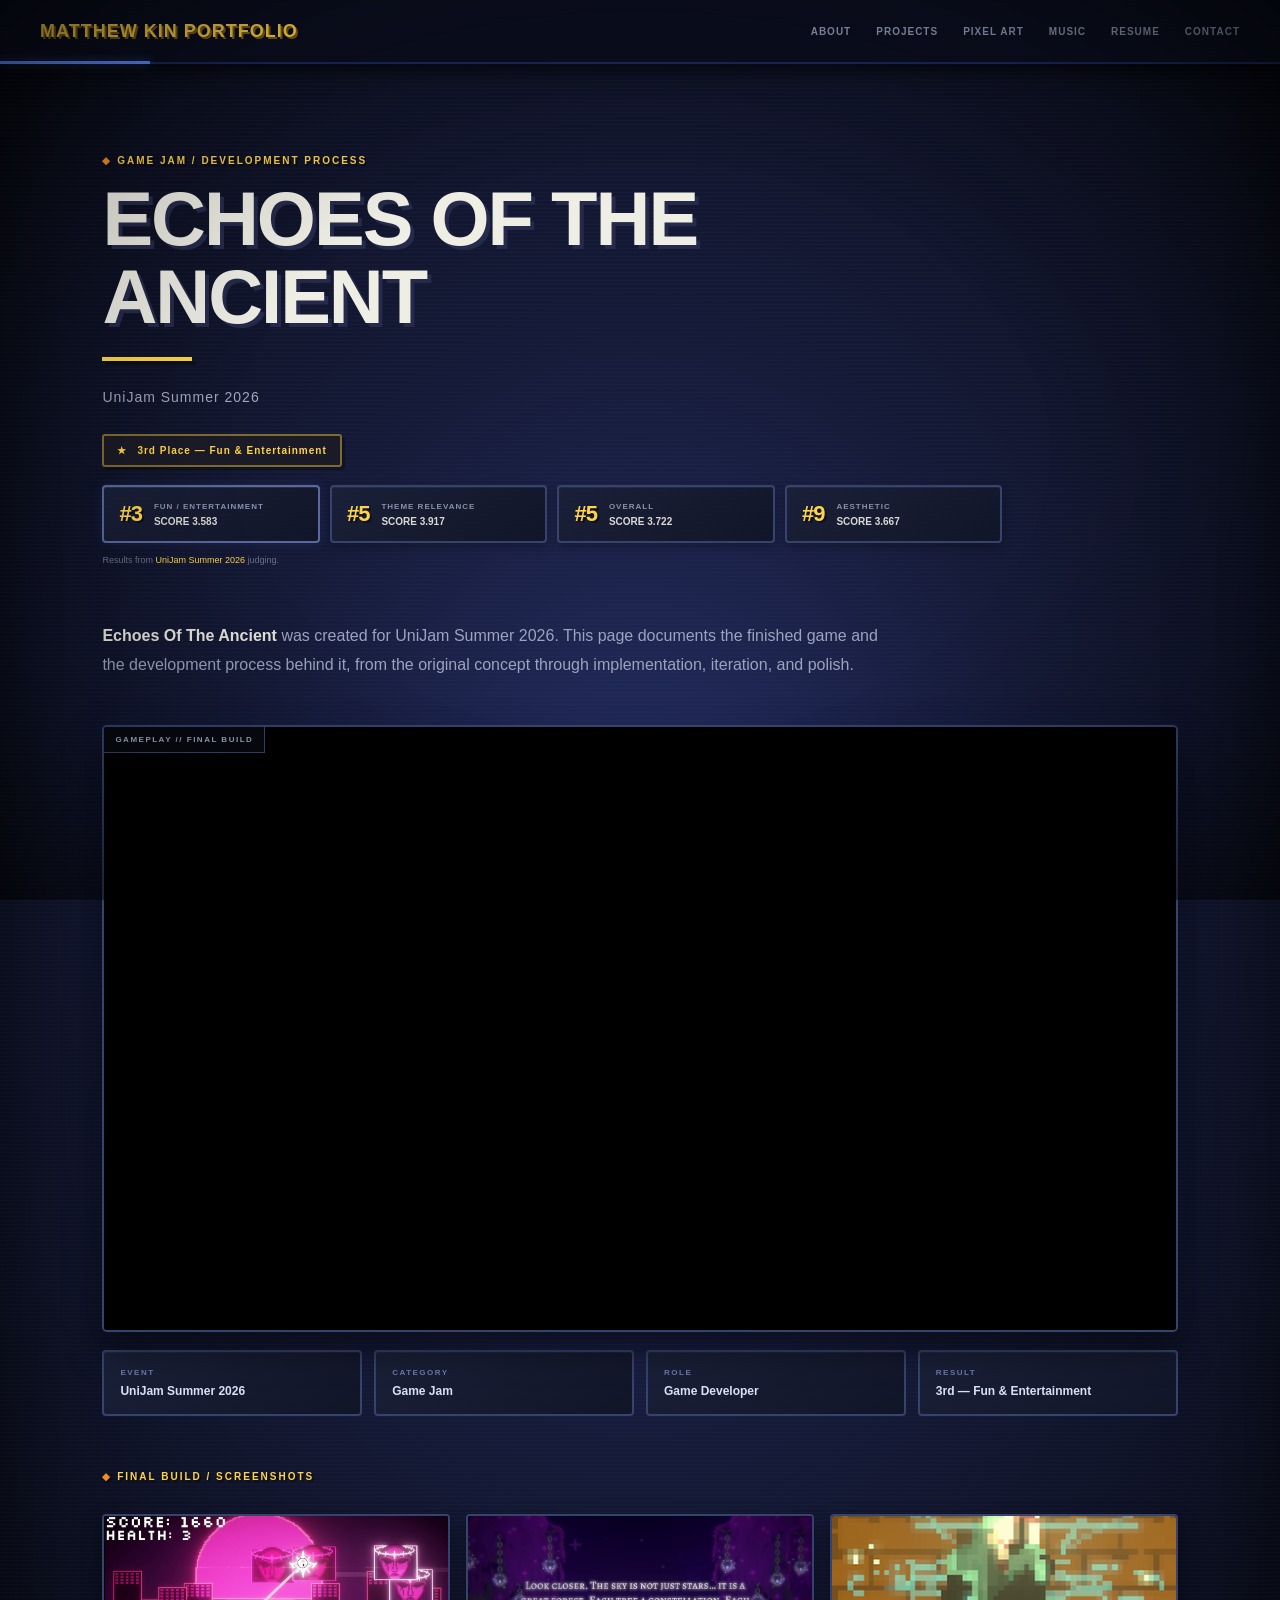
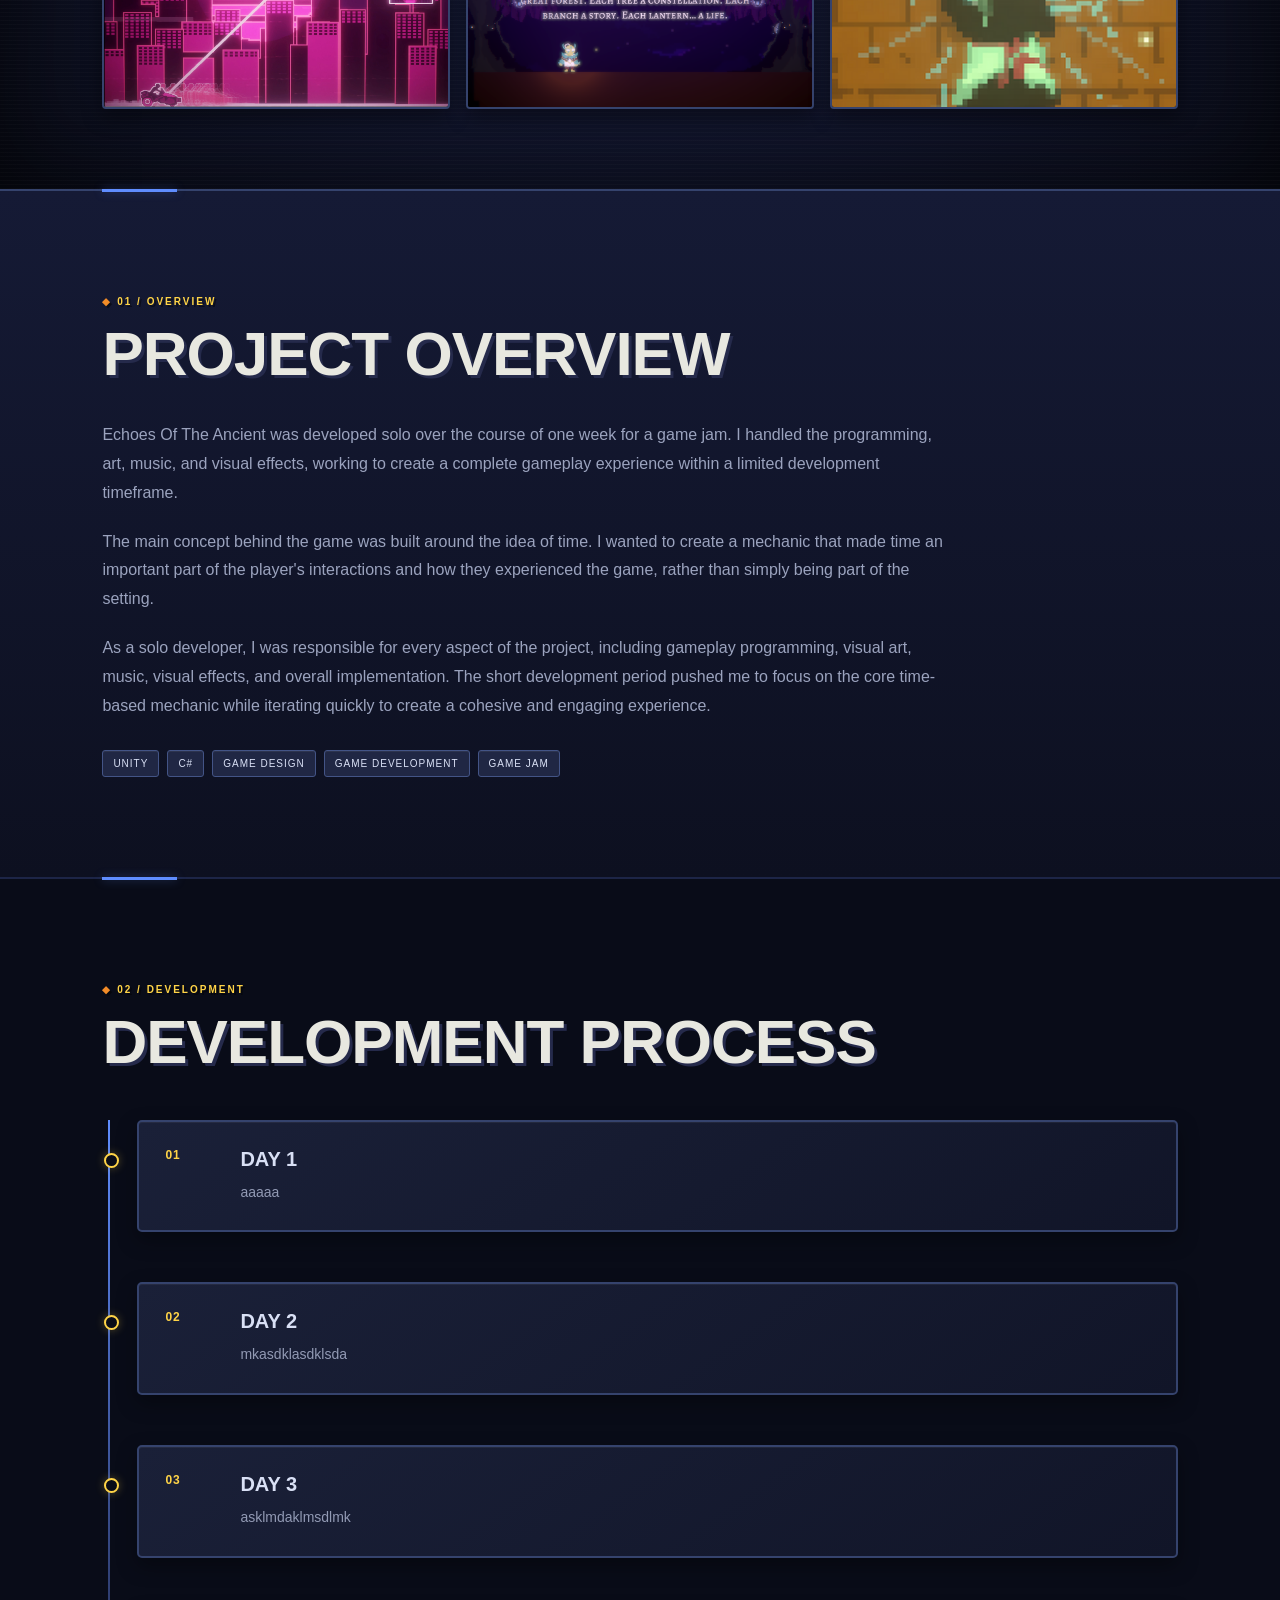
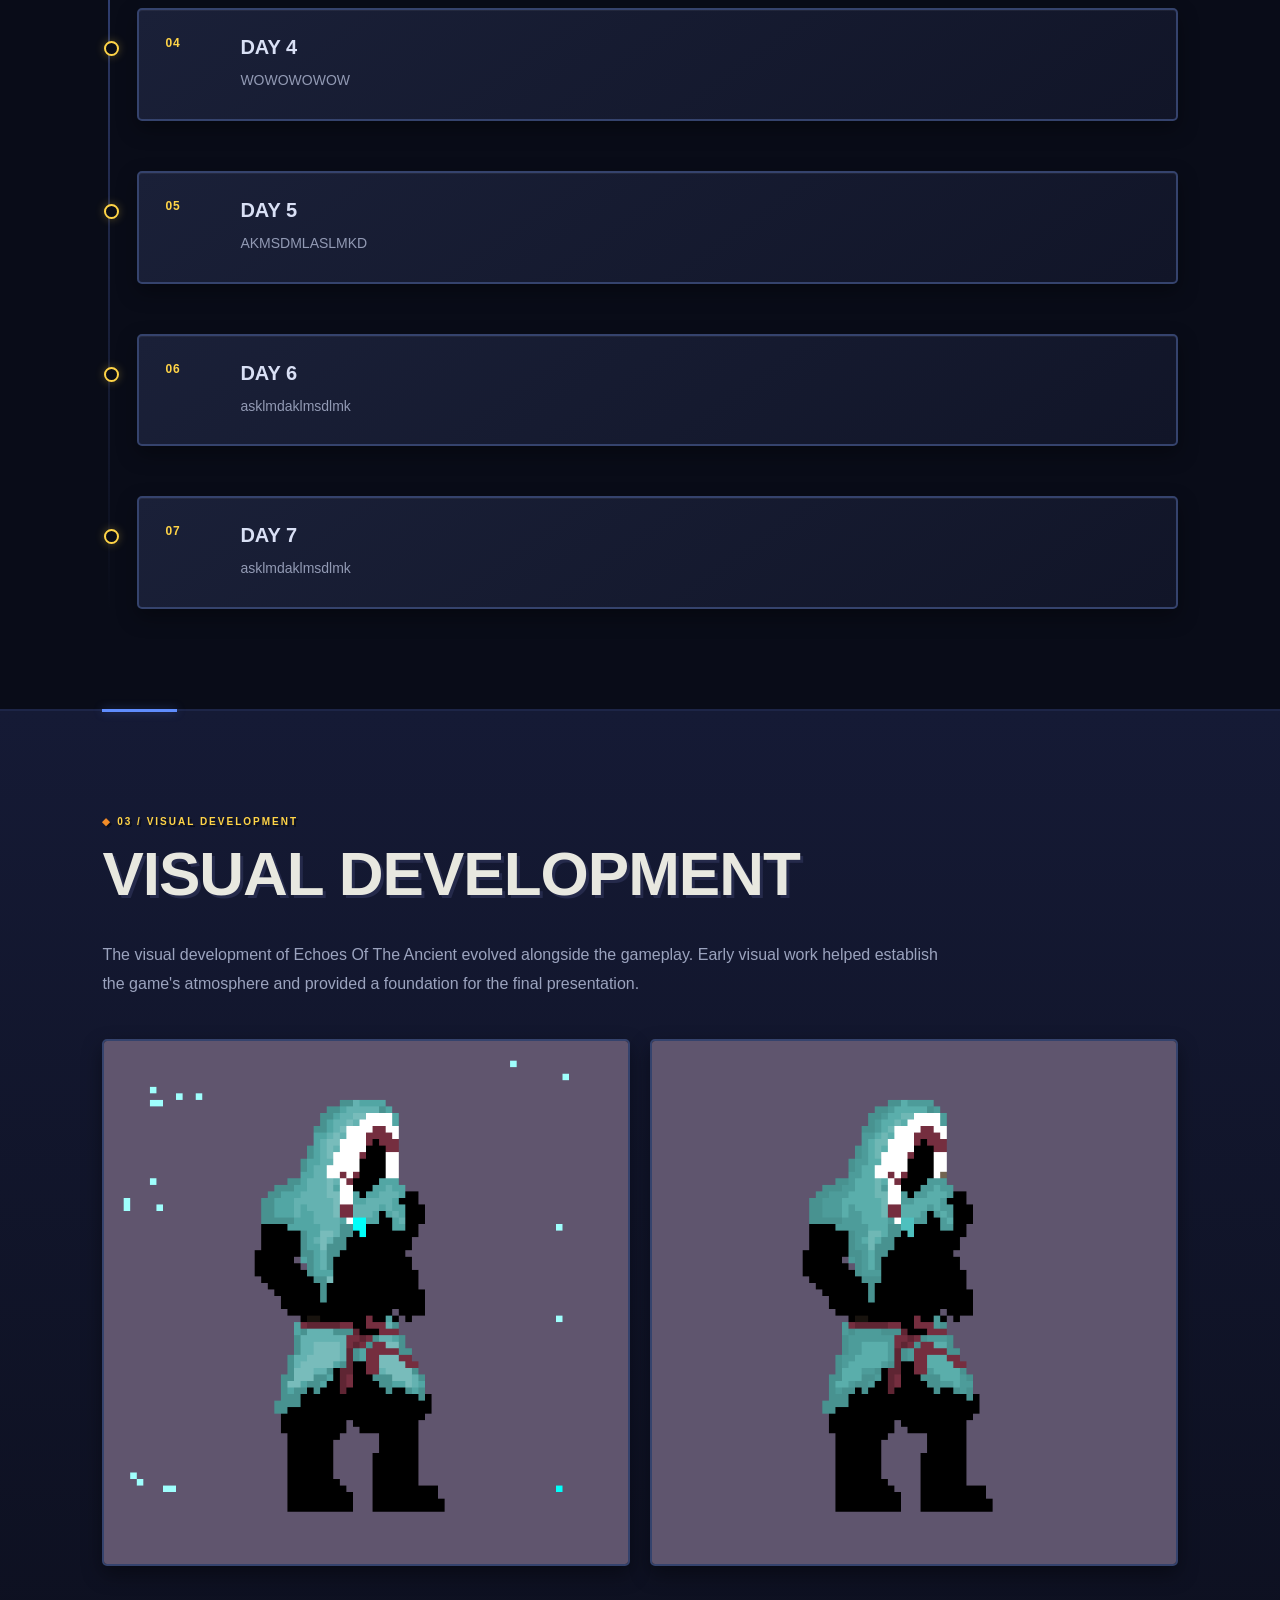
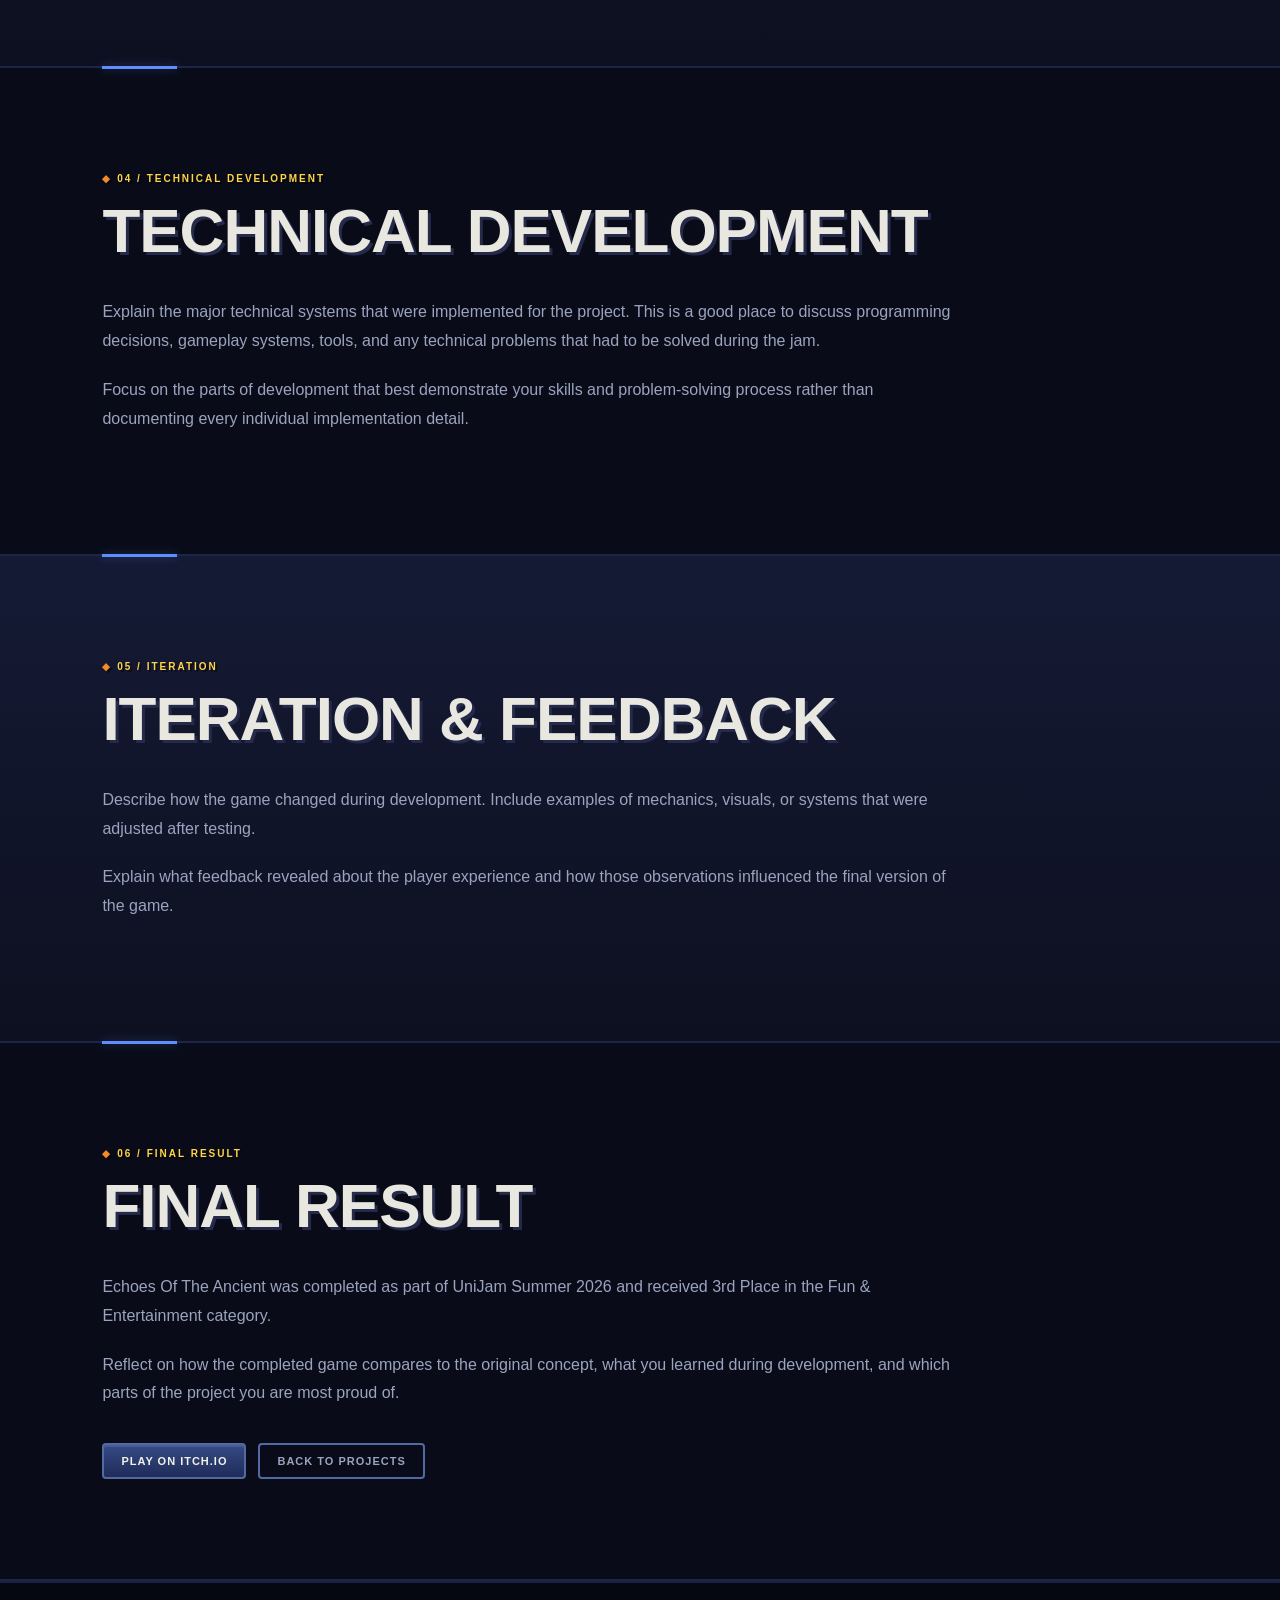
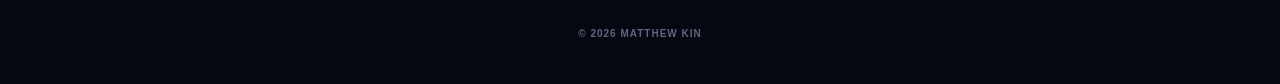
<file: deadwired.html>
<!DOCTYPE html>

<html lang="en">

<head>

<meta charset="UTF-8">
<meta name="viewport" content="width=device-width, initial-scale=1.0">

<title>Echoes Of The Ancient - Matthew Kin</title>
<link rel="icon" type="image/png" href="images/favicon.png">

<link rel="stylesheet" href="style.css">

</head>

<body>


<!-- =========================
     HEADER
========================= -->

<header class="site-header">

    <a href="index.html" class="site-logo">
        Matthew Kin Portfolio
    </a>

    <nav class="site-nav">

        <a href="#about">ABOUT</a>
        <a href="#projects">PROJECTS</a>
        <a href="#pixel-art">PIXEL ART</a>
        <a href="#music">MUSIC</a>
        <a href="#resume">RESUME</a>
        <a href="#contact">CONTACT</a>

    </nav>

</header>


<!-- =========================
     MAIN
========================= -->

<main>


    <!-- =========================
         PROJECT OVERVIEW / HERO
    ========================= -->

    <section class="project-page-hero">

        <div class="project-page-container">


            <div class="section-label">
                GAME JAM / DEVELOPMENT PROCESS
            </div>


            <h1>
                Echoes Of The Ancient
            </h1>


            <p class="project-page-subtitle">
                UniJam Summer 2026
            </p>


            <div class="project-page-award">
                3rd Place — Fun & Entertainment
            </div>


            <!-- =========================
                 JAM RESULTS
            ========================= -->

            <div class="project-results">


                <div class="project-result featured">

                    <div class="project-result-rank">
                        #3
                    </div>

                    <div class="project-result-info">

                        <div class="project-result-category">
                            FUN / ENTERTAINMENT
                        </div>

                        <div class="project-result-score">
                            SCORE 3.583
                        </div>

                    </div>

                </div>


                <div class="project-result">

                    <div class="project-result-rank">
                        #5
                    </div>

                    <div class="project-result-info">

                        <div class="project-result-category">
                            THEME RELEVANCE
                        </div>

                        <div class="project-result-score">
                            SCORE 3.917
                        </div>

                    </div>

                </div>


                <div class="project-result">

                    <div class="project-result-rank">
                        #5
                    </div>

                    <div class="project-result-info">

                        <div class="project-result-category">
                            OVERALL
                        </div>

                        <div class="project-result-score">
                            SCORE 3.722
                        </div>

                    </div>

                </div>


                <div class="project-result">

                    <div class="project-result-rank">
                        #9
                    </div>

                    <div class="project-result-info">

                        <div class="project-result-category">
                            AESTHETIC
                        </div>

                        <div class="project-result-score">
                            SCORE 3.667
                        </div>

                    </div>

                </div>

            </div>


            <div class="project-results-note">

                Results from
                <a
                    href="https://itch.io/jam/unijam-summer-2026/rate/4780114"
                    target="_blank"
                    rel="noopener noreferrer">
                    UniJam Summer 2026
                </a>
                judging.

            </div>


            <!-- =========================
                 OVERVIEW TEXT
            ========================= -->

            <div class="project-overview">

                <div class="project-overview-text">

                    <p>

                        <strong>Echoes Of The Ancient</strong>
                        was created for UniJam Summer 2026.
                        This page documents the finished game
                        and the development process behind it,
                        from the original concept through
                        implementation, iteration, and polish.

                    </p>

                </div>


                <!-- =========================
                     GAMEPLAY VIDEO
                ========================= -->

                <div class="project-video-wrapper">

                    <iframe
                        class="project-video"
                        src="https://www.youtube.com/embed/hwCHIi0r5mo"
                        title="Echoes Of The Ancient Gameplay"
                        frameborder="0"
                        allow="accelerometer; autoplay; clipboard-write; encrypted-media; gyroscope; picture-in-picture; web-share"
                        allowfullscreen>
                    </iframe>

                </div>


                <!-- =========================
                     PROJECT INFORMATION
                ========================= -->

                <div class="project-info-grid">


                    <div class="project-info">

                        <div class="project-info-label">
                            EVENT
                        </div>

                        <div class="project-info-value">
                            UniJam Summer 2026
                        </div>

                    </div>


                    <div class="project-info">

                        <div class="project-info-label">
                            CATEGORY
                        </div>

                        <div class="project-info-value">
                            Game Jam
                        </div>

                    </div>


                    <div class="project-info">

                        <div class="project-info-label">
                            ROLE
                        </div>

                        <div class="project-info-value">
                            Game Developer
                        </div>

                    </div>


                    <div class="project-info">

                        <div class="project-info-label">
                            RESULT
                        </div>

                        <div class="project-info-value">
                            3rd — Fun & Entertainment
                        </div>

                    </div>


                </div>


                <!-- =========================
                     SCREENSHOTS
                ========================= -->

                <div class="section-label screenshots-label">

                    FINAL BUILD / SCREENSHOTS

                </div>


                <div class="project-screenshot-grid">


                    <div class="project-screenshot">

                        <img
                            src="images/projects/project1.png"
                            alt="Echoes Of The Ancient gameplay screenshot">

                    </div>


                    <div class="project-screenshot">

                        <img
                            src="images/projects/project2.png"
                            alt="Echoes Of The Ancient gameplay screenshot">

                    </div>


                    <div class="project-screenshot">

                        <img
                            src="images/projects/project3.png"
                            alt="Echoes Of The Ancient gameplay screenshot">

                    </div>


                </div>

            </div>

        </div>

    </section>


    <!-- =========================
         PROJECT OVERVIEW
    ========================= -->

    <section class="project-page-section">

        <div class="project-page-container">


            <div class="section-label">
                01 / OVERVIEW
            </div>


            <h2>
                Project Overview
            </h2>


            <div class="project-page-text">

                <p> Echoes Of The Ancient was developed solo over the course of one week for a game jam. I handled the programming, art, music, and visual effects, working to create a complete gameplay experience within a limited development timeframe. </p>

<p> The main concept behind the game was built around the idea of time. I wanted to create a mechanic that made time an important part of the player's interactions and how they experienced the game, rather than simply being part of the setting. </p>

<p> As a solo developer, I was responsible for every aspect of the project, including gameplay programming, visual art, music, visual effects, and overall implementation. The short development period pushed me to focus on the core time-based mechanic while iterating quickly to create a cohesive and engaging experience. </p>

            </div>


            <div class="project-tools">

                <span class="project-tool">
                    UNITY
                </span>

                <span class="project-tool">
                    C#
                </span>

                <span class="project-tool">
                    GAME DESIGN
                </span>

                <span class="project-tool">
                    GAME DEVELOPMENT
                </span>

                <span class="project-tool">
                    GAME JAM
                </span>

            </div>

        </div>

    </section>


    <!-- =========================
         DEVELOPMENT PROCESS
    ========================= -->

    <section class="project-page-section project-page-dark">

        <div class="project-page-container">


            <div class="section-label">
                02 / DEVELOPMENT
            </div>


            <h2>
                Development Process
            </h2>


            <div class="project-process">


                <!-- CONCEPT -->

                <article class="process-step">

                    <div class="process-number">
                        01
                    </div>

                    <div>

                        <h3>
                            DAY 1
                        </h3>

                        <p>
                            aaaaa
                        </p>

                    </div>

                </article>


                <!-- DESIGN -->

                <article class="process-step">

                    <div class="process-number">
                        02
                    </div>

                    <div>

                        <h3>
                            DAY 2
                        </h3>

                        <p>
                            mkasdklasdklsda
                        </p>

                    </div>

                </article>


                <!-- IMPLEMENTATION -->

                <article class="process-step">

                    <div class="process-number">
                        03
                    </div>

                    <div>

                        <h3>
                            DAY 3
                        </h3>

                        <p>
                            asklmdaklmsdlmk
                        </p>

                    </div>

                </article>


                <!-- ITERATION -->

                <article class="process-step">

                    <div class="process-number">
                        04
                    </div>

                    <div>

                        <h3>
                            DAY 4
                        </h3>

                        <p>
                            WOWOWOWOW
                        </p>

                    </div>

                </article>


                <!-- POLISH -->

                <article class="process-step">

                    <div class="process-number">
                        05
                    </div>

                    <div>

                        <h3>
                            DAY 5
                        </h3>

                        <p>
                            AKMSDMLASLMKD
                        </p>

                    </div>

                </article>

                <!-- IMPLEMENTATION -->

                <article class="process-step">

                    <div class="process-number">
                        06
                    </div>

                    <div>

                        <h3>
                            DAY 6
                        </h3>

                        <p>
                            asklmdaklmsdlmk
                        </p>

                    </div>

                </article>

                <!-- IMPLEMENTATION -->

                <article class="process-step">

                    <div class="process-number">
                        07
                    </div>

                    <div>

                        <h3>
                            DAY 7
                        </h3>

                        <p>
                            asklmdaklmsdlmk
                        </p>

                    </div>

                </article>


            </div>

        </div>

    </section>


    <!-- =========================
         VISUAL DEVELOPMENT
    ========================= -->

    <section class="project-page-section">

        <div class="project-page-container">


            <div class="section-label">
                03 / VISUAL DEVELOPMENT
            </div>


            <h2>
                Visual Development
            </h2>


            <div class="project-page-text">

                <p>
                    The visual development of Echoes Of The
                    Ancient evolved alongside the gameplay.
                    Early visual work helped establish the
                    game's atmosphere and provided a foundation
                    for the final presentation.
                </p>

            </div>


            <div class="development-gallery">


                <div class="development-gallery-item">

                    <img
                        src="images/projects/cael.gif"
                        alt="Echoes Of The Ancient visual development">

                </div>


                <div class="development-gallery-item">

                    <img
                        src="images/projects/caelecho.gif"
                        alt="Echoes Of The Ancient visual development">

                </div>


            </div>

        </div>

    </section>


    <!-- =========================
         TECHNICAL DEVELOPMENT
    ========================= -->

    <section class="project-page-section project-page-dark">

        <div class="project-page-container">


            <div class="section-label">
                04 / TECHNICAL DEVELOPMENT
            </div>


            <h2>
                Technical Development
            </h2>


            <div class="project-page-text">

                <p>
                    Explain the major technical systems that
                    were implemented for the project. This is a
                    good place to discuss programming decisions,
                    gameplay systems, tools, and any technical
                    problems that had to be solved during the
                    jam.
                </p>


                <p>
                    Focus on the parts of development that best
                    demonstrate your skills and problem-solving
                    process rather than documenting every
                    individual implementation detail.
                </p>

            </div>

        </div>

    </section>


    <!-- =========================
         ITERATION
    ========================= -->

    <section class="project-page-section">

        <div class="project-page-container">


            <div class="section-label">
                05 / ITERATION
            </div>


            <h2>
                Iteration & Feedback
            </h2>


            <div class="project-page-text">

                <p>
                    Describe how the game changed during
                    development. Include examples of mechanics,
                    visuals, or systems that were adjusted
                    after testing.
                </p>


                <p>
                    Explain what feedback revealed about the
                    player experience and how those observations
                    influenced the final version of the game.
                </p>

            </div>

        </div>

    </section>


    <!-- =========================
         FINAL RESULT
    ========================= -->

    <section class="project-page-section project-page-dark">

        <div class="project-page-container">


            <div class="section-label">
                06 / FINAL RESULT
            </div>


            <h2>
                Final Result
            </h2>


            <div class="project-page-text">

                <p>
                    Echoes Of The Ancient was completed as part
                    of UniJam Summer 2026 and received 3rd Place
                    in the Fun & Entertainment category.
                </p>


                <p>
                    Reflect on how the completed game compares
                    to the original concept, what you learned
                    during development, and which parts of the
                    project you are most proud of.
                </p>

            </div>


            <div class="project-page-links">


                <a
                    class="button"
                    href="#"
                    target="_blank"
                    rel="noopener noreferrer">

                    PLAY ON ITCH.IO

                </a>


                <a
                    class="button secondary"
                    href="index.html#projects">

                    BACK TO PROJECTS

                </a>


            </div>

        </div>

    </section>

</main>


<!-- =========================
     FOOTER
========================= -->

<footer class="project-page-footer">

    <p>
        © 2026 Matthew Kin
    </p>

</footer>

</body>

</html>
</file>
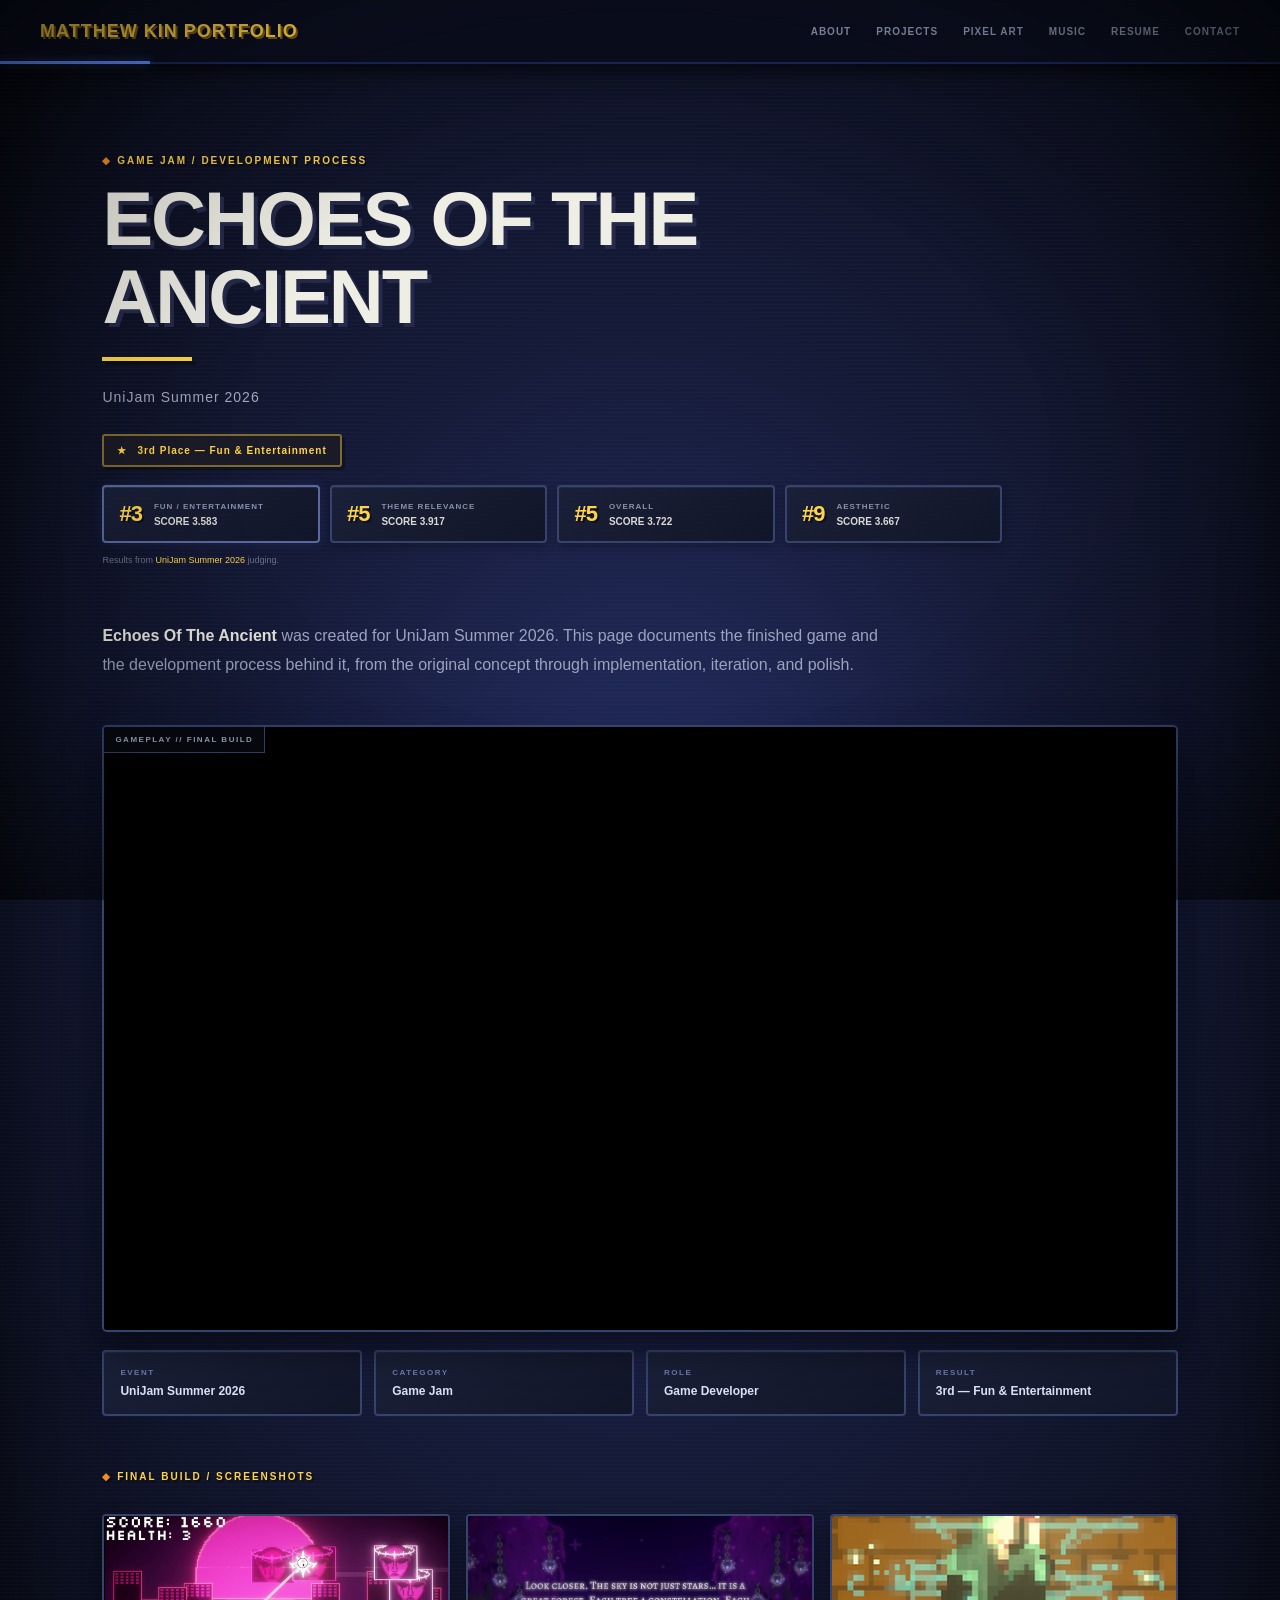
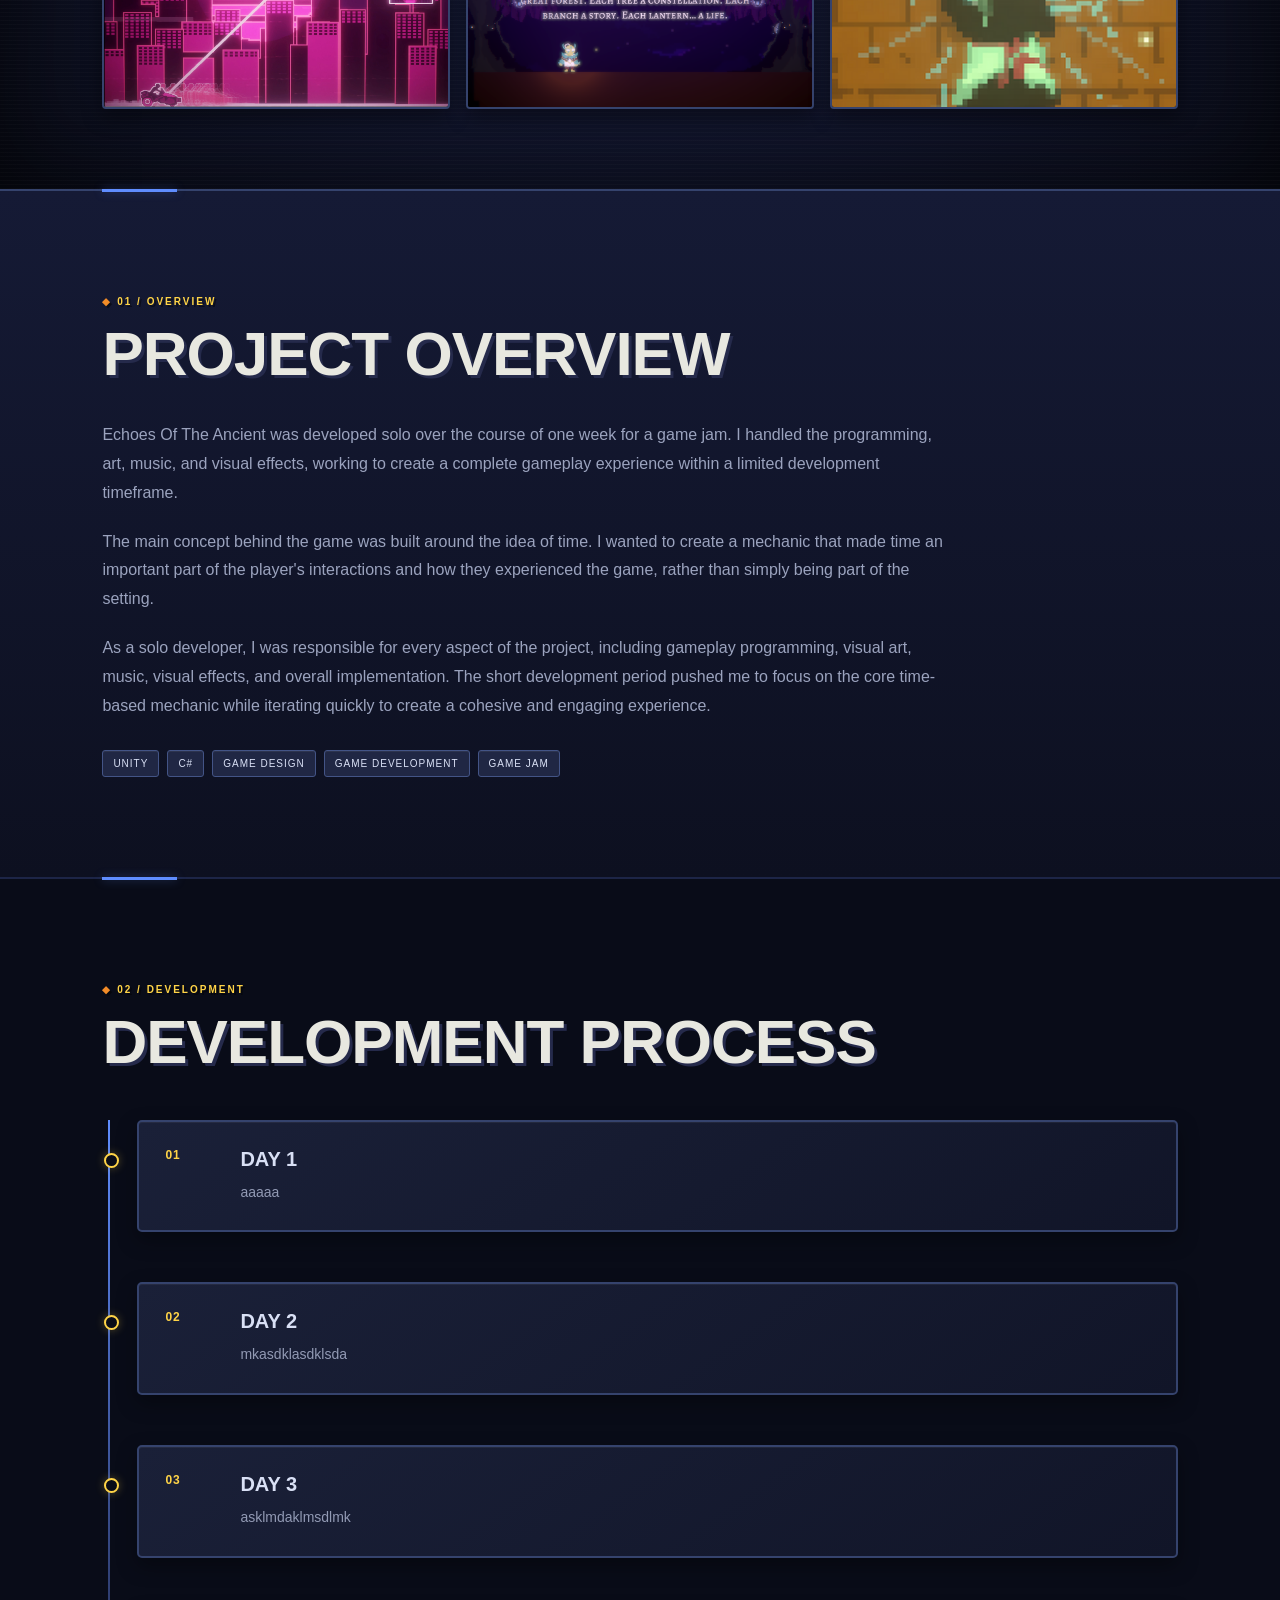
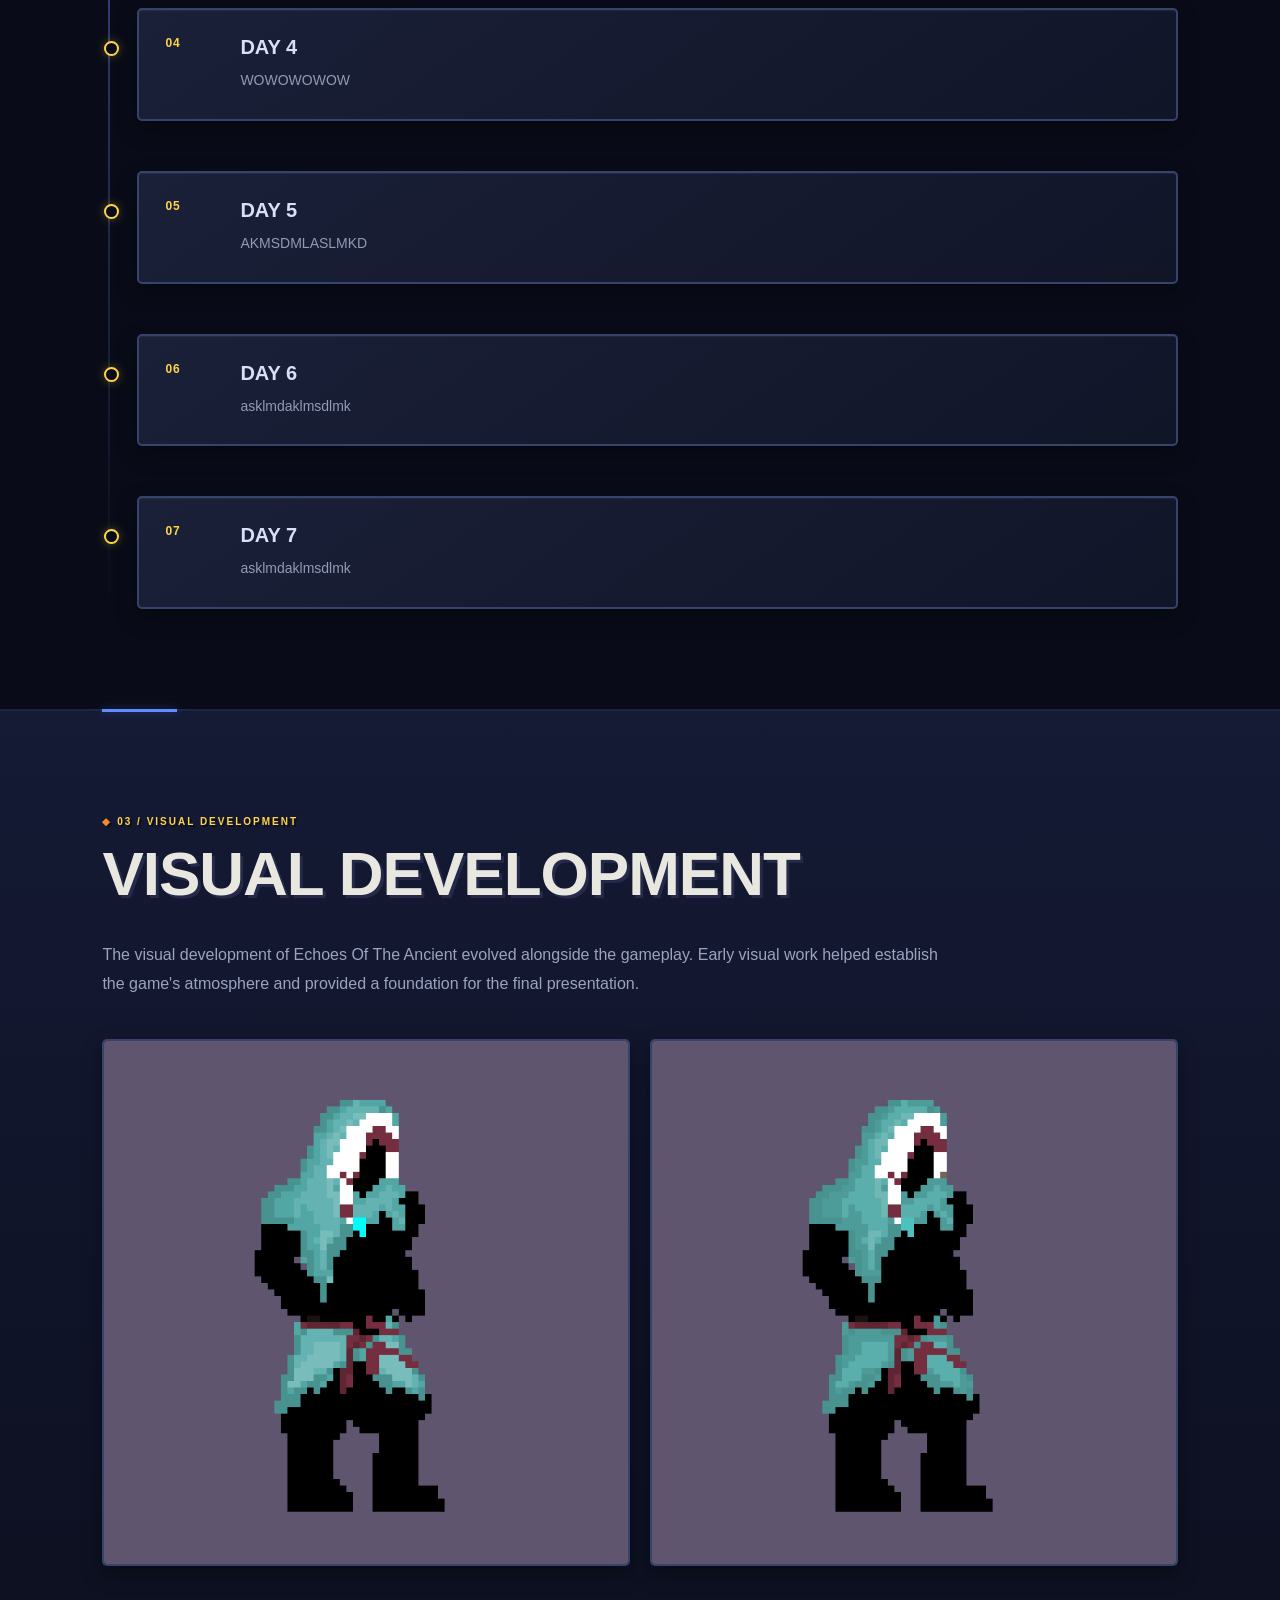
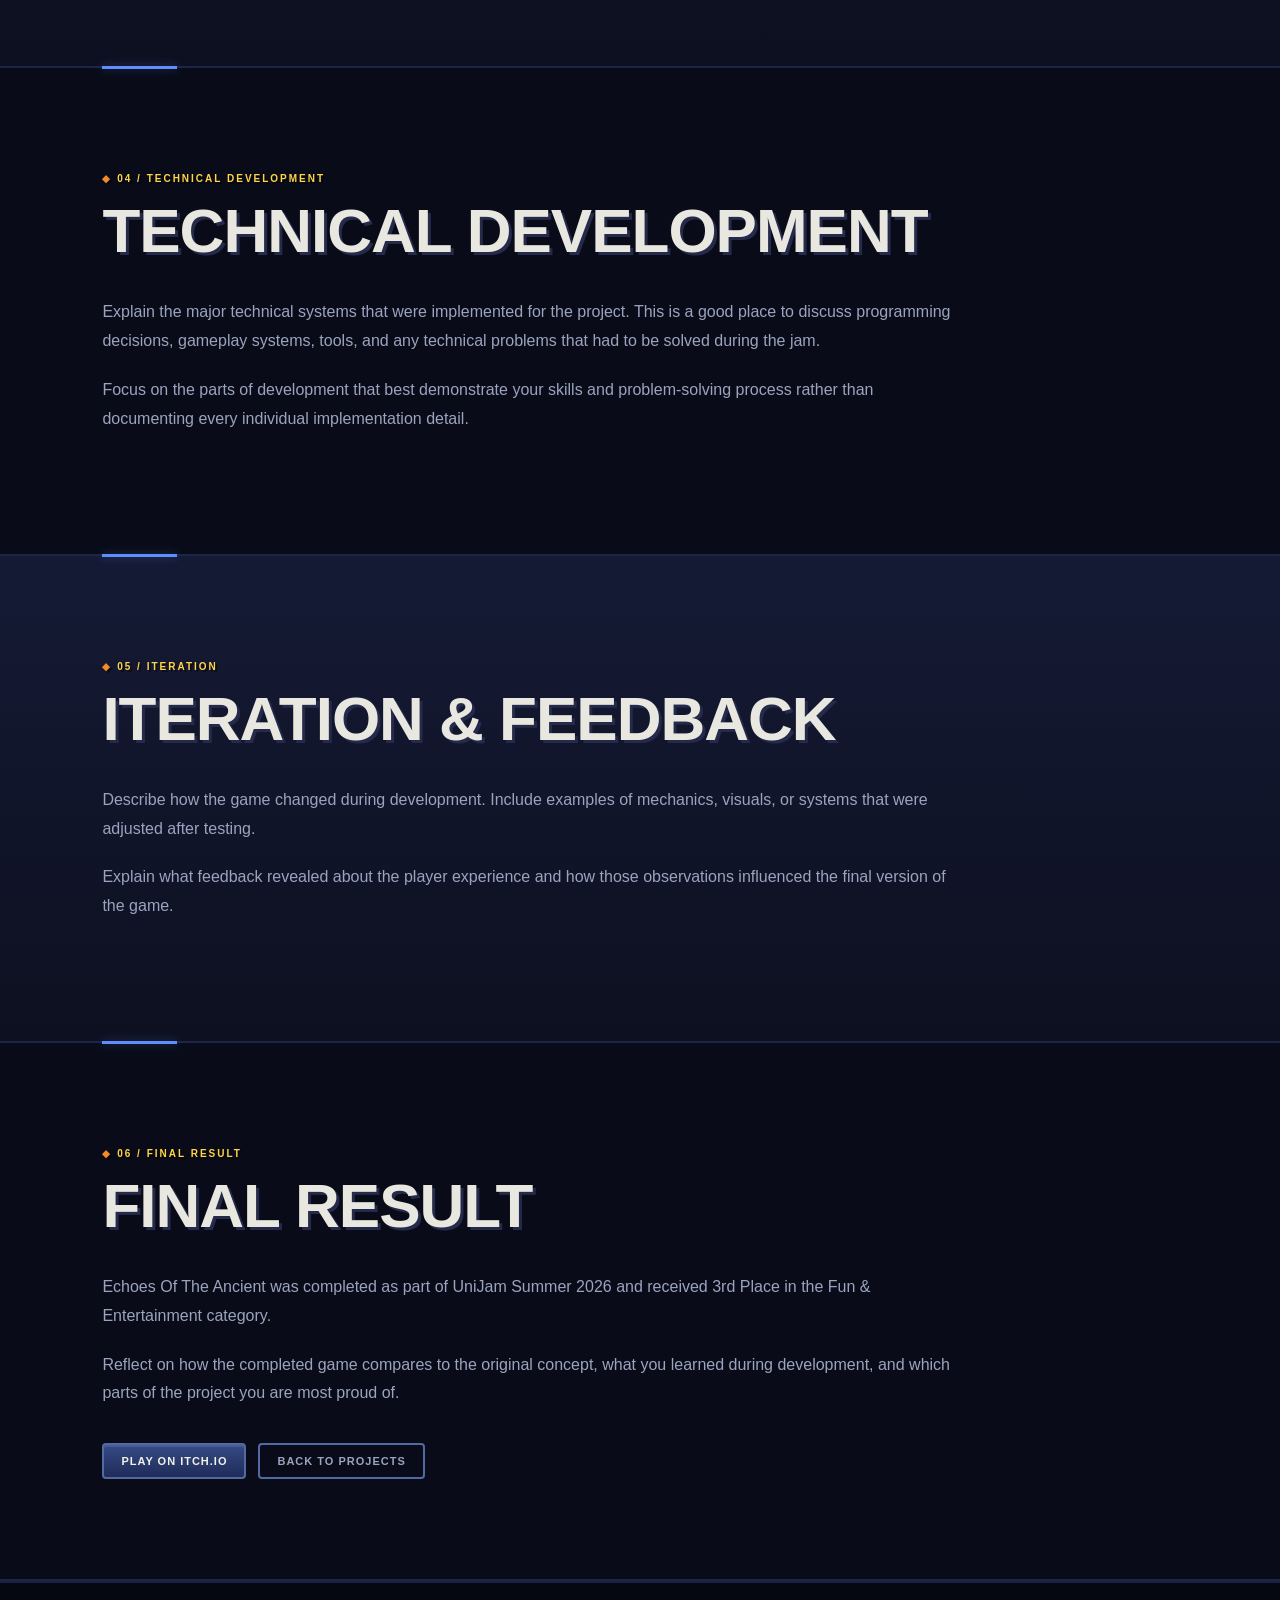
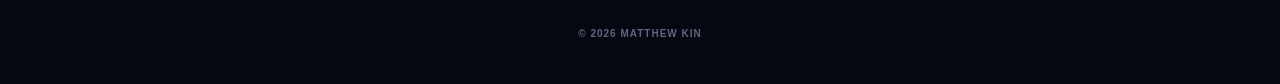
<file: echoes-of-the-ancient.html>
<!DOCTYPE html>

<html lang="en">

<head>

<meta charset="UTF-8">
<meta name="viewport" content="width=device-width, initial-scale=1.0">

<title>Echoes Of The Ancient - Matthew Kin</title>
<link rel="icon" type="image/png" href="images/favicon.png">

<link rel="stylesheet" href="style.css">

</head>

<body>


<!-- =========================
     HEADER
========================= -->

<header class="site-header">

    <a href="index.html" class="site-logo">
        Matthew Kin Portfolio
    </a>

    <nav class="site-nav">

        <a href="#about">ABOUT</a>
        <a href="#projects">PROJECTS</a>
        <a href="#pixel-art">PIXEL ART</a>
        <a href="#music">MUSIC</a>
        <a href="#resume">RESUME</a>
        <a href="#contact">CONTACT</a>

    </nav>

</header>


<!-- =========================
     MAIN
========================= -->

<main>


    <!-- =========================
         PROJECT OVERVIEW / HERO
    ========================= -->

    <section class="project-page-hero">

        <div class="project-page-container">


            <div class="section-label">
                GAME JAM / DEVELOPMENT PROCESS
            </div>


            <h1>
                Echoes Of The Ancient
            </h1>


            <p class="project-page-subtitle">
                UniJam Summer 2026
            </p>


            <div class="project-page-award">
                3rd Place — Fun & Entertainment
            </div>


            <!-- =========================
                 JAM RESULTS
            ========================= -->

            <div class="project-results">


                <div class="project-result featured">

                    <div class="project-result-rank">
                        #3
                    </div>

                    <div class="project-result-info">

                        <div class="project-result-category">
                            FUN / ENTERTAINMENT
                        </div>

                        <div class="project-result-score">
                            SCORE 3.583
                        </div>

                    </div>

                </div>


                <div class="project-result">

                    <div class="project-result-rank">
                        #5
                    </div>

                    <div class="project-result-info">

                        <div class="project-result-category">
                            THEME RELEVANCE
                        </div>

                        <div class="project-result-score">
                            SCORE 3.917
                        </div>

                    </div>

                </div>


                <div class="project-result">

                    <div class="project-result-rank">
                        #5
                    </div>

                    <div class="project-result-info">

                        <div class="project-result-category">
                            OVERALL
                        </div>

                        <div class="project-result-score">
                            SCORE 3.722
                        </div>

                    </div>

                </div>


                <div class="project-result">

                    <div class="project-result-rank">
                        #9
                    </div>

                    <div class="project-result-info">

                        <div class="project-result-category">
                            AESTHETIC
                        </div>

                        <div class="project-result-score">
                            SCORE 3.667
                        </div>

                    </div>

                </div>

            </div>


            <div class="project-results-note">

                Results from
                <a
                    href="https://itch.io/jam/unijam-summer-2026/rate/4780114"
                    target="_blank"
                    rel="noopener noreferrer">
                    UniJam Summer 2026
                </a>
                judging.

            </div>


            <!-- =========================
                 OVERVIEW TEXT
            ========================= -->

            <div class="project-overview">

                <div class="project-overview-text">

                    <p>

                        <strong>Echoes Of The Ancient</strong>
                        was created for UniJam Summer 2026.
                        This page documents the finished game
                        and the development process behind it,
                        from the original concept through
                        implementation, iteration, and polish.

                    </p>

                </div>


                <!-- =========================
                     GAMEPLAY VIDEO
                ========================= -->

                <div class="project-video-wrapper">

                    <iframe
                        class="project-video"
                        src="https://www.youtube.com/embed/hwCHIi0r5mo?autoplay=1&mute=1&start=30"
                        title="Echoes Of The Ancient Gameplay"
                        frameborder="0"
                        allow="accelerometer; autoplay; clipboard-write; encrypted-media; gyroscope; picture-in-picture; web-share"
                        allowfullscreen>
                    </iframe>
                
                </div>


                <!-- =========================
                     PROJECT INFORMATION
                ========================= -->

                <div class="project-info-grid">


                    <div class="project-info">

                        <div class="project-info-label">
                            EVENT
                        </div>

                        <div class="project-info-value">
                            UniJam Summer 2026
                        </div>

                    </div>


                    <div class="project-info">

                        <div class="project-info-label">
                            CATEGORY
                        </div>

                        <div class="project-info-value">
                            Game Jam
                        </div>

                    </div>


                    <div class="project-info">

                        <div class="project-info-label">
                            ROLE
                        </div>

                        <div class="project-info-value">
                            Game Developer
                        </div>

                    </div>


                    <div class="project-info">

                        <div class="project-info-label">
                            RESULT
                        </div>

                        <div class="project-info-value">
                            3rd — Fun & Entertainment
                        </div>

                    </div>


                </div>


                <!-- =========================
                     SCREENSHOTS
                ========================= -->

                <div class="section-label screenshots-label">

                    FINAL BUILD / SCREENSHOTS

                </div>


                <div class="project-screenshot-grid">


                    <div class="project-screenshot">

                        <img
                            src="images/projects/project1.png"
                            alt="Echoes Of The Ancient gameplay screenshot">

                    </div>


                    <div class="project-screenshot">

                        <img
                            src="images/projects/project2.png"
                            alt="Echoes Of The Ancient gameplay screenshot">

                    </div>


                    <div class="project-screenshot">

                        <img
                            src="images/projects/project3.png"
                            alt="Echoes Of The Ancient gameplay screenshot">

                    </div>


                </div>

            </div>

        </div>

    </section>


    <!-- =========================
         PROJECT OVERVIEW
    ========================= -->

    <section class="project-page-section">

        <div class="project-page-container">


            <div class="section-label">
                01 / OVERVIEW
            </div>


            <h2>
                Project Overview
            </h2>


            <div class="project-page-text">

                <p> Echoes Of The Ancient was developed solo over the course of one week for a game jam. I handled the programming, art, music, and visual effects, working to create a complete gameplay experience within a limited development timeframe. </p>

<p> The main concept behind the game was built around the idea of time. I wanted to create a mechanic that made time an important part of the player's interactions and how they experienced the game, rather than simply being part of the setting. </p>

<p> As a solo developer, I was responsible for every aspect of the project, including gameplay programming, visual art, music, visual effects, and overall implementation. The short development period pushed me to focus on the core time-based mechanic while iterating quickly to create a cohesive and engaging experience. </p>

            </div>


            <div class="project-tools">

                <span class="project-tool">
                    UNITY
                </span>

                <span class="project-tool">
                    C#
                </span>

                <span class="project-tool">
                    GAME DESIGN
                </span>

                <span class="project-tool">
                    GAME DEVELOPMENT
                </span>

                <span class="project-tool">
                    GAME JAM
                </span>

            </div>

        </div>

    </section>


    <!-- =========================
         DEVELOPMENT PROCESS
    ========================= -->

    <section class="project-page-section project-page-dark">

        <div class="project-page-container">


            <div class="section-label">
                02 / DEVELOPMENT
            </div>


            <h2>
                Development Process
            </h2>


            <div class="project-process">


                <!-- CONCEPT -->

                <article class="process-step">

                    <div class="process-number">
                        01
                    </div>

                    <div>

                        <h3>
                            DAY 1
                        </h3>

                        <p>
                            aaaaa
                        </p>

                    </div>

                </article>


                <!-- DESIGN -->

                <article class="process-step">

                    <div class="process-number">
                        02
                    </div>

                    <div>

                        <h3>
                            DAY 2
                        </h3>

                        <p>
                            mkasdklasdklsda
                        </p>

                    </div>

                </article>


                <!-- IMPLEMENTATION -->

                <article class="process-step">

                    <div class="process-number">
                        03
                    </div>

                    <div>

                        <h3>
                            DAY 3
                        </h3>

                        <p>
                            asklmdaklmsdlmk
                        </p>

                    </div>

                </article>


                <!-- ITERATION -->

                <article class="process-step">

                    <div class="process-number">
                        04
                    </div>

                    <div>

                        <h3>
                            DAY 4
                        </h3>

                        <p>
                            WOWOWOWOW
                        </p>

                    </div>

                </article>


                <!-- POLISH -->

                <article class="process-step">

                    <div class="process-number">
                        05
                    </div>

                    <div>

                        <h3>
                            DAY 5
                        </h3>

                        <p>
                            AKMSDMLASLMKD
                        </p>

                    </div>

                </article>

                <!-- IMPLEMENTATION -->

                <article class="process-step">

                    <div class="process-number">
                        06
                    </div>

                    <div>

                        <h3>
                            DAY 6
                        </h3>

                        <p>
                            asklmdaklmsdlmk
                        </p>

                    </div>

                </article>

                <!-- IMPLEMENTATION -->

                <article class="process-step">

                    <div class="process-number">
                        07
                    </div>

                    <div>

                        <h3>
                            DAY 7
                        </h3>

                        <p>
                            asklmdaklmsdlmk
                        </p>

                    </div>

                </article>


            </div>

        </div>

    </section>


    <!-- =========================
         VISUAL DEVELOPMENT
    ========================= -->

    <section class="project-page-section">

        <div class="project-page-container">


            <div class="section-label">
                03 / VISUAL DEVELOPMENT
            </div>


            <h2>
                Visual Development
            </h2>


            <div class="project-page-text">

                <p>
                    The visual development of Echoes Of The
                    Ancient evolved alongside the gameplay.
                    Early visual work helped establish the
                    game's atmosphere and provided a foundation
                    for the final presentation.
                </p>

            </div>


            <div class="development-gallery">


                <div class="development-gallery-item">

                    <img
                        src="images/projects/cael.gif"
                        alt="Echoes Of The Ancient visual development">

                </div>


                <div class="development-gallery-item">

                    <img
                        src="images/projects/caelecho.gif"
                        alt="Echoes Of The Ancient visual development">

                </div>


            </div>

        </div>

    </section>


    <!-- =========================
         TECHNICAL DEVELOPMENT
    ========================= -->

    <section class="project-page-section project-page-dark">

        <div class="project-page-container">


            <div class="section-label">
                04 / TECHNICAL DEVELOPMENT
            </div>


            <h2>
                Technical Development
            </h2>


            <div class="project-page-text">

                <p>
                    Explain the major technical systems that
                    were implemented for the project. This is a
                    good place to discuss programming decisions,
                    gameplay systems, tools, and any technical
                    problems that had to be solved during the
                    jam.
                </p>


                <p>
                    Focus on the parts of development that best
                    demonstrate your skills and problem-solving
                    process rather than documenting every
                    individual implementation detail.
                </p>

            </div>

        </div>

    </section>


    <!-- =========================
         ITERATION
    ========================= -->

    <section class="project-page-section">

        <div class="project-page-container">


            <div class="section-label">
                05 / ITERATION
            </div>


            <h2>
                Iteration & Feedback
            </h2>


            <div class="project-page-text">

                <p>
                    Describe how the game changed during
                    development. Include examples of mechanics,
                    visuals, or systems that were adjusted
                    after testing.
                </p>


                <p>
                    Explain what feedback revealed about the
                    player experience and how those observations
                    influenced the final version of the game.
                </p>

            </div>

        </div>

    </section>


    <!-- =========================
         FINAL RESULT
    ========================= -->

    <section class="project-page-section project-page-dark">

        <div class="project-page-container">


            <div class="section-label">
                06 / FINAL RESULT
            </div>


            <h2>
                Final Result
            </h2>


            <div class="project-page-text">

                <p>
                    Echoes Of The Ancient was completed as part
                    of UniJam Summer 2026 and received 3rd Place
                    in the Fun & Entertainment category.
                </p>


                <p>
                    Reflect on how the completed game compares
                    to the original concept, what you learned
                    during development, and which parts of the
                    project you are most proud of.
                </p>

            </div>


            <div class="project-page-links">


                <a
                    class="button"
                    href="#"
                    target="_blank"
                    rel="noopener noreferrer">

                    PLAY ON ITCH.IO

                </a>


                <a
                    class="button secondary"
                    href="index.html#projects">

                    BACK TO PROJECTS

                </a>


            </div>

        </div>

    </section>

</main>


<!-- =========================
     FOOTER
========================= -->

<footer class="project-page-footer">

    <p>
        © 2026 Matthew Kin
    </p>

</footer>

</body>

</html>
</file>
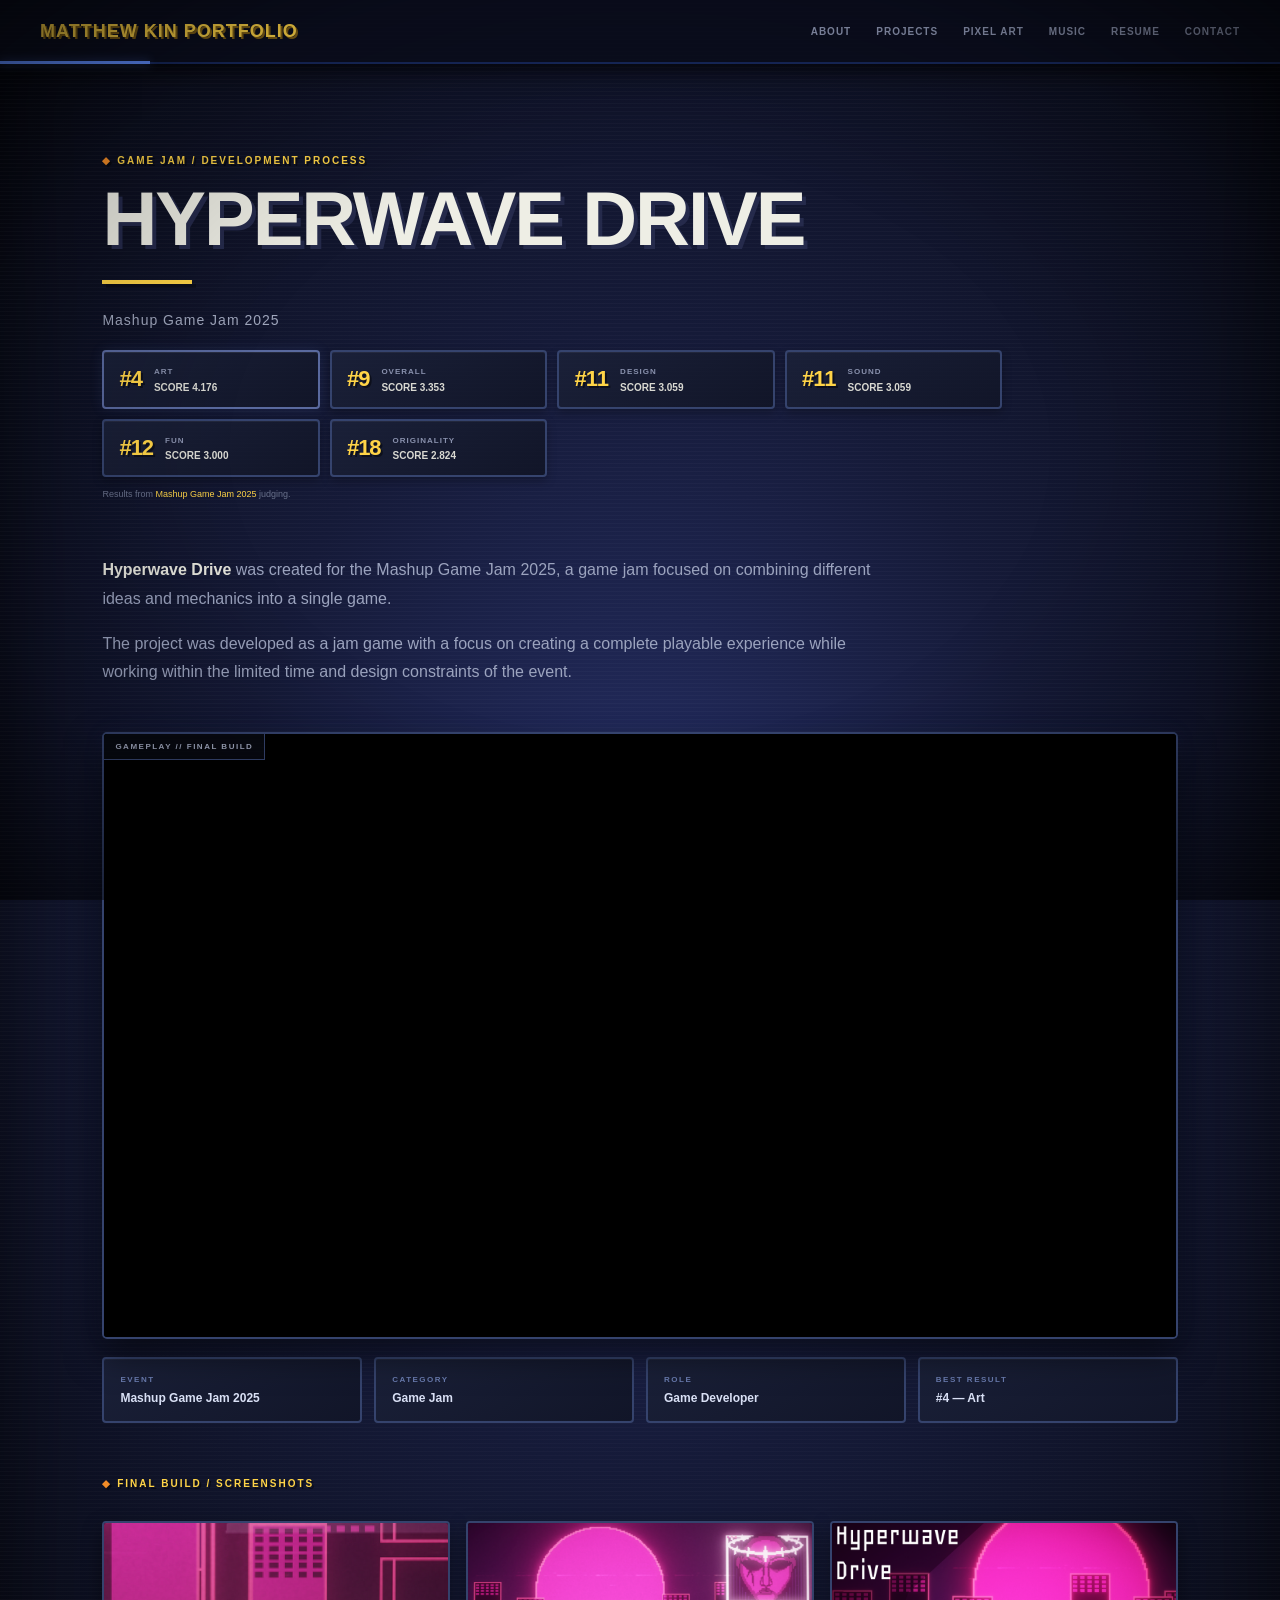
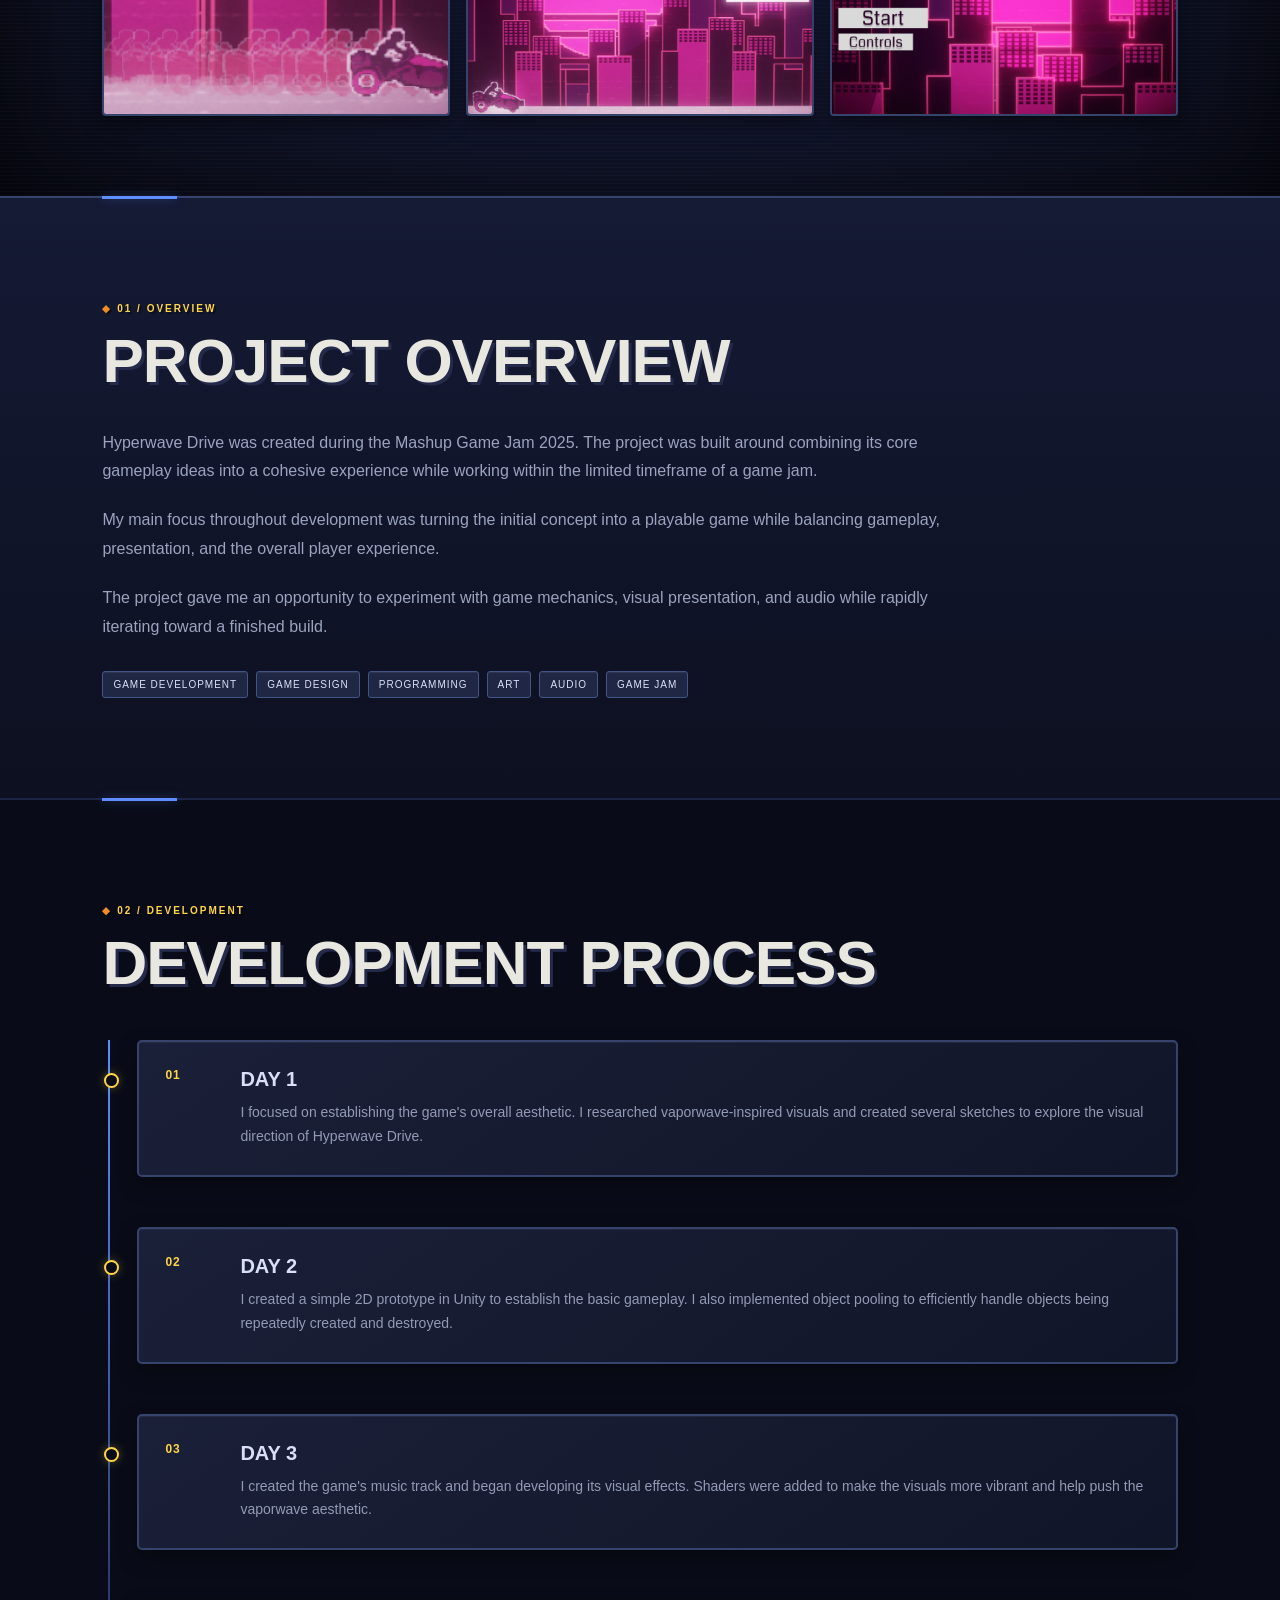
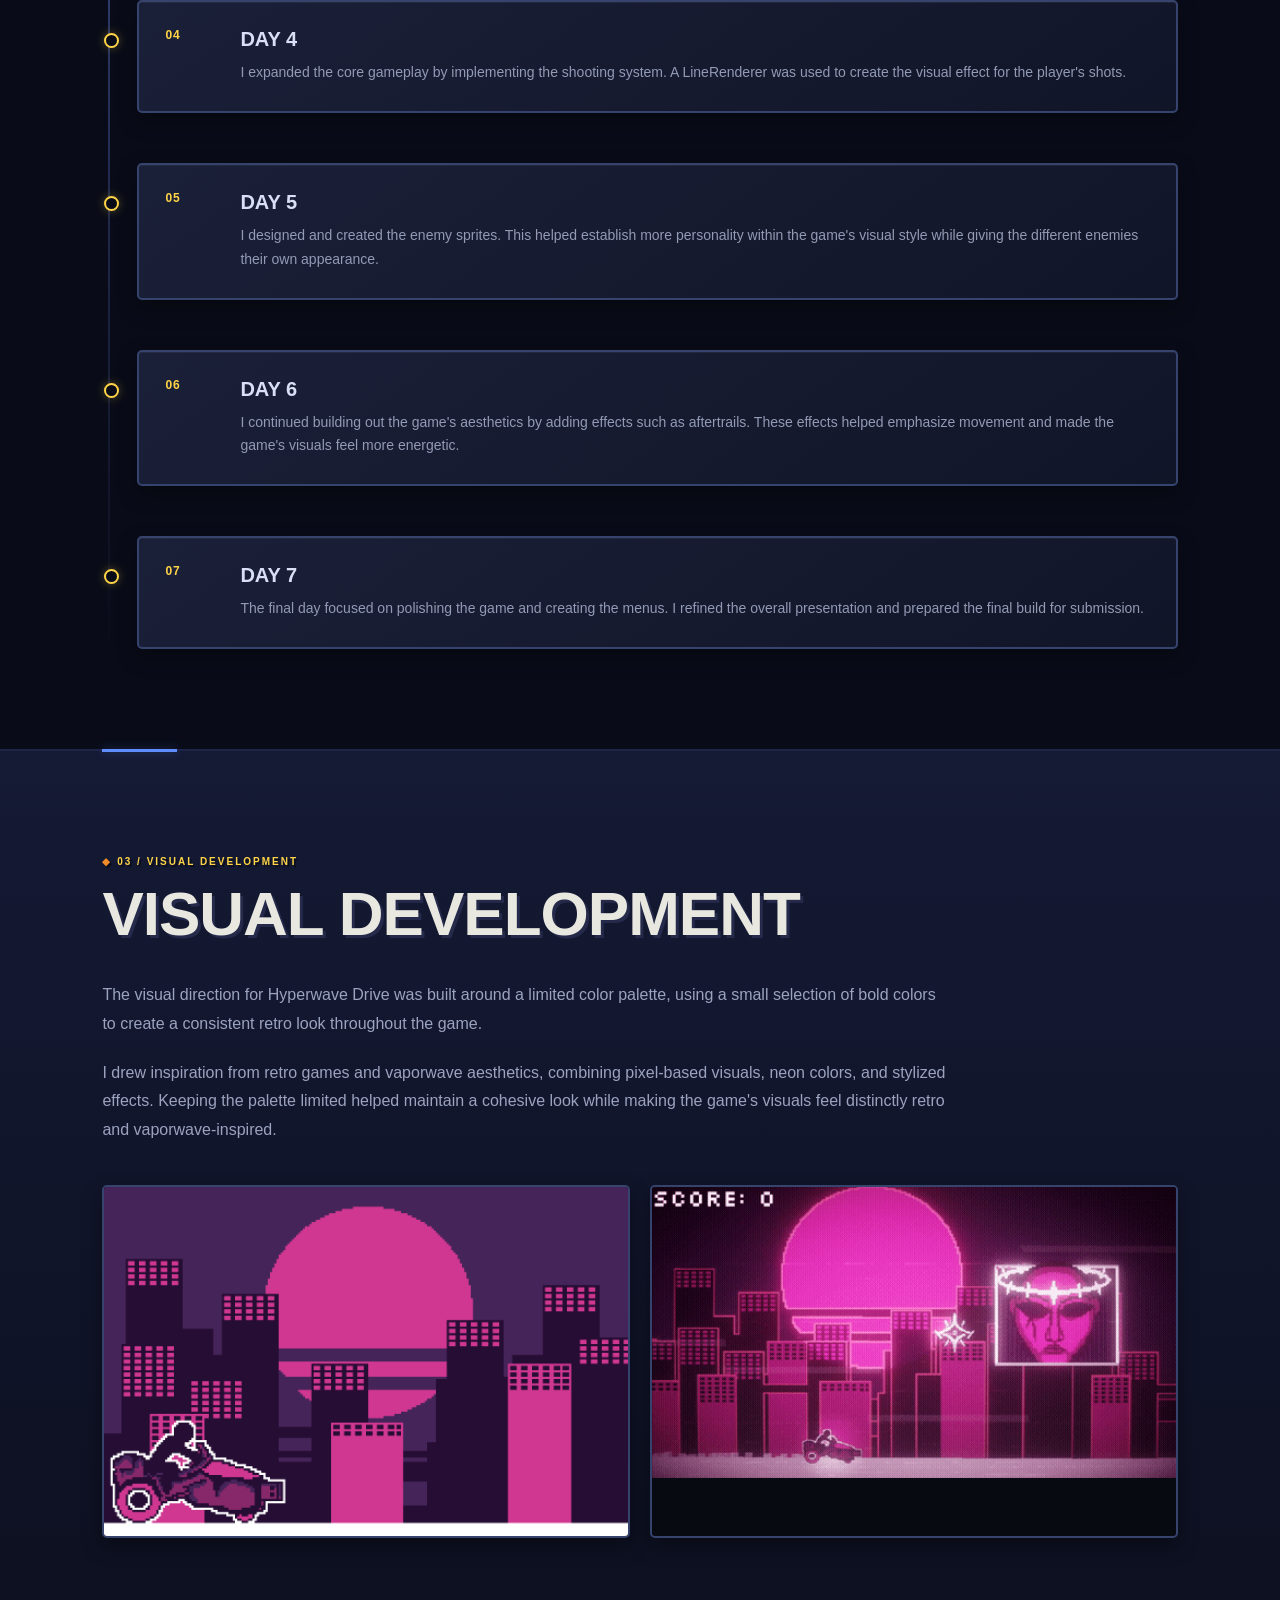
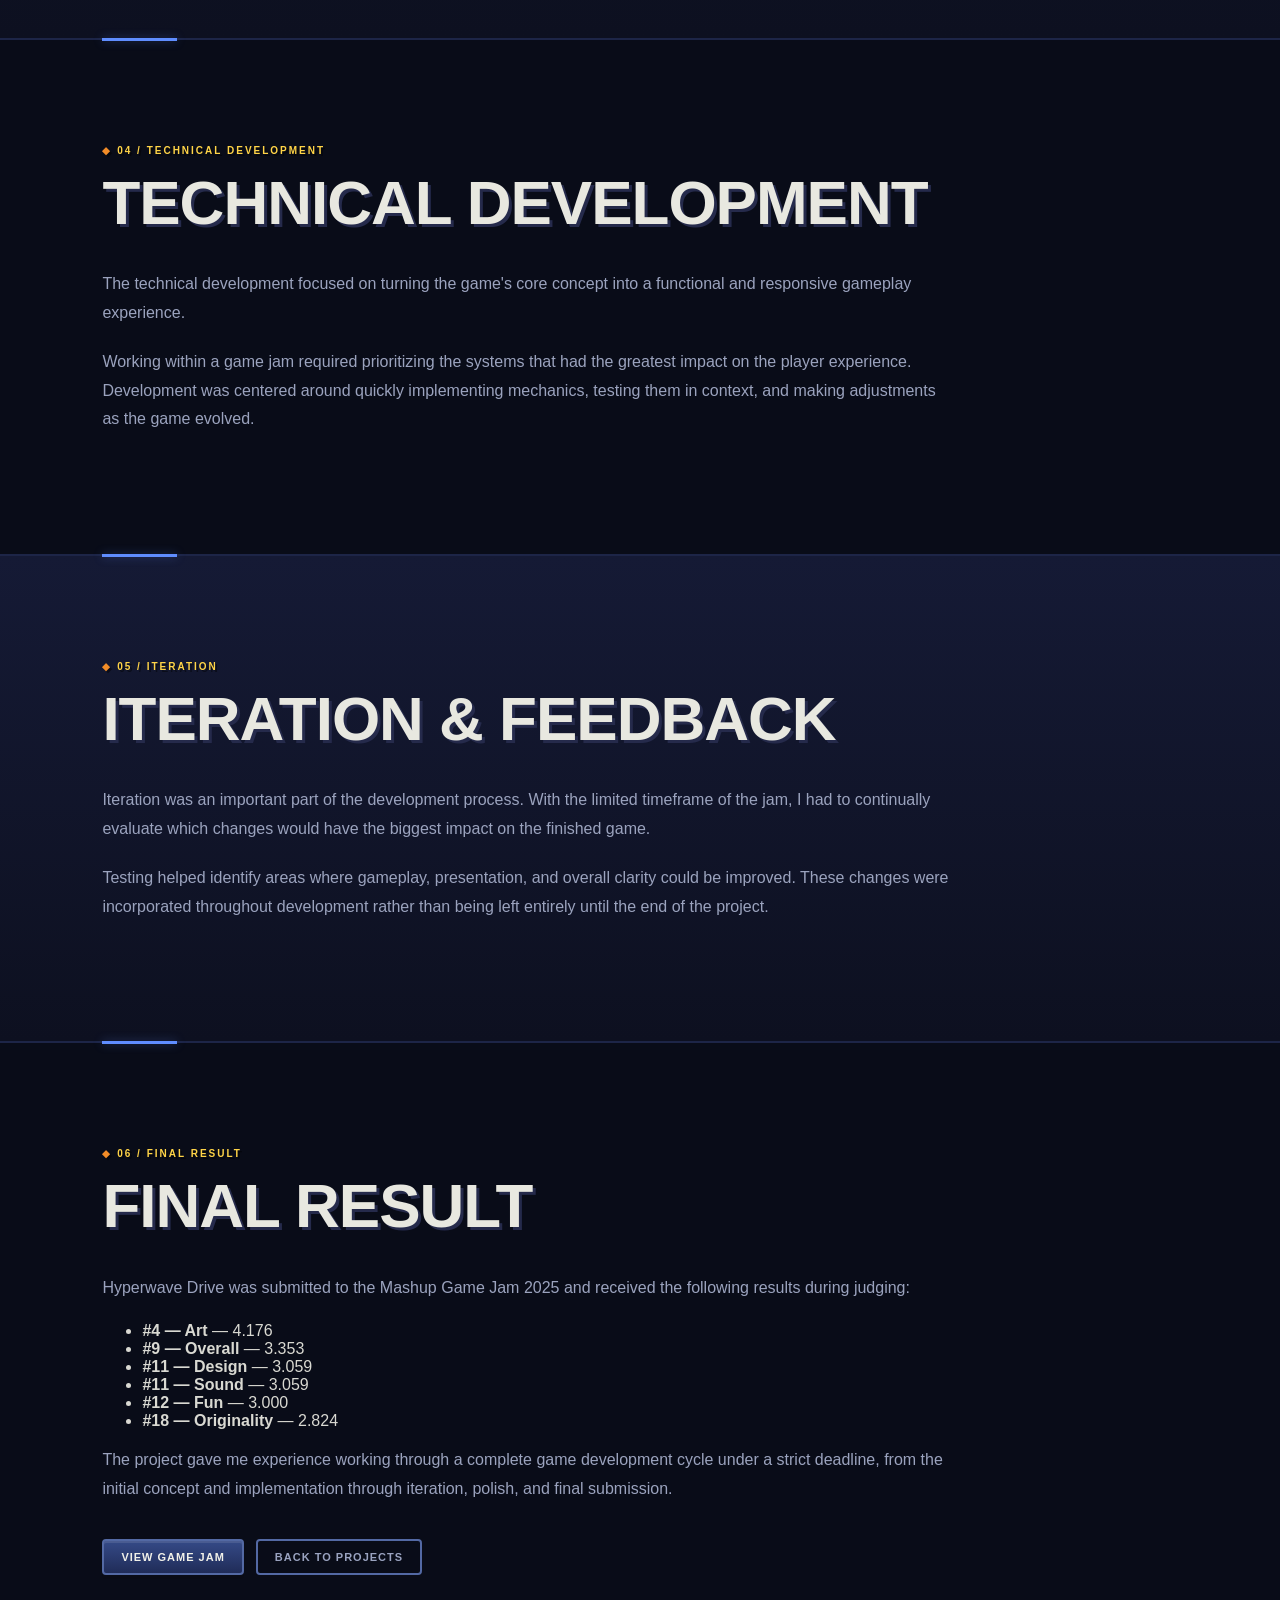
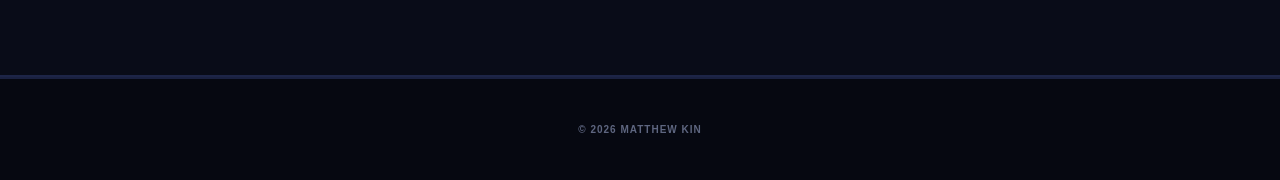
<file: hyperwave-drive.html>
<!DOCTYPE html>

<html lang="en">

<head>

<meta charset="UTF-8">
<meta name="viewport" content="width=device-width, initial-scale=1.0">

<title>Hyperwave Drive - Matthew Kin</title>
<link rel="icon" type="image/png" href="images/favicon.png">

<link rel="stylesheet" href="style.css">

</head>

<body>

<!-- =========================
     HEADER
========================= -->

<header class="site-header">

    <a href="index.html" class="site-logo">
        Matthew Kin Portfolio
    </a>

    <nav class="site-nav">

        <a href="#about">ABOUT</a>
        <a href="#projects">PROJECTS</a>
        <a href="#pixel-art">PIXEL ART</a>
        <a href="#music">MUSIC</a>
        <a href="#resume">RESUME</a>
        <a href="#contact">CONTACT</a>

    </nav>

</header>

<!-- =========================
     MAIN
========================= -->

<main>


<!-- =========================
     PROJECT HERO
========================= -->

<section class="project-page-hero">

    <div class="project-page-container">


        <div class="section-label">
            GAME JAM / DEVELOPMENT PROCESS
        </div>


        <h1>
            Hyperwave Drive
        </h1>


        <p class="project-page-subtitle">
            Mashup Game Jam 2025
        </p>


        <!-- =========================
             JAM RESULTS
        ========================= -->

        <div class="project-results">


            <div class="project-result featured">

                <div class="project-result-rank">
                    #4
                </div>

                <div class="project-result-info">

                    <div class="project-result-category">
                        ART
                    </div>

                    <div class="project-result-score">
                        SCORE 4.176
                    </div>

                </div>

            </div>


            <div class="project-result">

                <div class="project-result-rank">
                    #9
                </div>

                <div class="project-result-info">

                    <div class="project-result-category">
                        OVERALL
                    </div>

                    <div class="project-result-score">
                        SCORE 3.353
                    </div>

                </div>

            </div>


            <div class="project-result">

                <div class="project-result-rank">
                    #11
                </div>

                <div class="project-result-info">

                    <div class="project-result-category">
                        DESIGN
                    </div>

                    <div class="project-result-score">
                        SCORE 3.059
                    </div>

                </div>

            </div>


            <div class="project-result">

                <div class="project-result-rank">
                    #11
                </div>

                <div class="project-result-info">

                    <div class="project-result-category">
                        SOUND
                    </div>

                    <div class="project-result-score">
                        SCORE 3.059
                    </div>

                </div>

            </div>


            <div class="project-result">

                <div class="project-result-rank">
                    #12
                </div>

                <div class="project-result-info">

                    <div class="project-result-category">
                        FUN
                    </div>

                    <div class="project-result-score">
                        SCORE 3.000
                    </div>

                </div>

            </div>


            <div class="project-result">

                <div class="project-result-rank">
                    #18
                </div>

                <div class="project-result-info">

                    <div class="project-result-category">
                        ORIGINALITY
                    </div>

                    <div class="project-result-score">
                        SCORE 2.824
                    </div>

                </div>

            </div>


        </div>


        <div class="project-results-note">

            Results from
            <a
                href="https://itch.io/jam/mashup-game-jam-2025/results"
                target="_blank"
                rel="noopener noreferrer">
                Mashup Game Jam 2025
            </a>
            judging.

        </div>


        <!-- =========================
             OVERVIEW
        ========================= -->

        <div class="project-overview">

            <div class="project-overview-text">

                <p>
                    <strong>Hyperwave Drive</strong>
                    was created for the Mashup Game Jam 2025,
                    a game jam focused on combining different
                    ideas and mechanics into a single game.
                </p>

                <p>
                    The project was developed as a jam game with
                    a focus on creating a complete playable
                    experience while working within the limited
                    time and design constraints of the event.
                </p>

            </div>


            <!-- =========================
                GAMEPLAY VIDEO
            ========================= -->

            <div class="project-video-wrapper">

                <iframe
                    class="project-video"
                    src="https://www.youtube.com/embed/zNDSqdRlq94?autoplay=1&mute=1"
                    title="Hyperwave Drive Gameplay"
                    frameborder="0"
                    allow="autoplay; encrypted-media; picture-in-picture"
                    allowfullscreen>
                </iframe>

            </div>


            <!-- =========================
                 PROJECT INFORMATION
            ========================= -->

            <div class="project-info-grid">


                <div class="project-info">

                    <div class="project-info-label">
                        EVENT
                    </div>

                    <div class="project-info-value">
                        Mashup Game Jam 2025
                    </div>

                </div>


                <div class="project-info">

                    <div class="project-info-label">
                        CATEGORY
                    </div>

                    <div class="project-info-value">
                        Game Jam
                    </div>

                </div>


                <div class="project-info">

                    <div class="project-info-label">
                        ROLE
                    </div>

                    <div class="project-info-value">
                        Game Developer
                    </div>

                </div>


                <div class="project-info">

                    <div class="project-info-label">
                        BEST RESULT
                    </div>

                    <div class="project-info-value">
                        #4 — Art
                    </div>

                </div>


            </div>


            <!-- =========================
                 SCREENSHOTS
            ========================= -->

            <div class="section-label screenshots-label">

                FINAL BUILD / SCREENSHOTS

            </div>


            <div class="project-screenshot-grid">


                <div class="project-screenshot">

                    <img
                        src="images/projects/hyperwave1.png"
                        alt="Hyperwave Drive gameplay screenshot">

                </div>


                <div class="project-screenshot">

                    <img
                        src="images/projects/hyperwavedev2.png"
                        alt="Hyperwave Drive gameplay screenshot">

                </div>


                <div class="project-screenshot">

                    <img
                        src="images/projects/hypertitle.png"
                        alt="Hyperwave Drive gameplay screenshot">

                </div>


            </div>

        </div>

    </div>

</section>


<!-- =========================
     PROJECT OVERVIEW
========================= -->

<section class="project-page-section">

    <div class="project-page-container">


        <div class="section-label">
            01 / OVERVIEW
        </div>


        <h2>
            Project Overview
        </h2>


        <div class="project-page-text">

            <p>
                Hyperwave Drive was created during the
                Mashup Game Jam 2025. The project was built
                around combining its core gameplay ideas into
                a cohesive experience while working within
                the limited timeframe of a game jam.
            </p>

            <p>
                My main focus throughout development was
                turning the initial concept into a playable
                game while balancing gameplay, presentation,
                and the overall player experience.
            </p>

            <p>
                The project gave me an opportunity to
                experiment with game mechanics, visual
                presentation, and audio while rapidly
                iterating toward a finished build.
            </p>

        </div>


        <div class="project-tools">

            <span class="project-tool">
                GAME DEVELOPMENT
            </span>

            <span class="project-tool">
                GAME DESIGN
            </span>

            <span class="project-tool">
                PROGRAMMING
            </span>

            <span class="project-tool">
                ART
            </span>

            <span class="project-tool">
                AUDIO
            </span>

            <span class="project-tool">
                GAME JAM
            </span>

        </div>

    </div>

</section>


<!-- =========================
     DEVELOPMENT PROCESS
========================= -->

<section class="project-page-section project-page-dark">

    <div class="project-page-container">
    
        <div class="section-label">
            02 / DEVELOPMENT
        </div>
    
        <h2>
            Development Process
        </h2>
    
        <div class="project-process">
    
            <!-- DAY 1 -->
    
            <article class="process-step">
    
                <div class="process-number">
                    01
                </div>
    
                <div>
    
                    <h3>
                        DAY 1
                    </h3>
    
                    <p>
                        I focused on establishing the game's
                        overall aesthetic. I researched
                        vaporwave-inspired visuals and created
                        several sketches to explore the visual
                        direction of Hyperwave Drive.
                    </p>
    
                </div>
    
            </article>
    
    
            <!-- DAY 2 -->
    
            <article class="process-step">
    
                <div class="process-number">
                    02
                </div>
    
                <div>
    
                    <h3>
                        DAY 2
                    </h3>
    
                    <p>
                        I created a simple 2D prototype in
                        Unity to establish the basic gameplay.
                        I also implemented object pooling to
                        efficiently handle objects being
                        repeatedly created and destroyed.
                    </p>
    
                </div>
    
            </article>
    
    
            <!-- DAY 3 -->
    
            <article class="process-step">
    
                <div class="process-number">
                    03
                </div>
    
                <div>
    
                    <h3>
                        DAY 3
                    </h3>
    
                    <p>
                        I created the game's music track and
                        began developing its visual effects.
                        Shaders were added to make the visuals
                        more vibrant and help push the
                        vaporwave aesthetic.
                    </p>
    
                </div>
    
            </article>
    
    
            <!-- DAY 4 -->
    
            <article class="process-step">
    
                <div class="process-number">
                    04
                </div>
    
                <div>
    
                    <h3>
                        DAY 4
                    </h3>
    
                    <p>
                        I expanded the core gameplay by
                        implementing the shooting system.
                        A LineRenderer was used to create the
                        visual effect for the player's shots.
                    </p>
    
                </div>
    
            </article>
    
    
            <!-- DAY 5 -->
    
            <article class="process-step">
    
                <div class="process-number">
                    05
                </div>
    
                <div>
    
                    <h3>
                        DAY 5
                    </h3>
    
                    <p>
                        I designed and created the enemy
                        sprites. This helped establish more
                        personality within the game's visual
                        style while giving the different
                        enemies their own appearance.
                    </p>
    
                </div>
    
            </article>
    
    
            <!-- DAY 6 -->
    
            <article class="process-step">
    
                <div class="process-number">
                    06
                </div>
    
                <div>
    
                    <h3>
                        DAY 6
                    </h3>
    
                    <p>
                        I continued building out the game's
                        aesthetics by adding effects such as
                        aftertrails. These effects helped
                        emphasize movement and made the game's
                        visuals feel more energetic.
                    </p>
    
                </div>
    
            </article>
    
    
            <!-- DAY 7 -->
    
            <article class="process-step">
    
                <div class="process-number">
                    07
                </div>
    
                <div>
    
                    <h3>
                        DAY 7
                    </h3>
    
                    <p>
                        The final day focused on polishing the
                        game and creating the menus. I refined
                        the overall presentation and prepared
                        the final build for submission.
                    </p>
    
                </div>
    
            </article>
    
        </div>
    
    </div>

    
    </section>
    


<!-- =========================
     VISUAL DEVELOPMENT
========================= -->

<section class="project-page-section">

    <div class="project-page-container">
    
        <div class="section-label">
            03 / VISUAL DEVELOPMENT
        </div>
    
        <h2>
            Visual Development
        </h2>
    
        <div class="project-page-text">
    
            <p>
                The visual direction for Hyperwave Drive was
                built around a limited color palette, using
                a small selection of bold colors to create a
                consistent retro look throughout the game.
            </p>
    
            <p>
                I drew inspiration from retro games and
                vaporwave aesthetics, combining pixel-based
                visuals, neon colors, and stylized effects.
                Keeping the palette limited helped maintain a
                cohesive look while making the game's visuals
                feel distinctly retro and vaporwave-inspired.
            </p>
    
        </div>
    
        <div class="development-gallery">
    
            <div class="development-gallery-item">
    
                <img
                    src="images/projects/City-1.png"
                    alt="Hyperwave Drive visual development">
    
            </div>
    
            <div class="development-gallery-item">
    
                <img
                    src="images/projects/hyperwavedev.gif"
                    alt="Hyperwave Drive visual development">
    
            </div>
    
        </div>
    
    </div>
    
    </section>
    

<!-- =========================
     TECHNICAL DEVELOPMENT
========================= -->

<section class="project-page-section project-page-dark">

    <div class="project-page-container">


        <div class="section-label">
            04 / TECHNICAL DEVELOPMENT
        </div>


        <h2>
            Technical Development
        </h2>


        <div class="project-page-text">

            <p>
                The technical development focused on
                turning the game's core concept into a
                functional and responsive gameplay
                experience.
            </p>


            <p>
                Working within a game jam required
                prioritizing the systems that had the
                greatest impact on the player experience.
                Development was centered around quickly
                implementing mechanics, testing them in
                context, and making adjustments as the game
                evolved.
            </p>

        </div>

    </div>

</section>


<!-- =========================
     ITERATION
========================= -->

<section class="project-page-section">

    <div class="project-page-container">


        <div class="section-label">
            05 / ITERATION
        </div>


        <h2>
            Iteration & Feedback
        </h2>


        <div class="project-page-text">

            <p>
                Iteration was an important part of the
                development process. With the limited
                timeframe of the jam, I had to continually
                evaluate which changes would have the biggest
                impact on the finished game.
            </p>


            <p>
                Testing helped identify areas where gameplay,
                presentation, and overall clarity could be
                improved. These changes were incorporated
                throughout development rather than being left
                entirely until the end of the project.
            </p>

        </div>

    </div>

</section>


<!-- =========================
     FINAL RESULT
========================= -->

<section class="project-page-section project-page-dark">

    <div class="project-page-container">


        <div class="section-label">
            06 / FINAL RESULT
        </div>


        <h2>
            Final Result
        </h2>


        <div class="project-page-text">

            <p>
                Hyperwave Drive was submitted to the
                Mashup Game Jam 2025 and received the
                following results during judging:
            </p>


            <ul>

                <li>
                    <strong>#4 — Art</strong>
                    — 4.176
                </li>

                <li>
                    <strong>#9 — Overall</strong>
                    — 3.353
                </li>

                <li>
                    <strong>#11 — Design</strong>
                    — 3.059
                </li>

                <li>
                    <strong>#11 — Sound</strong>
                    — 3.059
                </li>

                <li>
                    <strong>#12 — Fun</strong>
                    — 3.000
                </li>

                <li>
                    <strong>#18 — Originality</strong>
                    — 2.824
                </li>

            </ul>


            <p>
                The project gave me experience working
                through a complete game development cycle
                under a strict deadline, from the initial
                concept and implementation through iteration,
                polish, and final submission.
            </p>

        </div>


        <div class="project-page-links">


            <a
                class="button"
                href="https://itch.io/jam/mashup-game-jam-2025/rate/4002010"
                target="_blank"
                rel="noopener noreferrer">

                VIEW GAME JAM

            </a>


            <a
                class="button secondary"
                href="index.html#projects">

                BACK TO PROJECTS

            </a>


        </div>

    </div>

</section>


</main>

<!-- =========================
     FOOTER
========================= -->

<footer class="project-page-footer">


<p>
    © 2026 Matthew Kin
</p>


</footer>

</body>

</html>
</file>
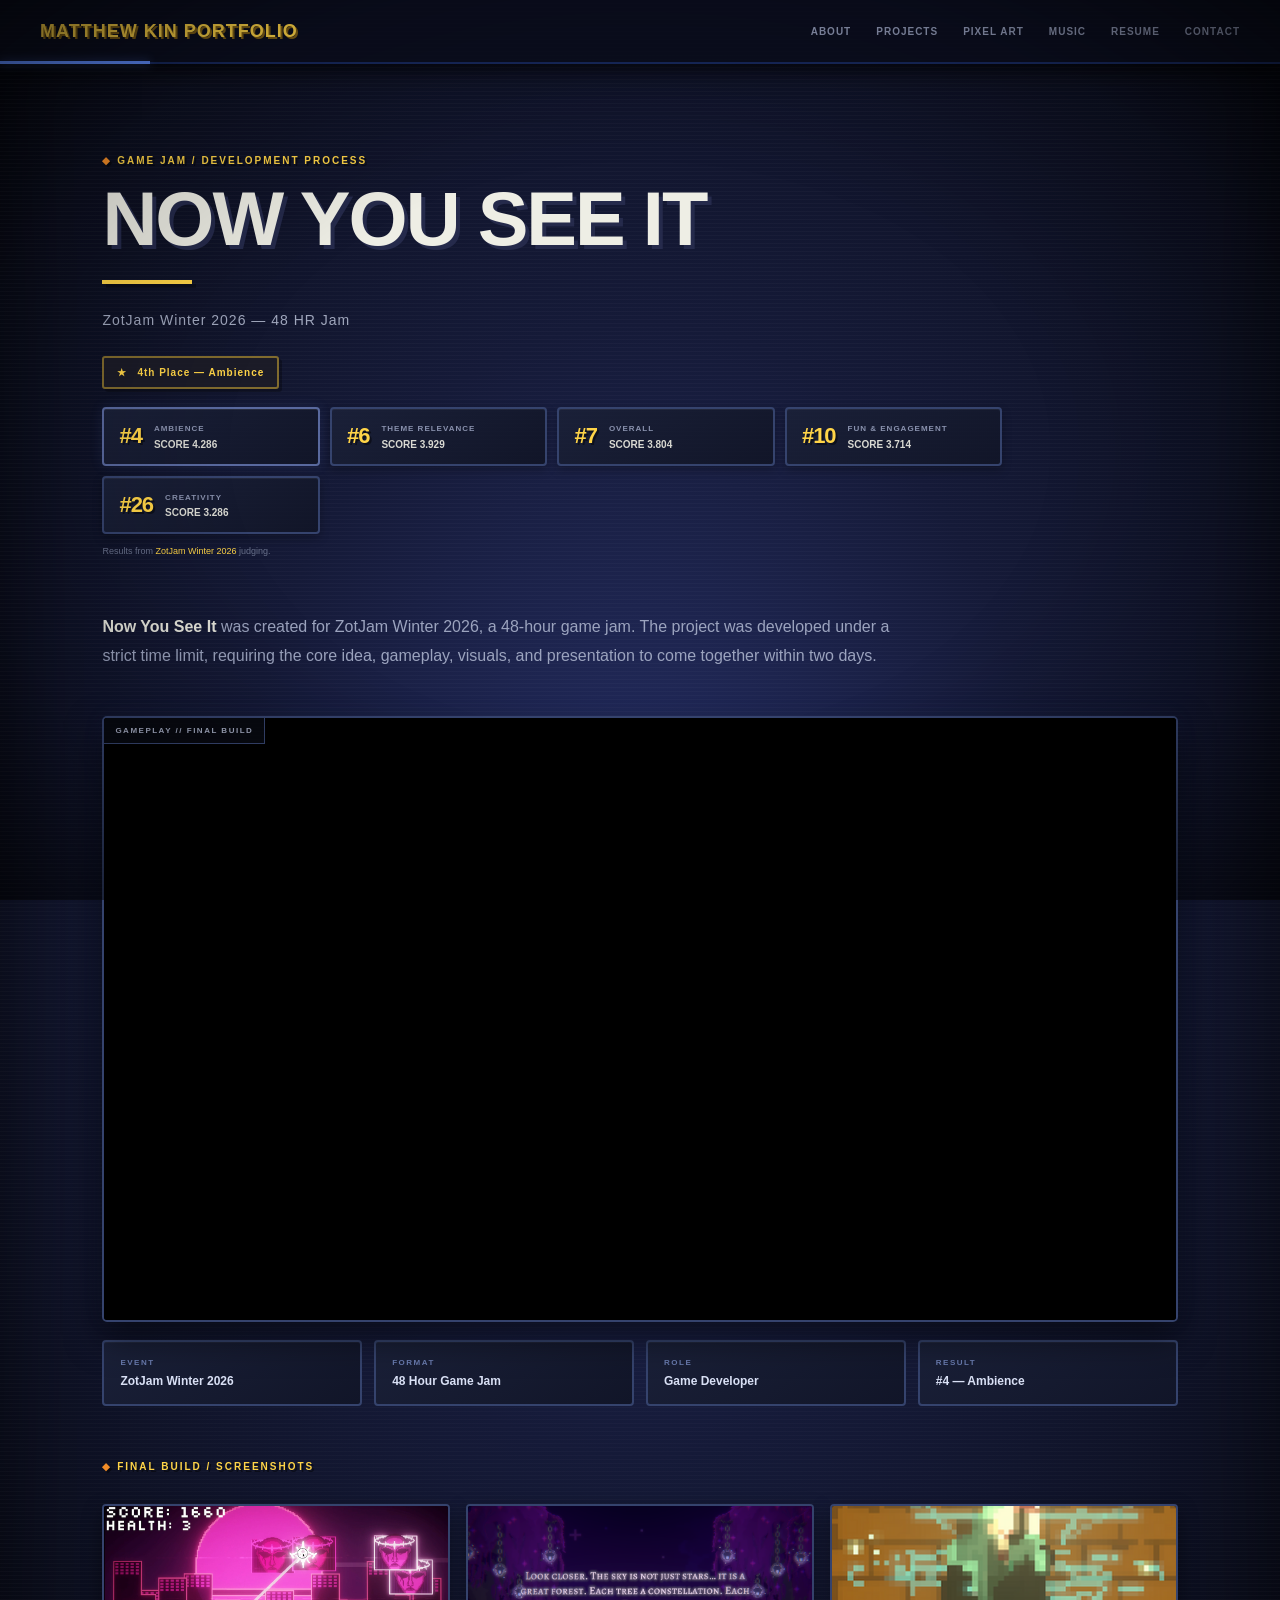
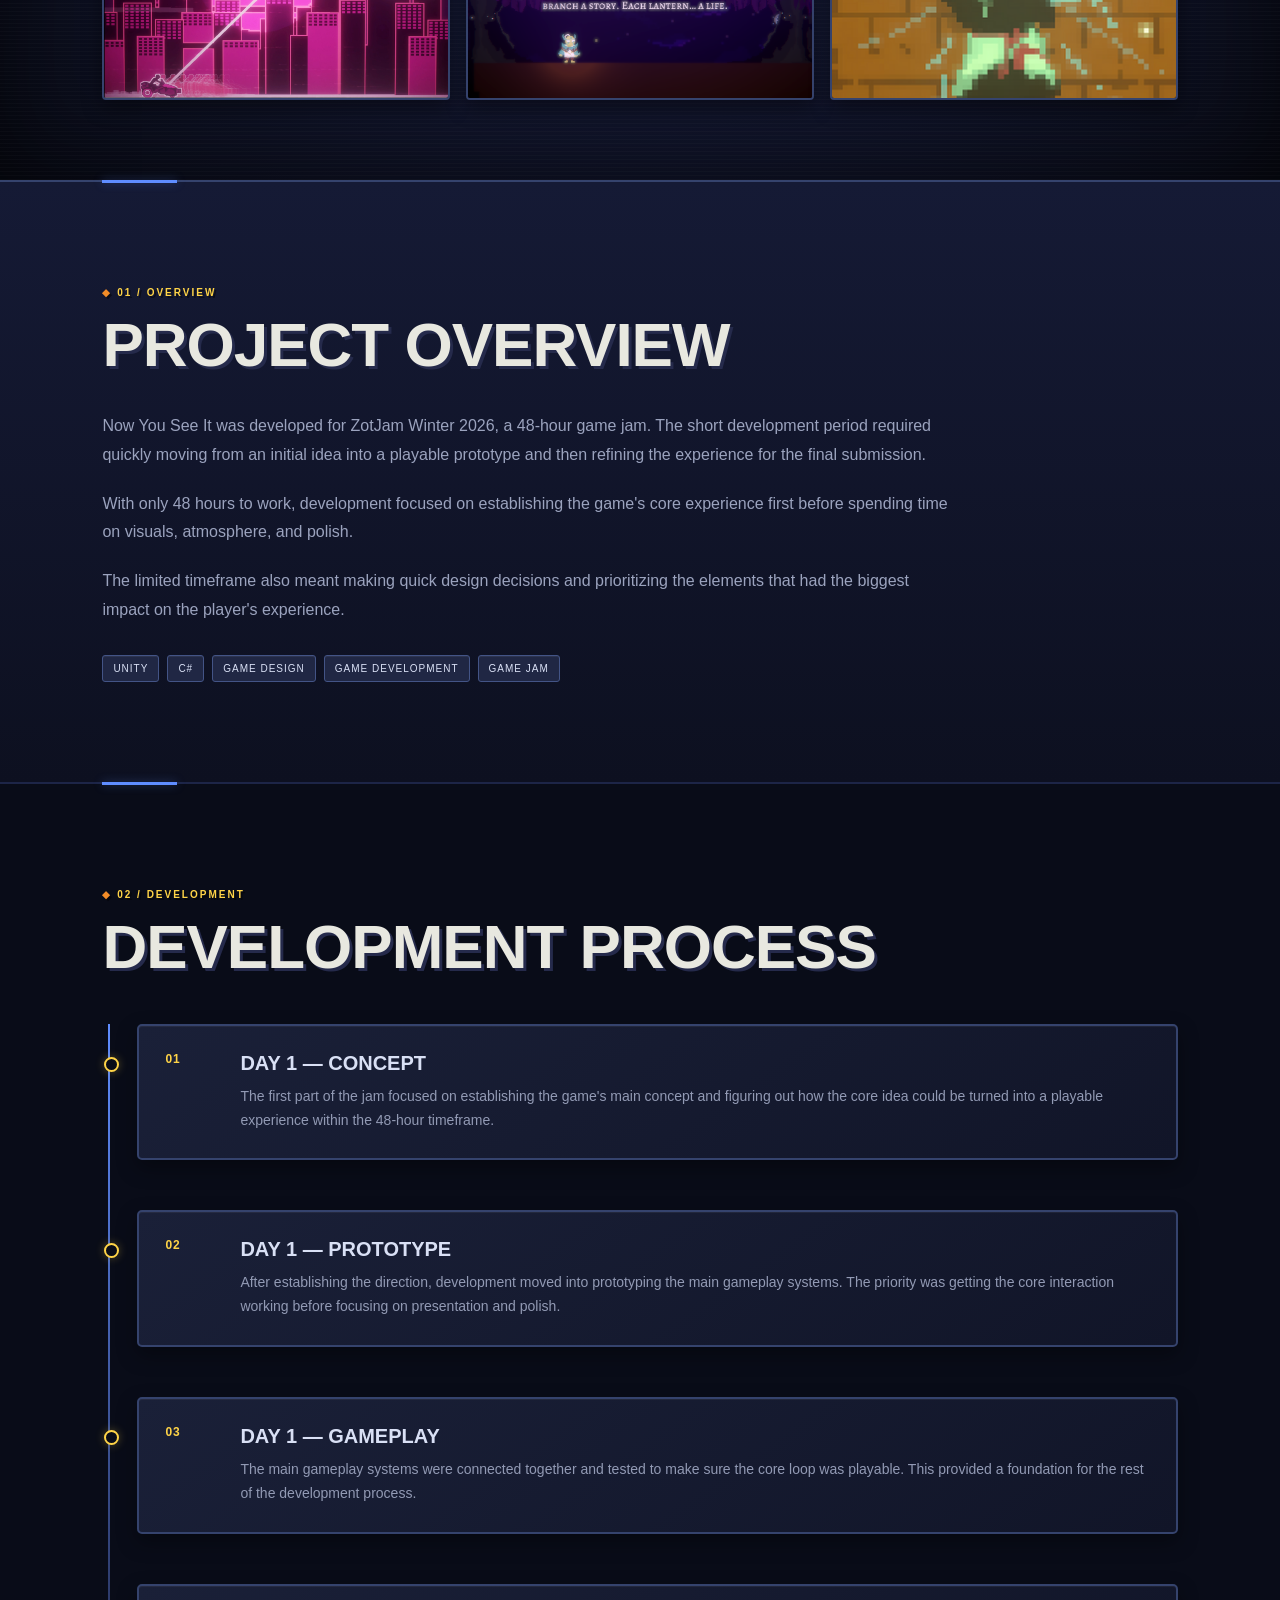
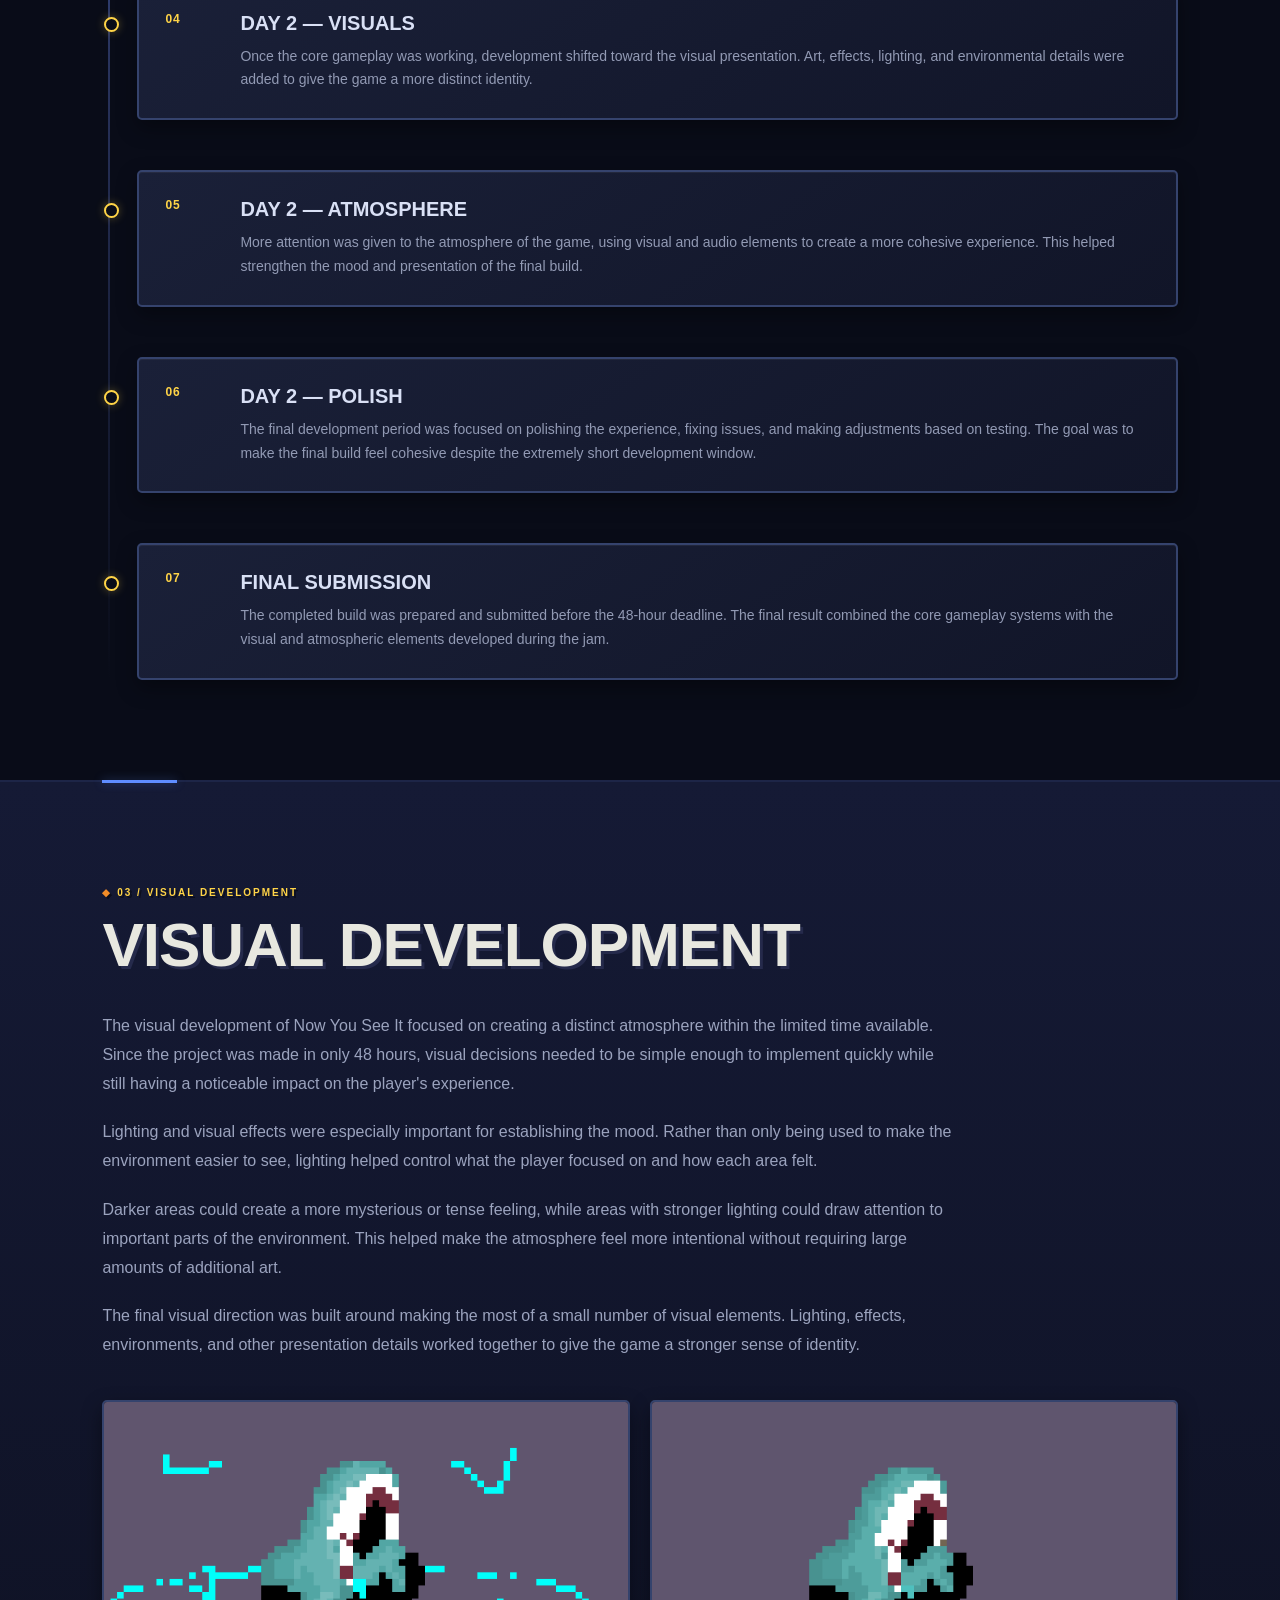
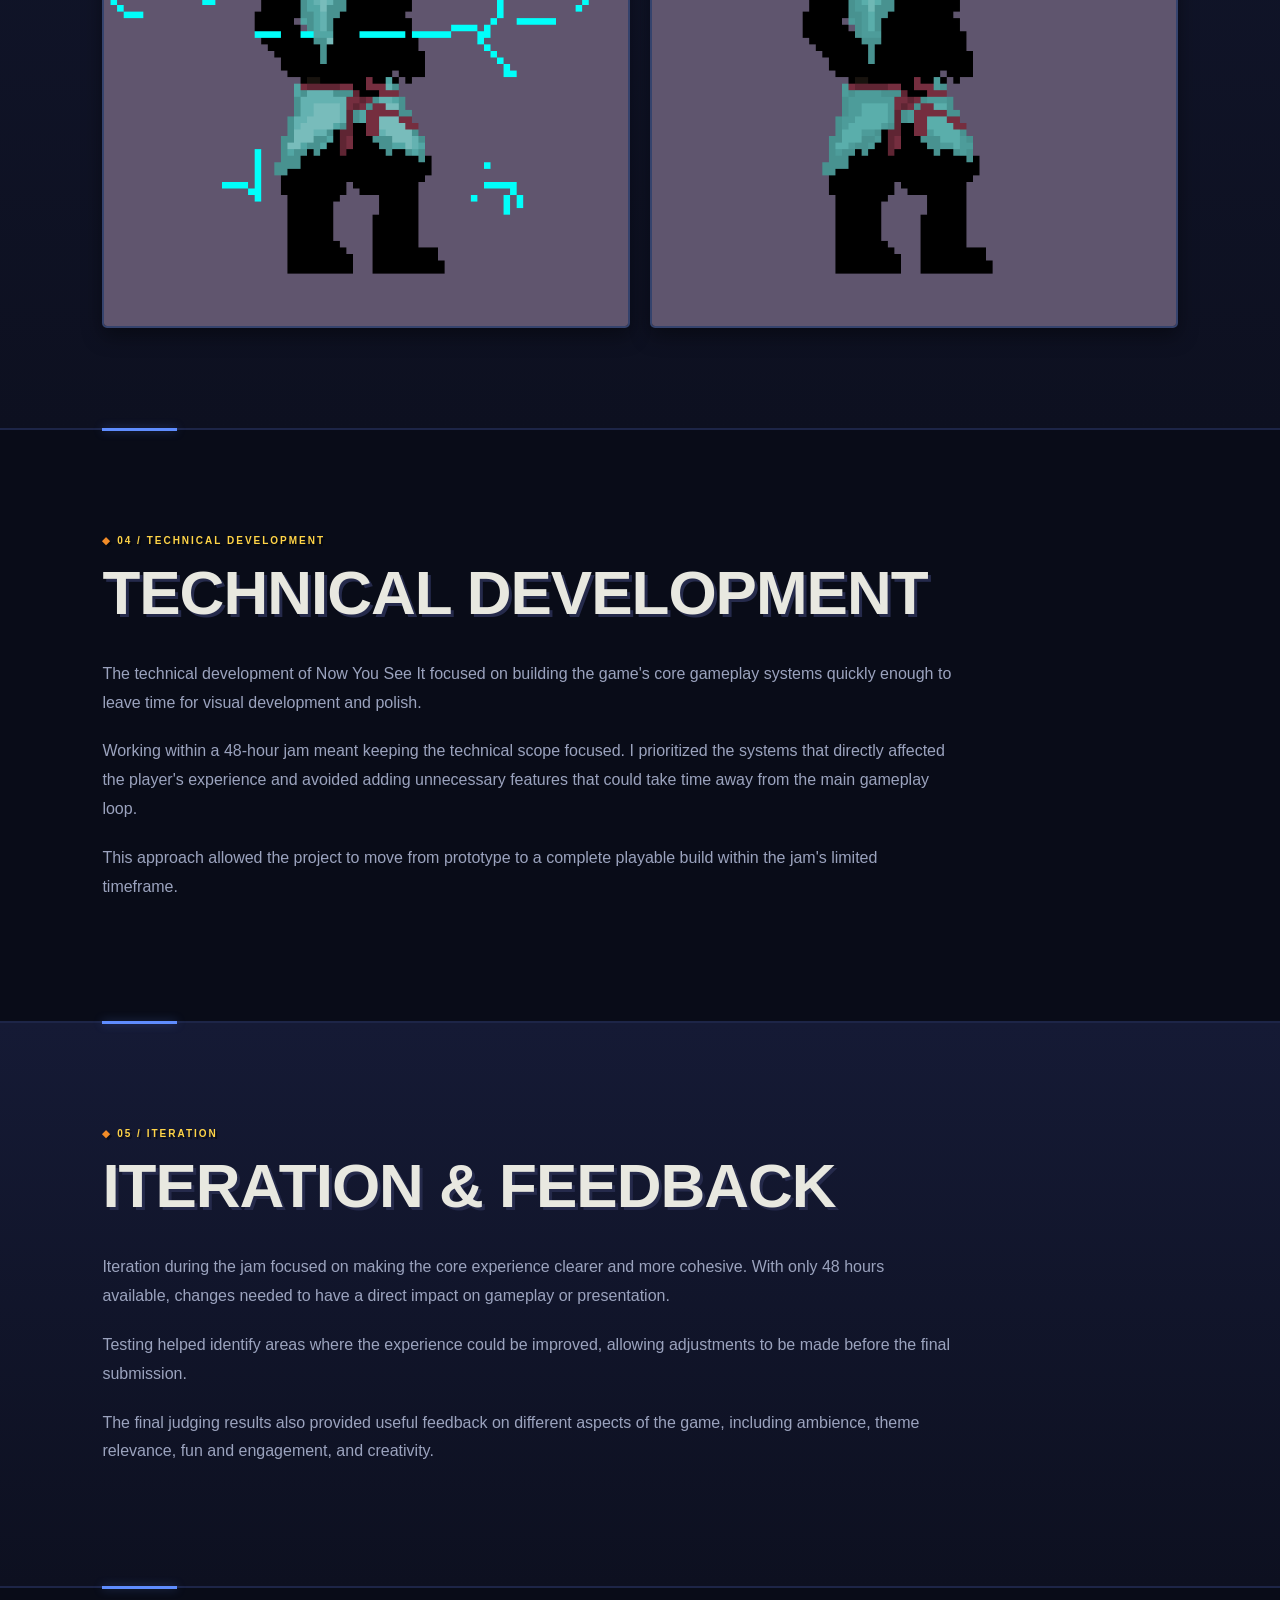
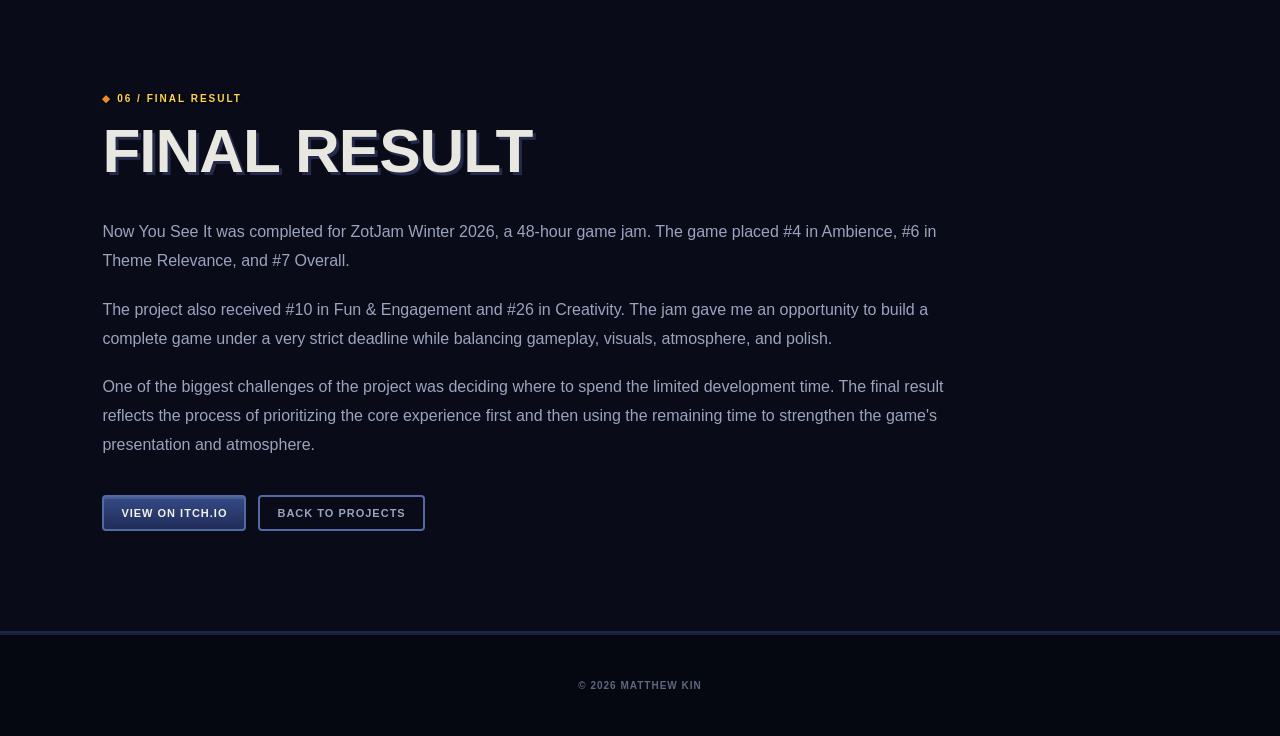
<file: now-you-see-it.html>
<!DOCTYPE html>

<html lang="en">

<head>

<meta charset="UTF-8">
<meta name="viewport" content="width=device-width, initial-scale=1.0">
<link rel="icon" type="image/png" href="images/favicon.png">

<title>Now You See It - Matthew Kin</title>

<link rel="stylesheet" href="style.css">

</head>

<body>


<!-- =========================
     HEADER
========================= -->

<header class="site-header">

    <a href="index.html" class="site-logo">
        Matthew Kin Portfolio
    </a>

    <nav class="site-nav">

        <a href="#about">ABOUT</a>
        <a href="#projects">PROJECTS</a>
        <a href="#pixel-art">PIXEL ART</a>
        <a href="#music">MUSIC</a>
        <a href="#resume">RESUME</a>
        <a href="#contact">CONTACT</a>

    </nav>

</header>


<!-- =========================
     MAIN
========================= -->

<main>


    <!-- =========================
         PROJECT OVERVIEW / HERO
    ========================= -->

    <section class="project-page-hero">

        <div class="project-page-container">


            <div class="section-label">
                GAME JAM / DEVELOPMENT PROCESS
            </div>


            <h1>
                Now You See It
            </h1>


            <p class="project-page-subtitle">
                ZotJam Winter 2026 — 48 HR Jam
            </p>


            <div class="project-page-award">
                4th Place — Ambience
            </div>


            <!-- =========================
                 JAM RESULTS
            ========================= -->

            <div class="project-results">


                <div class="project-result featured">

                    <div class="project-result-rank">
                        #4
                    </div>

                    <div class="project-result-info">

                        <div class="project-result-category">
                            AMBIENCE
                        </div>

                        <div class="project-result-score">
                            SCORE 4.286
                        </div>

                    </div>

                </div>


                <div class="project-result">

                    <div class="project-result-rank">
                        #6
                    </div>

                    <div class="project-result-info">

                        <div class="project-result-category">
                            THEME RELEVANCE
                        </div>

                        <div class="project-result-score">
                            SCORE 3.929
                        </div>

                    </div>

                </div>


                <div class="project-result">

                    <div class="project-result-rank">
                        #7
                    </div>

                    <div class="project-result-info">

                        <div class="project-result-category">
                            OVERALL
                        </div>

                        <div class="project-result-score">
                            SCORE 3.804
                        </div>

                    </div>

                </div>


                <div class="project-result">

                    <div class="project-result-rank">
                        #10
                    </div>

                    <div class="project-result-info">

                        <div class="project-result-category">
                            FUN & ENGAGEMENT
                        </div>

                        <div class="project-result-score">
                            SCORE 3.714
                        </div>

                    </div>

                </div>


                <div class="project-result">

                    <div class="project-result-rank">
                        #26
                    </div>

                    <div class="project-result-info">

                        <div class="project-result-category">
                            CREATIVITY
                        </div>

                        <div class="project-result-score">
                            SCORE 3.286
                        </div>

                    </div>

                </div>


            </div>


            <div class="project-results-note">

                Results from
                <a
                    href="https://itch.io/jam/winter-2026-vgdc-zotjam/rate/4203669"
                    target="_blank"
                    rel="noopener noreferrer">
                    ZotJam Winter 2026
                </a>
                judging.

            </div>


            <!-- =========================
                 OVERVIEW TEXT
            ========================= -->

            <div class="project-overview">

                <div class="project-overview-text">

                    <p>

                        <strong>Now You See It</strong>
                        was created for ZotJam Winter 2026,
                        a 48-hour game jam. The project was
                        developed under a strict time limit,
                        requiring the core idea, gameplay,
                        visuals, and presentation to come
                        together within two days.

                    </p>

                </div>


                <!-- =========================
                     GAMEPLAY VIDEO
                ========================= -->

                <div class="project-video-wrapper">

                    <iframe
                        class="project-video"
                        src="https://www.youtube.com/embed/hwCHIi0r5mo?autoplay=1&mute=1"
                        title="Now You See It Gameplay"
                        frameborder="0"
                        allow="accelerometer; autoplay; clipboard-write; encrypted-media; gyroscope; picture-in-picture; web-share"
                        allowfullscreen>
                    </iframe>

                </div>


                <!-- =========================
                     PROJECT INFORMATION
                ========================= -->

                <div class="project-info-grid">


                    <div class="project-info">

                        <div class="project-info-label">
                            EVENT
                        </div>

                        <div class="project-info-value">
                            ZotJam Winter 2026
                        </div>

                    </div>


                    <div class="project-info">

                        <div class="project-info-label">
                            FORMAT
                        </div>

                        <div class="project-info-value">
                            48 Hour Game Jam
                        </div>

                    </div>


                    <div class="project-info">

                        <div class="project-info-label">
                            ROLE
                        </div>

                        <div class="project-info-value">
                            Game Developer
                        </div>

                    </div>


                    <div class="project-info">

                        <div class="project-info-label">
                            RESULT
                        </div>

                        <div class="project-info-value">
                            #4 — Ambience
                        </div>

                    </div>


                </div>


                <!-- =========================
                     SCREENSHOTS
                ========================= -->

                <div class="section-label screenshots-label">

                    FINAL BUILD / SCREENSHOTS

                </div>


                <div class="project-screenshot-grid">


                    <div class="project-screenshot">

                        <img
                            src="images/projects/project1.png"
                            alt="Now You See It gameplay screenshot">

                    </div>


                    <div class="project-screenshot">

                        <img
                            src="images/projects/project2.png"
                            alt="Now You See It gameplay screenshot">

                    </div>


                    <div class="project-screenshot">

                        <img
                            src="images/projects/project3.png"
                            alt="Now You See It gameplay screenshot">

                    </div>


                </div>

            </div>

        </div>

    </section>


    <!-- =========================
         PROJECT OVERVIEW
    ========================= -->

    <section class="project-page-section">

        <div class="project-page-container">


            <div class="section-label">
                01 / OVERVIEW
            </div>


            <h2>
                Project Overview
            </h2>


            <div class="project-page-text">

                <p>
                    Now You See It was developed for
                    ZotJam Winter 2026, a 48-hour game jam.
                    The short development period required
                    quickly moving from an initial idea into
                    a playable prototype and then refining
                    the experience for the final submission.
                </p>


                <p>
                    With only 48 hours to work, development
                    focused on establishing the game's core
                    experience first before spending time on
                    visuals, atmosphere, and polish.
                </p>


                <p>
                    The limited timeframe also meant making
                    quick design decisions and prioritizing
                    the elements that had the biggest impact
                    on the player's experience.
                </p>

            </div>


            <div class="project-tools">

                <span class="project-tool">
                    UNITY
                </span>

                <span class="project-tool">
                    C#
                </span>

                <span class="project-tool">
                    GAME DESIGN
                </span>

                <span class="project-tool">
                    GAME DEVELOPMENT
                </span>

                <span class="project-tool">
                    GAME JAM
                </span>

            </div>

        </div>

    </section>


    <!-- =========================
         DEVELOPMENT PROCESS
    ========================= -->

    <section class="project-page-section project-page-dark">

        <div class="project-page-container">


            <div class="section-label">
                02 / DEVELOPMENT
            </div>


            <h2>
                Development Process
            </h2>


            <div class="project-process">


                <!-- DAY 1 -->

                <article class="process-step">

                    <div class="process-number">
                        01
                    </div>

                    <div>

                        <h3>
                            DAY 1 — CONCEPT
                        </h3>

                        <p>
                            The first part of the jam focused
                            on establishing the game's main
                            concept and figuring out how the
                            core idea could be turned into a
                            playable experience within the
                            48-hour timeframe.
                        </p>

                    </div>

                </article>


                <!-- DAY 1 / PROTOTYPE -->

                <article class="process-step">

                    <div class="process-number">
                        02
                    </div>

                    <div>

                        <h3>
                            DAY 1 — PROTOTYPE
                        </h3>

                        <p>
                            After establishing the direction,
                            development moved into prototyping
                            the main gameplay systems. The
                            priority was getting the core
                            interaction working before focusing
                            on presentation and polish.
                        </p>

                    </div>

                </article>


                <!-- DAY 1 / GAMEPLAY -->

                <article class="process-step">

                    <div class="process-number">
                        03
                    </div>

                    <div>

                        <h3>
                            DAY 1 — GAMEPLAY
                        </h3>

                        <p>
                            The main gameplay systems were
                            connected together and tested to
                            make sure the core loop was
                            playable. This provided a foundation
                            for the rest of the development
                            process.
                        </p>

                    </div>

                </article>


                <!-- DAY 2 / VISUALS -->

                <article class="process-step">

                    <div class="process-number">
                        04
                    </div>

                    <div>

                        <h3>
                            DAY 2 — VISUALS
                        </h3>

                        <p>
                            Once the core gameplay was working,
                            development shifted toward the
                            visual presentation. Art, effects,
                            lighting, and environmental details
                            were added to give the game a more
                            distinct identity.
                        </p>

                    </div>

                </article>


                <!-- DAY 2 / ATMOSPHERE -->

                <article class="process-step">

                    <div class="process-number">
                        05
                    </div>

                    <div>

                        <h3>
                            DAY 2 — ATMOSPHERE
                        </h3>

                        <p>
                            More attention was given to the
                            atmosphere of the game, using visual
                            and audio elements to create a more
                            cohesive experience. This helped
                            strengthen the mood and presentation
                            of the final build.
                        </p>

                    </div>

                </article>


                <!-- DAY 2 / POLISH -->

                <article class="process-step">

                    <div class="process-number">
                        06
                    </div>

                    <div>

                        <h3>
                            DAY 2 — POLISH
                        </h3>

                        <p>
                            The final development period was
                            focused on polishing the experience,
                            fixing issues, and making adjustments
                            based on testing. The goal was to
                            make the final build feel cohesive
                            despite the extremely short
                            development window.
                        </p>

                    </div>

                </article>


                <!-- FINAL -->

                <article class="process-step">

                    <div class="process-number">
                        07
                    </div>

                    <div>

                        <h3>
                            FINAL SUBMISSION
                        </h3>

                        <p>
                            The completed build was prepared
                            and submitted before the 48-hour
                            deadline. The final result combined
                            the core gameplay systems with the
                            visual and atmospheric elements
                            developed during the jam.
                        </p>

                    </div>

                </article>


            </div>

        </div>

    </section>


    <!-- =========================
         VISUAL DEVELOPMENT
    ========================= -->

    <section class="project-page-section">

        <div class="project-page-container">


            <div class="section-label">
                03 / VISUAL DEVELOPMENT
            </div>


            <h2>
                Visual Development
            </h2>


            <div class="project-page-text">

                <p>
                    The visual development of Now You See It
                    focused on creating a distinct atmosphere
                    within the limited time available. Since
                    the project was made in only 48 hours,
                    visual decisions needed to be simple enough
                    to implement quickly while still having a
                    noticeable impact on the player's experience.
                </p>


                <p>
                    Lighting and visual effects were especially
                    important for establishing the mood. Rather
                    than only being used to make the environment
                    easier to see, lighting helped control what
                    the player focused on and how each area felt.
                </p>


                <p>
                    Darker areas could create a more mysterious
                    or tense feeling, while areas with stronger
                    lighting could draw attention to important
                    parts of the environment. This helped make
                    the atmosphere feel more intentional without
                    requiring large amounts of additional art.
                </p>


                <p>
                    The final visual direction was built around
                    making the most of a small number of visual
                    elements. Lighting, effects, environments,
                    and other presentation details worked
                    together to give the game a stronger sense
                    of identity.
                </p>

            </div>


            <div class="development-gallery">


                <div class="development-gallery-item">

                    <img
                        src="images/projects/cael.gif"
                        alt="Now You See It visual development">

                </div>


                <div class="development-gallery-item">

                    <img
                        src="images/projects/caelecho.gif"
                        alt="Now You See It visual development">

                </div>


            </div>

        </div>

    </section>


    <!-- =========================
         TECHNICAL DEVELOPMENT
    ========================= -->

    <section class="project-page-section project-page-dark">

        <div class="project-page-container">


            <div class="section-label">
                04 / TECHNICAL DEVELOPMENT
            </div>


            <h2>
                Technical Development
            </h2>


            <div class="project-page-text">

                <p>
                    The technical development of Now You See It
                    focused on building the game's core gameplay
                    systems quickly enough to leave time for
                    visual development and polish.
                </p>


                <p>
                    Working within a 48-hour jam meant keeping
                    the technical scope focused. I prioritized
                    the systems that directly affected the
                    player's experience and avoided adding
                    unnecessary features that could take time
                    away from the main gameplay loop.
                </p>


                <p>
                    This approach allowed the project to move
                    from prototype to a complete playable build
                    within the jam's limited timeframe.
                </p>

            </div>

        </div>

    </section>


    <!-- =========================
         ITERATION
    ========================= -->

    <section class="project-page-section">

        <div class="project-page-container">


            <div class="section-label">
                05 / ITERATION
            </div>


            <h2>
                Iteration & Feedback
            </h2>


            <div class="project-page-text">

                <p>
                    Iteration during the jam focused on making
                    the core experience clearer and more
                    cohesive. With only 48 hours available,
                    changes needed to have a direct impact on
                    gameplay or presentation.
                </p>


                <p>
                    Testing helped identify areas where the
                    experience could be improved, allowing
                    adjustments to be made before the final
                    submission.
                </p>


                <p>
                    The final judging results also provided
                    useful feedback on different aspects of the
                    game, including ambience, theme relevance,
                    fun and engagement, and creativity.
                </p>

            </div>

        </div>

    </section>


    <!-- =========================
         FINAL RESULT
    ========================= -->

    <section class="project-page-section project-page-dark">

        <div class="project-page-container">


            <div class="section-label">
                06 / FINAL RESULT
            </div>


            <h2>
                Final Result
            </h2>


            <div class="project-page-text">

                <p>
                    Now You See It was completed for ZotJam
                    Winter 2026, a 48-hour game jam. The game
                    placed #4 in Ambience, #6 in Theme Relevance,
                    and #7 Overall.
                </p>


                <p>
                    The project also received #10 in Fun &
                    Engagement and #26 in Creativity. The jam
                    gave me an opportunity to build a complete
                    game under a very strict deadline while
                    balancing gameplay, visuals, atmosphere,
                    and polish.
                </p>


                <p>
                    One of the biggest challenges of the project
                    was deciding where to spend the limited
                    development time. The final result reflects
                    the process of prioritizing the core
                    experience first and then using the remaining
                    time to strengthen the game's presentation
                    and atmosphere.
                </p>

            </div>


            <div class="project-page-links">


                <a
                    class="button"
                    href="https://itch.io/jam/winter-2026-vgdc-zotjam/rate/4203669"
                    target="_blank"
                    rel="noopener noreferrer">

                    VIEW ON ITCH.IO

                </a>


                <a
                    class="button secondary"
                    href="index.html#projects">

                    BACK TO PROJECTS

                </a>


            </div>

        </div>

    </section>

</main>


<!-- =========================
     FOOTER
========================= -->

<footer class="project-page-footer">

    <p>
        © 2026 Matthew Kin
    </p>

</footer>

</body>

</html>
</file>
<file: style.css>
/* =========================================================
   MATTHEW KIN PORTFOLIO
   N64 / LATE 90s 3D GAME MENU / CRT
   ========================================================= */


/* =========================================================
   GLOBAL
   ========================================================= */

   * {
    box-sizing: border-box;
}

html {
    scroll-behavior: smooth;
}

body {
    margin: 0;

    background: #090B18;

    color: #D9D9D2;

    font-family:
        "Trebuchet MS",
        Verdana,
        Arial,
        sans-serif;

    overflow-x: hidden;
}


/* =========================================================
   CRT OVERLAY
   ========================================================= */

body::before {
    content: "";

    position: fixed;

    inset: 0;

    pointer-events: none;

    z-index: 9999;

    background:
        repeating-linear-gradient(
            0deg,
            rgba(255,255,255,0.018) 0px,
            rgba(255,255,255,0.018) 1px,
            transparent 1px,
            transparent 4px
        );

    opacity: 0.4;

    mix-blend-mode: overlay;
}


body::after {
    content: "";

    position: fixed;

    inset: 0;

    pointer-events: none;

    z-index: 9998;

    background:
        radial-gradient(
            ellipse at center,
            transparent 45%,
            rgba(0,0,0,0.18) 75%,
            rgba(0,0,0,0.6) 100%
        );
}


/* =========================================================
   ROOT COLORS
   ========================================================= */

:root {

    --n64-blue:
        #3155A6;

    --n64-blue-bright:
        #5F8DFF;

    --n64-blue-dark:
        #17285C;

    --n64-purple:
        #493B86;

    --n64-purple-dark:
        #29234F;

    --n64-yellow:
        #FFD447;

    --n64-orange:
        #F28C28;

    --n64-red:
        #D94A45;

    --n64-black:
        #080A13;

    --n64-dark:
        #101323;

    --n64-panel:
        #171A2B;

    --n64-border:
        #35406D;

    --n64-border-light:
        #59699E;

    --n64-text:
        #E5E5DC;

    --n64-muted:
        #8991AD;

    --n64-shadow:
        rgba(0,0,0,0.65);
}


/* =========================================================
   LINKS
   ========================================================= */

a {
    color: inherit;
}

button,
a {
    -webkit-tap-highlight-color: transparent;
}


::selection {
    background:
        var(--n64-yellow);

    color:
        #171A2B;
}


/* =========================================================
   SCROLLBAR
   ========================================================= */

::-webkit-scrollbar {
    width: 12px;
}

::-webkit-scrollbar-track {
    background:
        #080A13;
}

::-webkit-scrollbar-thumb {
    background:
        #29345E;

    border:
        2px solid #101323;
}

::-webkit-scrollbar-thumb:hover {
    background:
        #405DA6;
}


/* =========================================================
   HEADER
   ========================================================= */

.site-header {
    position: fixed;

    top: 0;
    left: 0;

    width: 100%;
    height: 64px;

    display: flex;

    align-items: center;
    justify-content: space-between;

    padding: 0 40px;

    background:
        rgba(12,15,32,0.96);

    border-bottom:
        2px solid var(--n64-blue-dark);

    box-shadow:
        0 5px 20px rgba(0,0,0,0.7);

    z-index: 1000;
}


.site-header::after {
    content: "";

    position: absolute;

    left: 0;
    bottom: -2px;

    width: 150px;
    height: 3px;

    background:
        var(--n64-blue-bright);

    box-shadow:
        0 0 10px rgba(95,141,255,0.45);
}


/* =========================================================
   LOGO
   ========================================================= */

.site-logo {
    color:
        var(--n64-yellow);

    text-decoration:
        none;

    font-size:
        18px;

    font-weight:
        900;

    letter-spacing:
        1px;

    text-transform:
        uppercase;

    text-shadow:
        2px 2px 0 #7B5C16;

    transition:
        color 0.15s ease,
        transform 0.15s ease;
}


.site-logo:hover {
    color:
        #FFF19A;

    transform:
        translateY(-1px);
}


/* =========================================================
   NAVIGATION
   ========================================================= */

.site-nav {
    display:
        flex;

    align-items:
        center;

    gap:
        25px;
}


.site-nav a {
    position:
        relative;

    color:
        #8C94B0;

    text-decoration:
        none;

    font-size:
        10px;

    font-weight:
        800;

    letter-spacing:
        1px;

    text-transform:
        uppercase;

    transition:
        color 0.15s ease,
        transform 0.15s ease;
}


.site-nav a:hover {
    color:
        var(--n64-yellow);

    transform:
        translateY(-2px);
}


/* =========================================================
   HOME
   ========================================================= */

.interactive-home {
    position:
        relative;

    width:
        100%;

    height:
        100vh;

    min-height:
        650px;

    display:
        flex;

    align-items:
        center;

    justify-content:
        center;

    overflow:
        hidden;

    background:
        radial-gradient(
            ellipse at center,
            #252E64 0%,
            #151A3B 35%,
            #0A0D1D 75%,
            #060711 100%
        );

    box-shadow:
        inset 0 0 100px rgba(0,0,0,0.8),
        inset 0 0 180px rgba(0,0,0,0.4);
}


.interactive-home::before {
    content:
        "";

    position:
        absolute;

    inset:
        0;

    background:
        radial-gradient(
            ellipse at center,
            rgba(95,141,255,0.14),
            transparent 55%
        );

    pointer-events:
        none;
}


.interactive-home::after {
    content:
        "";

    position:
        absolute;

    inset:
        0;

    background:
        repeating-linear-gradient(
            0deg,
            rgba(255,255,255,0.025) 0px,
            rgba(255,255,255,0.025) 1px,
            transparent 1px,
            transparent 4px
        );

    pointer-events:
        none;

    z-index:
        10;
}


/* =========================================================
   3D HEAD
   ========================================================= */

.head-container {
    position:
        absolute;

    left:
        50%;

    top:
        57%;

    transform:
        translate(-50%, -50%);

    width:
        min(42vw, 520px);

    height:
        min(65vh, 620px);

    z-index:
        2;

    pointer-events:
        none;

    filter:
        saturate(0.9)
        contrast(1.05);
}


#head-canvas {
    width:
        100%;

    height:
        100%;

    display:
        block;

    filter:
        contrast(1.08)
        brightness(0.92)
        saturate(0.9);
}


/* =========================================================
   WHEEL
   ========================================================= */

.circle-menu {
    position:
        absolute;

    left:
        50%;

    top:
        50%;

    transform:
        translate(-50%, -50%);

    width:
        min(82vw, 900px);

    height:
        min(82vh, 800px);

    z-index:
        5;

    pointer-events:
        none;
}


/* =========================================================
   MENU BUTTONS
   ========================================================= */

.menu-button {
    position:
        absolute;

    width:
        155px;

    height:
        58px;

    transform:
        translate(-50%, -50%);

    display:
        flex;

    align-items:
        center;

    justify-content:
        center;

    color:
        #E8E8E0;

    background:
        linear-gradient(
            180deg,
            #29345E,
            #171C35
        );

    border:
        2px solid #59699E;

    border-radius:
        5px;

    font-family:
        "Trebuchet MS",
        Verdana,
        sans-serif;

    font-size:
        16px;

    font-weight:
        900;

    letter-spacing:
        1px;

    cursor:
        pointer;

    pointer-events:
        auto;

    text-transform:
        uppercase;

    box-shadow:
        inset 0 2px 0 rgba(255,255,255,0.12),
        inset 0 -3px 0 rgba(0,0,0,0.25),
        0 6px 0 #090B18,
        0 10px 20px rgba(0,0,0,0.45);

    transition:
        transform 0.12s ease,
        color 0.12s ease,
        border-color 0.12s ease,
        box-shadow 0.12s ease;
}


.menu-button::before {
    content:
        "";

    position:
        absolute;

    left:
        6px;

    top:
        6px;

    width:
        5px;

    height:
        5px;

    background:
        var(--n64-yellow);

    border-radius:
        1px;

    opacity:
        0.75;
}


.menu-button::after {
    content:
        "";

    position:
        absolute;

    right:
        8px;

    bottom:
        7px;

    width:
        6px;

    height:
        6px;

    background:
        #50618F;

    border-radius:
        50%;
}


.menu-button:hover {
    color:
        #FFFFFF;

    background:
        linear-gradient(
            180deg,
            #4168C2,
            #263A7A
        );

    border-color:
        var(--n64-yellow);

    box-shadow:
        inset 0 2px 0 rgba(255,255,255,0.18),
        inset 0 -3px 0 rgba(0,0,0,0.25),
        0 6px 0 #090B18,
        0 0 18px rgba(95,141,255,0.3);

    transform:
        translate(-50%, -50%)
        translateY(-3px);
}


.menu-button:hover::after {
    background:
        var(--n64-yellow);

    box-shadow:
        0 0 8px rgba(255,212,71,0.8);
}


.menu-button:focus {
    outline:
        none;
}


.menu-button:focus-visible {
    outline:
        2px solid var(--n64-yellow);

    outline-offset:
        3px;
}


.menu-button:active {
    transform:
        translate(-50%, -50%)
        translateY(3px);

    box-shadow:
        inset 0 2px 0 rgba(0,0,0,0.25),
        0 2px 0 #090B18;
}


/* =========================================================
   WHEEL POSITIONS
   ========================================================= */

.menu-button[data-direction="top"] {
    left:
        50%;

    top:
        5%;
}


.menu-button[data-direction="top-right"] {
    left:
        88%;

    top:
        27%;
}


.menu-button[data-direction="bottom-right"] {
    left:
        88%;

    top:
        73%;
}


.menu-button[data-direction="bottom"] {
    left:
        50%;

    top:
        95%;
}


.menu-button[data-direction="bottom-left"] {
    left:
        12%;

    top:
        73%;
}


.menu-button[data-direction="top-left"] {
    left:
        12%;

    top:
        27%;
}


/* =========================================================
   GENERAL SECTIONS
   ========================================================= */

.section {
    position:
        relative;

    padding:
        110px 8%;

    min-height:
        600px;

    border-top:
        2px solid #1D2547;

    background:
        #101323;

    box-shadow:
        inset 0 20px 50px rgba(0,0,0,0.25);
}


.section::before {
    content:
        "";

    position:
        absolute;

    top:
        -2px;

    left:
        8%;

    width:
        75px;

    height:
        3px;

    background:
        var(--n64-blue-bright);

    box-shadow:
        0 0 10px rgba(95,141,255,0.35);
}


.section-container {
    max-width:
        1150px;

    margin:
        0 auto;
}


/* =========================================================
   SECTION LABEL
   ========================================================= */

.section-label {
    display:
        inline-block;

    margin-bottom:
        14px;

    color:
        var(--n64-yellow);

    font-size:
        10px;

    font-weight:
        900;

    letter-spacing:
        2px;

    text-transform:
        uppercase;

    text-shadow:
        2px 2px 0 rgba(0,0,0,0.45);
}


.section-label::before {
    content:
        "◆ ";

    color:
        var(--n64-orange);
}


/* =========================================================
   HEADINGS
   ========================================================= */

.section h2 {
    margin:
        0 0 45px;

    color:
        #E8E8E0;

    font-size:
        clamp(38px, 5vw, 62px);

    font-weight:
        900;

    letter-spacing:
        -1px;

    line-height:
        1.05;

    text-transform:
        uppercase;

    text-shadow:
        3px 3px 0 #252A4B;
}


/* =========================================================
   ABOUT
   ========================================================= */

.about-section {
    background:
        linear-gradient(
            180deg,
            #151A35,
            #0D1020
        );
}


.about-content {
    display:
        grid;

    grid-template-columns:
        210px 1fr;

    gap:
        50px;

    align-items:
        center;

    max-width:
        1050px;

    padding:
        32px;

    background:
        linear-gradient(
            135deg,
            #1B2038,
            #121528
        );

    border:
        2px solid #39466F;

    border-radius:
        5px;

    box-shadow:
        inset 0 2px 0 rgba(255,255,255,0.06),
        0 12px 35px rgba(0,0,0,0.55);
}


.about-image {
    width:
        210px;

    height:
        210px;

    padding:
        5px;

    background:
        #090B16;

    border:
        2px solid var(--n64-blue);

    border-radius:
        4px;

    box-shadow:
        5px 5px 0 rgba(0,0,0,0.25);
}


.about-image img {
    width:
        100%;

    height:
        100%;

    display:
        block;

    object-fit:
        cover;

    border-radius:
        1px;

    filter:
        saturate(0.85)
        contrast(1.08);
}


.about-text {
    color:
        #9BA3BE;

    font-size:
        15px;

    line-height:
        1.8;
}


.about-text p {
    margin:
        0 0 20px;
}


.about-text p:first-of-type {
    color:
        #E0E0D8;

    font-size:
        18px;

    line-height:
        1.6;
}


/* =========================================================
   SKILLS
   ========================================================= */

.about-skills {
    display:
        flex;

    flex-wrap:
        wrap;

    gap:
        8px;

    margin-top:
        25px;
}


.about-skill {
    padding:
        7px 10px;

    color:
        #D9E0F5;

    background:
        #202744;

    border:
        1px solid #435486;

    border-radius:
        3px;

    font-size:
        10px;

    letter-spacing:
        1px;

    text-transform:
        uppercase;

    box-shadow:
        inset 0 1px 0 rgba(255,255,255,0.08);
}


/* =========================================================
   RESUME
   ========================================================= */

.resume-section {
    background:
        #090C18;
}


.resume-container {
    max-width:
        1000px;

    margin:
        0 auto;
}


.resume-frame {
    width:
        100%;

    height:
        900px;

    border:
        2px solid #39466F;

    border-radius:
        4px;

    background:
        #ffffff;

    box-shadow:
        0 15px 35px rgba(0,0,0,0.65);
}


.resume-buttons {
    display:
        flex;

    justify-content:
        center;

    gap:
        12px;

    margin-top:
        22px;
}


/* =========================================================
   GENERAL BUTTON
   ========================================================= */

.button {
    display:
        inline-block;

    padding:
        10px 17px;

    color:
        #F1F1E9;

    background:
        linear-gradient(
            180deg,
            #354A87,
            #202C58
        );

    border:
        2px solid #5369A4;

    border-radius:
        4px;

    text-decoration:
        none;

    font-size:
        11px;

    font-weight:
        900;

    letter-spacing:
        1px;

    text-transform:
        uppercase;

    box-shadow:
        inset 0 2px 0 rgba(255,255,255,0.1),
        0 4px 0 #090B15;

    transition:
        background 0.12s ease,
        border-color 0.12s ease,
        color 0.12s ease,
        transform 0.12s ease,
        box-shadow 0.12s ease;
}


.button:hover {
    color:
        #FFFFFF;

    background:
        linear-gradient(
            180deg,
            #4D70C8,
            #2D4389
        );

    border-color:
        var(--n64-yellow);

    transform:
        translateY(-2px);

    box-shadow:
        inset 0 2px 0 rgba(255,255,255,0.15),
        0 6px 0 #090B15,
        0 0 14px rgba(95,141,255,0.25);
}


.button.secondary {
    color:
        #9AA3C0;

    background:
        transparent;

    box-shadow:
        none;
}


/* =========================================================
   PROJECTS
   ========================================================= */

.projects-section {
    background:
        linear-gradient(
            180deg,
            #11162C,
            #0A0D1A
        );
}


.projects-grid {
    display:
        grid;

    grid-template-columns:
        repeat(
            auto-fit,
            minmax(300px, 1fr)
        );

    gap:
        28px;

    align-items:
        start;
}


/* =========================================================
   PROJECT CARD
   ========================================================= */

.project-card {
    overflow:
        hidden;

    position:
        relative;

    background:
        linear-gradient(
            145deg,
            #1A2038,
            #111528
        );

    border:
        2px solid #35436D;

    border-radius:
        5px;

    cursor:
        pointer;

    box-shadow:
        0 10px 25px rgba(0,0,0,0.55),
        inset 0 1px 0 rgba(255,255,255,0.05);

    transition:
        transform 0.15s ease,
        border-color 0.15s ease,
        box-shadow 0.15s ease;
}


.project-card:hover {
    transform:
        translateY(-5px);

    border-color:
        var(--n64-blue-bright);

    box-shadow:
        0 15px 35px rgba(0,0,0,0.6),
        0 0 18px rgba(95,141,255,0.15);
}


.project-image {
    width:
        100%;

    aspect-ratio:
        16 / 9;

    overflow:
        hidden;

    background:
        #080A12;

    border-bottom:
        2px solid #35436D;
}


.project-thumbnail {
    width:
        100%;

    height:
        100%;

    display:
        block;

    object-fit:
        cover;

    transition:
        transform 0.25s ease,
        filter 0.25s ease;
}


.project-card:hover .project-thumbnail {
    transform:
        scale(1.025);

    filter:
        brightness(1.08)
        contrast(1.05)
        saturate(1.1);
}


.project-content {
    padding:
        22px;
}


.project-type {
    margin-bottom:
        9px;

    color:
        var(--n64-yellow);

    font-size:
        9px;

    font-weight:
        900;

    letter-spacing:
        1.5px;

    text-transform:
        uppercase;
}


.project-content h3 {
    margin:
        0 0 9px;

    color:
        #E3E3DA;

    font-size:
        20px;

    font-weight:
        900;

    line-height:
        1.3;
}


.project-content > p {
    margin:
        0 0 18px;

    color:
        #8B93AE;

    font-size:
        11px;

    line-height:
        1.6;
}


.project-button {
    padding:
        8px 12px;

    color:
        #F2F2E9;

    background:
        linear-gradient(
            180deg,
            #3B56A0,
            #202D5C
        );

    border:
        2px solid #566DA8;

    border-radius:
        3px;

    font-size:
        10px;

    font-family:
        "Trebuchet MS",
        Verdana,
        sans-serif;

    font-weight:
        900;

    letter-spacing:
        1px;

    cursor:
        pointer;

    text-transform:
        uppercase;

    box-shadow:
        0 3px 0 #090B15;

    transition:
        background 0.12s ease,
        border-color 0.12s ease,
        color 0.12s ease,
        transform 0.12s ease,
        box-shadow 0.12s ease;
}


.project-button:hover {
    color:
        #FFFFFF;

    background:
        linear-gradient(
            180deg,
            #4E70C5,
            #2B4184
        );

    border-color:
        var(--n64-yellow);

    transform:
        translateY(-2px);

    box-shadow:
        0 5px 0 #090B15,
        0 0 12px rgba(95,141,255,0.2);
}


.project-button:focus {
    outline:
        none;
}


.project-button:focus-visible {
    outline:
        2px solid var(--n64-yellow);

    outline-offset:
        3px;
}


.project-details {
    max-height:
        0;

    overflow:
        hidden;

    opacity:
        0;

    margin-top:
        0;

    padding-top:
        0;

    border-top:
        1px solid transparent;

    transition:
        max-height 0.35s ease,
        opacity 0.25s ease,
        margin-top 0.35s ease,
        padding-top 0.35s ease;
}


.project-card.expanded .project-details {
    max-height:
        400px;

    opacity:
        1;

    margin-top:
        18px;

    padding-top:
        18px;

    border-top:
        1px solid #35436D;
}


.project-details p {
    color:
        #969DB6;

    font-size:
        14px;

    line-height:
        1.7;
}


.project-links a {
    color:
        var(--n64-yellow);

    text-decoration:
        none;

    font-size:
        11px;

    font-weight:
        800;
}


.project-links a:hover {
    color:
        #FFF19A;

    text-decoration:
        underline;
}


/* =========================================================
   PIXEL ART / MUSIC
   ========================================================= */

.pixel-art-section,
.music-section {
    background:
        #0D1020;
}


.section-description {
    color:
        #8991AD;

    font-size:
        15px;

    line-height:
        1.7;
}


/* =========================================================
   CONTACT
   ========================================================= */

.contact-section {
    background:
        linear-gradient(
            180deg,
            #151A34,
            #090C18
        );
}


.contact-section p {
    color:
        #8991AD;

    font-size:
        16px;
}


.contact-links {
    display:
        flex;

    flex-wrap:
        wrap;

    gap:
        10px;

    margin-top:
        24px;
}


.contact-links a {
    padding:
        10px 15px;

    color:
        #D9DCE5;

    background:
        #1A2038;

    border:
        2px solid #3A4874;

    border-radius:
        3px;

    text-decoration:
        none;

    font-size:
        11px;

    font-weight:
        800;

    text-transform:
        uppercase;

    box-shadow:
        0 3px 0 #080A12;

    transition:
        color 0.12s ease,
        background 0.12s ease,
        border-color 0.12s ease,
        transform 0.12s ease,
        box-shadow 0.12s ease;
}


.contact-links a:hover {
    color:
        #FFFFFF;

    background:
        #30488E;

    border-color:
        var(--n64-yellow);

    transform:
        translateY(-2px);

    box-shadow:
        0 5px 0 #080A12,
        0 0 12px rgba(95,141,255,0.18);
}


/* =========================================================
   FOOTER
   ========================================================= */

footer {
    padding:
        30px 8%;

    text-align:
        center;

    color:
        #5E6680;

    background:
        #060811;

    border-top:
        2px solid #1A2140;

    font-size:
        10px;

    font-weight:
        700;

    letter-spacing:
        1px;

    text-transform:
        uppercase;
}


/* =========================================================
   ECHOES OF THE ANCIENT
   PROJECT DEVELOPMENT PAGE
   ========================================================= */


/* =========================================================
   PROJECT HERO
   ========================================================= */

.project-page-hero {
    position:
        relative;

    padding:
        150px 8% 80px;

    background:
        radial-gradient(
            ellipse at center,
            #252E64 0%,
            #151A38 45%,
            #080A14 100%
        );

    border-bottom:
        2px solid #35436D;

    overflow:
        hidden;

    box-shadow:
        inset 0 0 100px rgba(0,0,0,0.55);
}


.project-page-hero::after {
    content:
        "";

    position:
        absolute;

    inset:
        0;

    background:
        repeating-linear-gradient(
            0deg,
            rgba(255,255,255,0.02) 0,
            rgba(255,255,255,0.02) 1px,
            transparent 1px,
            transparent 4px
        );

    pointer-events:
        none;
}


.project-page-container {
    position:
        relative;

    max-width:
        1150px;

    margin:
        0 auto;

    z-index:
        2;
}


/* =========================================================
   PROJECT TITLE
   ========================================================= */

.project-page-hero h1 {
    max-width:
        900px;

    margin:
        0;

    color:
        #EEEEE5;

    font-size:
        clamp(42px, 6vw, 76px);

    font-weight:
        900;

    line-height:
        1.02;

    letter-spacing:
        -2px;

    text-transform:
        uppercase;

    text-shadow:
        4px 4px 0 #252A4B;
}


.project-page-hero h1::after {
    content:
        "";

    display:
        block;

    width:
        90px;

    height:
        4px;

    margin-top:
        22px;

    background:
        var(--n64-yellow);

    box-shadow:
        4px 4px 0 rgba(0,0,0,0.3);
}


.project-page-subtitle {
    margin:
        25px 0 0;

    color:
        #A0A7BD;

    font-size:
        14px;

    line-height:
        1.7;

    letter-spacing:
        1px;
}


/* =========================================================
   PROJECT AWARD
   ========================================================= */

.project-page-award {
    display:
        inline-flex;

    align-items:
        center;

    gap:
        10px;

    margin-top:
        24px;

    padding:
        9px 13px;

    color:
        var(--n64-yellow);

    background:
        #1B1B27;

    border:
        2px solid #806B2E;

    border-radius:
        3px;

    font-size:
        10px;

    font-weight:
        900;

    letter-spacing:
        1px;

    box-shadow:
        3px 3px 0 rgba(0,0,0,0.3);
}


.project-page-award::before {
    content:
        "★";

    color:
        var(--n64-yellow);
}


/* =========================================================
   PROJECT RESULTS
   ========================================================= */

.project-results {
    display:
        grid;

    grid-template-columns:
        repeat(4, 1fr);

    gap:
        10px;

    margin-top:
        18px;

    max-width:
        900px;
}


.project-result {
    display:
        flex;

    align-items:
        center;

    gap:
        12px;

    padding:
        14px 15px;

    background:
        linear-gradient(
            145deg,
            #1A2038,
            #111528
        );

    border:
        2px solid #35436D;

    border-radius:
        4px;

    box-shadow:
        inset 0 1px 0 rgba(255,255,255,0.05),
        0 4px 10px rgba(0,0,0,0.25);
}


.project-result.featured {
    border-color:
        #59699E;

    box-shadow:
        inset 0 1px 0 rgba(255,255,255,0.08),
        0 0 14px rgba(95,141,255,0.1);
}


.project-result-rank {
    color:
        var(--n64-yellow);

    font-size:
        22px;

    font-weight:
        900;

    letter-spacing:
        -1px;

    text-shadow:
        2px 2px 0 rgba(0,0,0,0.45);
}


.project-result-info {
    min-width:
        0;
}


.project-result-category {
    color:
        #8991AD;

    font-size:
        8px;

    font-weight:
        900;

    letter-spacing:
        1px;

    line-height:
        1.4;
}


.project-result-score {
    margin-top:
        4px;

    color:
        #D9D9D2;

    font-size:
        10px;

    font-weight:
        800;
}


.project-results-note {
    margin-top:
        10px;

    color:
        #69718B;

    font-size:
        9px;

    line-height:
        1.6;
}


.project-results-note a {
    color:
        var(--n64-yellow);

    text-decoration:
        none;
}


.project-results-note a:hover {
    color:
        #FFF19A;

    text-decoration:
        underline;
}


/* =========================================================
   PROJECT OVERVIEW
   ========================================================= */

.project-overview {
    margin-top:
        55px;
}


.project-overview-text {
    max-width:
        800px;

    color:
        #9BA3BE;

    font-size:
        16px;

    line-height:
        1.8;
}


.project-overview-text strong {
    color:
        #E5E5DC;
}


/* =========================================================
   GAMEPLAY VIDEO
   ========================================================= */

.project-video-wrapper {
    position:
        relative;

    width:
        100%;

    margin-top:
        45px;

    overflow:
        hidden;

    background:
        #080A12;

    border:
        2px solid #35436D;

    border-radius:
        5px;

    box-shadow:
        0 15px 35px rgba(0,0,0,0.6),
        0 0 25px rgba(95,141,255,0.06);
}


.project-video-wrapper::before {
    content:
        "GAMEPLAY // FINAL BUILD";

    position:
        absolute;

    top:
        0;

    left:
        0;

    z-index:
        3;

    padding:
        8px 11px;

    color:
        #A0A7BD;

    background:
        rgba(8,10,18,0.9);

    border-right:
        1px solid #35436D;

    border-bottom:
        1px solid #35436D;

    font-size:
        8px;

    font-weight:
        900;

    letter-spacing:
        1.5px;
}


.project-video {
    display:
        block;

    width:
        100%;

    aspect-ratio:
        16 / 9;

    border:
        none;

    background:
        #000;
}


/* =========================================================
   PROJECT INFORMATION
   ========================================================= */

.project-info-grid {
    display:
        grid;

    grid-template-columns:
        repeat(4, 1fr);

    gap:
        12px;

    margin-top:
        18px;
}


.project-info {
    padding:
        16px;

    background:
        linear-gradient(
            145deg,
            #1A2038,
            #111528
        );

    border:
        2px solid #35436D;

    border-radius:
        4px;

    box-shadow:
        inset 0 1px 0 rgba(255,255,255,0.04);
}


.project-info-label {
    margin-bottom:
        7px;

    color:
        #697BAE;

    font-size:
        8px;

    font-weight:
        900;

    letter-spacing:
        1.5px;
}


.project-info-value {
    color:
        #D9E0F5;

    font-size:
        12px;

    font-weight:
        800;
}


/* =========================================================
   SCREENSHOT LABEL
   ========================================================= */

.screenshots-label {
    margin-top:
        55px;
}


/* =========================================================
   SCREENSHOT GALLERY
   ========================================================= */

.project-screenshot-grid {
    display:
        grid;

    grid-template-columns:
        repeat(3, 1fr);

    gap:
        16px;

    margin-top:
        18px;
}


.project-screenshot {
    position:
        relative;

    overflow:
        hidden;

    aspect-ratio:
        16 / 9;

    background:
        #080A12;

    border:
        2px solid #35436D;

    border-radius:
        4px;

    box-shadow:
        0 8px 20px rgba(0,0,0,0.4);

    cursor:
        pointer;
}


.project-screenshot img {
    display:
        block;

    width:
        100%;

    height:
        100%;

    object-fit:
        cover;

    transition:
        transform 0.3s ease,
        filter 0.3s ease;
}


.project-screenshot:hover img {
    transform:
        scale(1.035);

    filter:
        brightness(1.08)
        saturate(1.1);
}


.project-screenshot::after {
    content:
        "+ VIEW";

    position:
        absolute;

    right:
        9px;

    bottom:
        8px;

    padding:
        5px 7px;

    color:
        #D9E0F5;

    background:
        rgba(8,10,18,0.85);

    border:
        1px solid #59699E;

    border-radius:
        3px;

    font-size:
        7px;

    font-weight:
        900;

    letter-spacing:
        1px;

    opacity:
        0;

    transition:
        opacity 0.2s ease;
}


.project-screenshot:hover::after {
    opacity:
        1;
}


/* =========================================================
   PROJECT CONTENT SECTIONS
   ========================================================= */

.project-page-section {
    position:
        relative;

    padding:
        100px 8%;

    background:
        linear-gradient(
            180deg,
            #151A35,
            #0D1020
        );

    border-bottom:
        2px solid #1D2547;
}


.project-page-section::before {
    content:
        "";

    position:
        absolute;

    top:
        -2px;

    left:
        8%;

    width:
        75px;

    height:
        3px;

    background:
        var(--n64-blue-bright);

    box-shadow:
        0 0 10px rgba(95,141,255,0.35);
}


.project-page-dark {
    background:
        #090C18;
}


.project-page-section h2 {
    margin:
        0 0 35px;

    color:
        #E8E8E0;

    font-size:
        clamp(38px, 5vw, 62px);

    font-weight:
        900;

    letter-spacing:
        -1px;

    line-height:
        1.05;

    text-transform:
        uppercase;

    text-shadow:
        3px 3px 0 #252A4B;
}


.project-page-text {
    max-width:
        850px;
}


.project-page-text p {
    margin:
        0 0 20px;

    color:
        #9BA3BE;

    font-size:
        16px;

    line-height:
        1.8;
}


/* =========================================================
   DEVELOPMENT PROCESS
   ========================================================= */

.project-process {
    position:
        relative;

    margin-top:
        45px;

    padding-left:
        35px;
}


.project-process::before {
    content:
        "";

    position:
        absolute;

    left:
        6px;

    top:
        0;

    bottom:
        0;

    width:
        2px;

    background:
        linear-gradient(
            180deg,
            var(--n64-blue-bright),
            #29345E,
            transparent
        );
}


.process-step {
    position:
        relative;

    display:
        grid;

    grid-template-columns:
        55px 1fr;

    gap:
        20px;

    margin-bottom:
        50px;

    padding:
        26px;

    background:
        linear-gradient(
            145deg,
            #1A2038,
            #111528
        );

    border:
        2px solid #35436D;

    border-radius:
        5px;

    box-shadow:
        inset 0 1px 0 rgba(255,255,255,0.05),
        0 8px 20px rgba(0,0,0,0.35);
}


.process-step:last-child {
    margin-bottom:
        0;
}


.process-step::before {
    content:
        "";

    position:
        absolute;

    left:
        -35px;

    top:
        31px;

    width:
        11px;

    height:
        11px;

    background:
        #090C18;

    border:
        2px solid var(--n64-yellow);

    border-radius:
        50%;

    box-shadow:
        0 0 10px rgba(255,212,71,0.3);
}


.process-number {
    color:
        var(--n64-yellow);

    font-size:
        12px;

    font-weight:
        900;

    letter-spacing:
        1px;
}


.process-step h3 {
    margin:
        0 0 10px;

    color:
        #D9E0F5;

    font-size:
        20px;

    font-weight:
        900;

    text-transform:
        uppercase;
}


.process-step p {
    margin:
        0;

    color:
        #929AB4;

    font-size:
        14px;

    line-height:
        1.7;
}


/* =========================================================
   DEVELOPMENT IMAGE GALLERY
   ========================================================= */

.development-gallery {
    display:
        grid;

    grid-template-columns:
        repeat(2, 1fr);

    gap:
        20px;

    margin-top:
        40px;
}


.development-gallery-item {
    overflow:
        hidden;

    background:
        #080A12;

    border:
        2px solid #35436D;

    border-radius:
        5px;

    box-shadow:
        0 8px 20px rgba(0,0,0,0.4);
}


.development-gallery-item img {
    display:
        block;

    width:
        100%;

    height:
        auto;

    transition:
        transform 0.25s ease,
        filter 0.25s ease;
}


.development-gallery-item:hover img {
    transform:
        scale(1.025);

    filter:
        brightness(1.05)
        saturate(1.1);
}


/* =========================================================
   PROJECT TOOLS
   ========================================================= */

.project-tools {
    display:
        flex;

    flex-wrap:
        wrap;

    gap:
        8px;

    margin-top:
        30px;
}


.project-tool {
    padding:
        7px 10px;

    color:
        #D9E0F5;

    background:
        #202744;

    border:
        1px solid #435486;

    border-radius:
        3px;

    font-size:
        10px;

    letter-spacing:
        1px;

    text-transform:
        uppercase;

    box-shadow:
        inset 0 1px 0 rgba(255,255,255,0.06);
}


/* =========================================================
   PROJECT PAGE LINKS
   ========================================================= */

.project-page-links {
    display:
        flex;

    flex-wrap:
        wrap;

    gap:
        12px;

    margin-top:
        35px;
}


/* =========================================================
   PROJECT PAGE FOOTER
   ========================================================= */

.project-page-footer {
    padding:
        35px 8%;

    text-align:
        center;

    color:
        #5E6680;

    background:
        #060811;

    border-top:
        2px solid #1A2140;

    font-size:
        10px;

    font-weight:
        700;

    letter-spacing:
        1px;

    text-transform:
        uppercase;
}


/* =========================================================
   PROJECT PAGE MOBILE
   ========================================================= */

@media (max-width: 900px) {

    .project-info-grid {
        grid-template-columns:
            repeat(2, 1fr);
    }


    .project-screenshot-grid {
        grid-template-columns:
            repeat(2, 1fr);
    }


    .project-results {
        grid-template-columns:
            repeat(2, 1fr);
    }

}


@media (max-width: 700px) {

    .site-header {
        padding:
            0 20px;
    }


    .site-nav {
        gap:
            12px;
    }


    .site-nav a {
        font-size:
            8px;
    }


    .project-page-hero {
        padding:
            120px 6% 65px;
    }


    .project-page-hero h1 {
        font-size:
            43px;

        letter-spacing:
            -2px;
    }


    .project-page-section {
        padding:
            75px 6%;
    }


    .project-page-section h2 {
        font-size:
            38px;
    }


    .project-page-text p,
    .project-overview-text {
        font-size:
            15px;
    }


    .project-info-grid {
        grid-template-columns:
            1fr 1fr;
    }


    .project-screenshot-grid {
        grid-template-columns:
            1fr;
    }


    .development-gallery {
        grid-template-columns:
            1fr;
    }


    .process-step {
        grid-template-columns:
            1fr;

        gap:
            10px;

        padding:
            22px;
    }

}


@media (max-width: 480px) {

    .site-header {
        height:
            58px;

        padding:
            0 15px;
    }


    .site-logo {
        font-size:
            16px;
    }


    .site-nav {
        gap:
            8px;
    }


    .site-nav a {
        font-size:
            7px;

        letter-spacing:
            0.5px;
    }


    .project-page-hero {
        padding:
            105px 6% 55px;
    }


    .project-page-hero h1 {
        font-size:
            36px;
    }


    .project-info-grid {
        grid-template-columns:
            1fr;
    }


    .project-results {
        grid-template-columns:
            1fr;
    }


    .project-page-links {
        flex-direction:
            column;
    }


    .project-page-links .button {
        width:
            100%;

        text-align:
            center;
    }


    .project-process {
        padding-left:
            25px;
    }


    .process-step::before {
        left:
            -25px;
    }


    .project-video-wrapper {
        border-radius:
            3px;
    }

}

/* =========================================================
   MOBILE RESPONSIVE OVERRIDES
   ========================================================= */


/* =========================================================
   TABLET / SMALL LAPTOP
   ========================================================= */

   @media (max-width: 900px) {

    /* -----------------------------------------
       GLOBAL
       ----------------------------------------- */

    body {
        overflow-x: hidden;
    }


    /* -----------------------------------------
       HEADER
       ----------------------------------------- */

    .site-header {
        height: 60px;
        padding: 0 22px;
    }

    .site-logo {
        font-size: 16px;
    }

    .site-nav {
        gap: 14px;
    }

    .site-nav a {
        font-size: 8px;
        letter-spacing: 0.7px;
    }


    /* -----------------------------------------
       HOME
       ----------------------------------------- */

    .interactive-home {
        min-height: 600px;
        height: 100svh;
    }


    .head-container {
        width: min(52vw, 430px);
        height: min(60vh, 500px);
        top: 52%;
    }


    .circle-menu {
        width: 92vw;
        height: 78vh;
    }


    .menu-button {
        width: 135px;
        height: 52px;
        font-size: 13px;
    }


    .menu-button[data-direction="top"] {
        top: 4%;
    }

    .menu-button[data-direction="bottom"] {
        top: 96%;
    }

    .menu-button[data-direction="top-left"],
    .menu-button[data-direction="bottom-left"] {
        left: 8%;
    }

    .menu-button[data-direction="top-right"],
    .menu-button[data-direction="bottom-right"] {
        left: 92%;
    }


    /* -----------------------------------------
       GENERAL SECTIONS
       ----------------------------------------- */

    .section {
        padding: 85px 6%;
        min-height: auto;
    }

    .section-container {
        width: 100%;
    }

    .section h2 {
        margin-bottom: 32px;
        font-size: clamp(34px, 7vw, 50px);
    }


    /* -----------------------------------------
       ABOUT
       ----------------------------------------- */

    .about-content {
        grid-template-columns: 160px 1fr;
        gap: 30px;
        padding: 25px;
    }

    .about-image {
        width: 160px;
        height: 160px;
    }

    .about-text {
        font-size: 14px;
    }

    .about-text p:first-of-type {
        font-size: 16px;
    }


    /* -----------------------------------------
       PROJECTS
       ----------------------------------------- */

    .projects-grid {
        grid-template-columns: repeat(2, minmax(0, 1fr));
        gap: 20px;
    }

    .project-content {
        padding: 18px;
    }

    .project-content h3 {
        font-size: 18px;
    }


    /* -----------------------------------------
       RESUME
       ----------------------------------------- */

    .resume-container {
        width: 100%;
    }

    .resume-frame {
        height: 700px;
    }


    /* -----------------------------------------
       CONTACT
       ----------------------------------------- */

    .contact-links {
        gap: 8px;
    }

    .contact-links a {
        padding: 10px 13px;
    }


    /* -----------------------------------------
       PROJECT PAGE
       ----------------------------------------- */

    .project-page-hero {
        padding: 125px 6% 65px;
    }

    .project-page-section {
        padding: 80px 6%;
    }

    .project-page-hero h1 {
        font-size: clamp(40px, 7vw, 60px);
    }

    .project-page-section h2 {
        font-size: clamp(34px, 7vw, 50px);
    }

    .project-results {
        grid-template-columns: repeat(2, minmax(0, 1fr));
    }

    .project-info-grid {
        grid-template-columns: repeat(2, minmax(0, 1fr));
    }

    .project-screenshot-grid {
        grid-template-columns: repeat(2, minmax(0, 1fr));
    }

    .development-gallery {
        grid-template-columns: repeat(2, minmax(0, 1fr));
    }
}


/* =========================================================
   PHONE
   ========================================================= */

@media (max-width: 600px) {

    /* -----------------------------------------
       GLOBAL
       ----------------------------------------- */

    html {
        scroll-padding-top: 65px;
    }

    body {
        font-size: 14px;
    }


    /* -----------------------------------------
       HEADER
       ----------------------------------------- */

    .site-header {
        height: 58px;
        padding: 0 14px;
    }

    .site-logo {
        font-size: 14px;
        letter-spacing: 0.5px;
        white-space: nowrap;
    }

    .site-nav {
        gap: 8px;
    }

    .site-nav a {
        font-size: 7px;
        letter-spacing: 0.3px;
        white-space: nowrap;
    }


    /* -----------------------------------------
       HOME
       ----------------------------------------- */

    .interactive-home {
        min-height: 600px;
        height: 100svh;

        /*
         * Give the menu more vertical breathing room
         * underneath the fixed header.
         */
        padding-top: 40px;
    }


    /*
     * Make the 3D head smaller so it doesn't
     * compete with the menu buttons.
     */

    .head-container {
        width: 58vw;
        height: 48vh;

        top: 50%;
    }


    /*
     * Turn the large desktop wheel into a smaller
     * phone-friendly wheel.
     */

    .circle-menu {
        width: 94vw;
        height: 78vh;
    }


    .menu-button {
        width: 115px;
        height: 46px;

        font-size: 11px;
        letter-spacing: 0.6px;

        border-width: 2px;
    }


    /*
     * Bring the side buttons inward.
     */

    .menu-button[data-direction="top-left"],
    .menu-button[data-direction="bottom-left"] {
        left: 12%;
    }

    .menu-button[data-direction="top-right"],
    .menu-button[data-direction="bottom-right"] {
        left: 88%;
    }


    /*
     * Keep the top and bottom buttons
     * inside the phone viewport.
     */

    .menu-button[data-direction="top"] {
        top: 7%;
    }

    .menu-button[data-direction="bottom"] {
        top: 93%;
    }


    /*
     * Reduce the visual weight of the
     * button shadows on small screens.
     */

    .menu-button {
        box-shadow:
            inset 0 2px 0 rgba(255,255,255,0.12),
            inset 0 -3px 0 rgba(0,0,0,0.25),
            0 4px 0 #090B18,
            0 7px 14px rgba(0,0,0,0.4);
    }


    /* -----------------------------------------
       GENERAL SECTIONS
       ----------------------------------------- */

    .section {
        padding: 65px 5%;
        min-height: auto;
    }

    .section::before {
        left: 5%;
        width: 55px;
    }

    .section-label {
        margin-bottom: 10px;
        font-size: 8px;
        letter-spacing: 1.5px;
    }

    .section h2 {
        margin-bottom: 25px;

        font-size: clamp(30px, 10vw, 42px);
        line-height: 1.05;
        letter-spacing: -0.5px;
    }


    /* -----------------------------------------
       ABOUT
       ----------------------------------------- */

    .about-content {
        display: flex;
        flex-direction: column;

        gap: 22px;

        padding: 20px;

        width: 100%;
    }

    .about-image {
        width: 150px;
        height: 150px;

        align-self: center;
    }

    .about-text {
        font-size: 14px;
        line-height: 1.7;
    }

    .about-text p:first-of-type {
        font-size: 16px;
        line-height: 1.55;
    }

    .about-text p {
        margin-bottom: 16px;
    }


    .about-skills {
        gap: 6px;
        margin-top: 20px;
    }

    .about-skill {
        padding: 6px 8px;
        font-size: 8px;
    }


    /* -----------------------------------------
       PROJECTS
       ----------------------------------------- */

    .projects-grid {
        grid-template-columns: 1fr;
        gap: 20px;
    }

    .project-card {
        width: 100%;
    }

    .project-content {
        padding: 18px;
    }

    .project-type {
        font-size: 8px;
    }

    .project-content h3 {
        font-size: 18px;
        line-height: 1.3;
    }

    .project-content > p {
        font-size: 11px;
        line-height: 1.65;
    }

    .project-button {
        min-height: 40px;
        padding: 9px 12px;
        font-size: 9px;
    }


    /*
     * Make expanded project information
     * easier to read on phones.
     */

    .project-card.expanded .project-details {
        max-height: 700px;
    }

    .project-details p {
        font-size: 13px;
        line-height: 1.65;
    }


    /* -----------------------------------------
       RESUME
       ----------------------------------------- */

    .resume-frame {
        height: 600px;
        width: 100%;
    }

    .resume-buttons {
        flex-direction: column;
        gap: 10px;
    }

    .resume-buttons .button {
        width: 100%;
        text-align: center;
    }


    /* -----------------------------------------
       GENERAL BUTTONS
       ----------------------------------------- */

    .button {
        min-height: 42px;

        display: flex;
        align-items: center;
        justify-content: center;

        padding: 10px 14px;

        font-size: 10px;
    }


    /* -----------------------------------------
       PIXEL ART / MUSIC
       ----------------------------------------- */

    .section-description {
        font-size: 14px;
        line-height: 1.7;
    }


    /* -----------------------------------------
       CONTACT
       ----------------------------------------- */

    .contact-section p {
        font-size: 14px;
        line-height: 1.7;
    }

    .contact-links {
        flex-direction: column;
        gap: 9px;
    }

    .contact-links a {
        width: 100%;

        display: flex;
        align-items: center;
        justify-content: center;

        min-height: 42px;

        padding: 10px;

        font-size: 9px;
    }


    /* -----------------------------------------
       FOOTER
       ----------------------------------------- */

    footer {
        padding: 25px 5%;
        font-size: 8px;
        line-height: 1.6;
    }


    /* =================================================
       PROJECT DEVELOPMENT PAGE
       ================================================= */


    /* -----------------------------------------
       PROJECT HERO
       ----------------------------------------- */

    .project-page-hero {
        padding:
            100px
            5%
            50px;
    }

    .project-page-container {
        width: 100%;
    }

    .project-page-hero h1 {
        font-size: clamp(32px, 10vw, 44px);
        line-height: 1.05;
        letter-spacing: -1px;
        word-break: normal;
    }

    .project-page-hero h1::after {
        width: 65px;
        height: 3px;
        margin-top: 16px;
    }

    .project-page-subtitle {
        margin-top: 18px;
        font-size: 12px;
        line-height: 1.65;
    }


    /* -----------------------------------------
       PROJECT AWARD
       ----------------------------------------- */

    .project-page-award {
        width: 100%;

        margin-top: 18px;

        padding: 9px 11px;

        font-size: 8px;
        line-height: 1.4;
    }


    /* -----------------------------------------
       PROJECT RESULTS
       ----------------------------------------- */

    .project-results {
        grid-template-columns: 1fr;
        gap: 8px;
        width: 100%;
    }

    .project-result {
        padding: 12px;
    }

    .project-result-rank {
        font-size: 19px;
    }

    .project-result-category {
        font-size: 7px;
    }

    .project-result-score {
        font-size: 9px;
    }

    .project-results-note {
        font-size: 8px;
    }


    /* -----------------------------------------
       PROJECT OVERVIEW
       ----------------------------------------- */

    .project-overview {
        margin-top: 40px;
    }

    .project-overview-text {
        font-size: 14px;
        line-height: 1.75;
    }


    /* -----------------------------------------
       PROJECT VIDEO
       ----------------------------------------- */

    .project-video-wrapper {
        margin-top: 30px;
        border-radius: 3px;
    }

    .project-video-wrapper::before {
        padding: 6px 8px;

        font-size: 6px;
        letter-spacing: 1px;
    }

    .project-video {
        aspect-ratio: 16 / 9;
    }


    /* -----------------------------------------
       PROJECT INFO
       ----------------------------------------- */

    .project-info-grid {
        grid-template-columns: 1fr;
        gap: 8px;
    }

    .project-info {
        padding: 13px;
    }

    .project-info-label {
        font-size: 7px;
    }

    .project-info-value {
        font-size: 11px;
    }


    /* -----------------------------------------
       PROJECT SECTION
       ----------------------------------------- */

    .project-page-section {
        padding: 65px 5%;
    }

    .project-page-section::before {
        left: 5%;
        width: 55px;
    }

    .project-page-section h2 {
        margin-bottom: 25px;

        font-size: clamp(30px, 10vw, 42px);
        line-height: 1.05;
        letter-spacing: -0.5px;
    }

    .project-page-text {
        width: 100%;
    }

    .project-page-text p {
        font-size: 14px;
        line-height: 1.75;
    }


    /* -----------------------------------------
       PROCESS
       ----------------------------------------- */

    .project-process {
        margin-top: 30px;
        padding-left: 22px;
    }

    .project-process::before {
        left: 4px;
    }

    .process-step {
        display: block;

        margin-bottom: 25px;
        padding: 18px;
    }

    .process-step::before {
        left: -27px;
        top: 23px;

        width: 9px;
        height: 9px;
    }

    .process-number {
        display: block;
        margin-bottom: 9px;

        font-size: 10px;
    }

    .process-step h3 {
        font-size: 16px;
        line-height: 1.3;
    }

    .process-step p {
        font-size: 13px;
        line-height: 1.65;
    }


    /* -----------------------------------------
       SCREENSHOTS
       ----------------------------------------- */

    .screenshots-label {
        margin-top: 40px;
    }

    .project-screenshot-grid {
        grid-template-columns: 1fr;
        gap: 12px;
    }

    .project-screenshot {
        border-radius: 3px;
    }

    /*
     * On touch devices there is no hover,
     * so keep the VIEW label visible.
     */

    .project-screenshot::after {
        opacity: 1;
    }


    /* -----------------------------------------
       DEVELOPMENT GALLERY
       ----------------------------------------- */

    .development-gallery {
        grid-template-columns: 1fr;
        gap: 12px;
        margin-top: 30px;
    }


    /* -----------------------------------------
       PROJECT TOOLS
       ----------------------------------------- */

    .project-tools {
        gap: 6px;
        margin-top: 22px;
    }

    .project-tool {
        padding: 6px 8px;
        font-size: 8px;
    }


    /* -----------------------------------------
       PROJECT LINKS
       ----------------------------------------- */

    .project-page-links {
        flex-direction: column;
        gap: 9px;
        margin-top: 28px;
    }

    .project-page-links .button {
        width: 100%;
        text-align: center;
    }


    /* -----------------------------------------
       PROJECT FOOTER
       ----------------------------------------- */

    .project-page-footer {
        padding: 28px 5%;
        font-size: 8px;
        line-height: 1.6;
    }
}


/* =========================================================
   VERY SMALL PHONES
   ========================================================= */

@media (max-width: 380px) {

    /* -----------------------------------------
       HEADER
       ----------------------------------------- */

    .site-header {
        padding: 0 10px;
    }

    .site-logo {
        font-size: 12px;
    }

    .site-nav {
        gap: 6px;
    }

    .site-nav a {
        font-size: 6px;
        letter-spacing: 0;
    }


    /* -----------------------------------------
       HOME
       ----------------------------------------- */

    .interactive-home {
        min-height: 560px;
    }

    .head-container {
        width: 55vw;
        height: 42vh;
    }

    .circle-menu {
        width: 96vw;
        height: 76vh;
    }

    .menu-button {
        width: 98px;
        height: 42px;

        font-size: 9px;
        letter-spacing: 0.3px;
    }

    .menu-button[data-direction="top-left"],
    .menu-button[data-direction="bottom-left"] {
        left: 10%;
    }

    .menu-button[data-direction="top-right"],
    .menu-button[data-direction="bottom-right"] {
        left: 90%;
    }


    /* -----------------------------------------
       CONTENT
       ----------------------------------------- */

    .section,
    .project-page-section {
        padding-left: 4%;
        padding-right: 4%;
    }

    .section h2,
    .project-page-section h2 {
        font-size: 29px;
    }

    .project-page-hero {
        padding-left: 4%;
        padding-right: 4%;
    }

    .project-page-hero h1 {
        font-size: 31px;
    }

    .about-content {
        padding: 15px;
    }

    .about-image {
        width: 130px;
        height: 130px;
    }


    /* -----------------------------------------
       RESUME
       ----------------------------------------- */

    .resume-frame {
        height: 500px;
    }
}


/* =========================================================
   TOUCH DEVICES
   ========================================================= */

@media (hover: none) and (pointer: coarse) {

    /*
     * Remove desktop hover movement on touchscreens.
     * This prevents cards/buttons from feeling sticky
     * after tapping them.
     */

    .project-card:hover {
        transform: none;
    }

    .project-card:hover .project-thumbnail {
        transform: none;
        filter: none;
    }

    .button:hover {
        transform: none;
    }

    .project-button:hover {
        transform: none;
    }

    .contact-links a:hover {
        transform: none;
    }

    .project-screenshot:hover img {
        transform: none;
        filter: none;
    }


    /*
     * Keep buttons large enough for fingers.
     */

    .menu-button {
        min-height: 42px;
    }

    .button,
    .project-button,
    .contact-links a {
        cursor: pointer;
    }
}


/* =========================================================
   REDUCED MOTION
   ========================================================= */

@media (prefers-reduced-motion: reduce) {

    html {
        scroll-behavior: auto;
    }

    *,
    *::before,
    *::after {
        transition-duration: 0.01ms !important;
        animation-duration: 0.01ms !important;
        animation-iteration-count: 1 !important;
    }
}

/* =========================================================
   PROJECT SKILLS
========================================================= */

.project-skills {
    display: flex;
    flex-wrap: wrap;
    gap: 8px;
    margin-top: 18px;
    margin-bottom: 22px;
    position: relative;
    z-index: 1;
}

.project-skills .about-skill {
    display: inline-flex;
    align-items: center;
    justify-content: center;
}


/* =========================================================
   PROJECT BUTTON
========================================================= */

.project-content .project-button {
    display: inline-flex;
    position: relative;
    z-index: 2;
    margin-top: 4px;
}


/* =========================================================
   MOBILE
========================================================= */

@media (max-width: 600px) {

    .project-skills {
        margin-top: 16px;
        margin-bottom: 20px;
        gap: 6px;
    }

    .project-content .project-button {
        margin-top: 4px;
    }

}

/* =========================================================
   MUSIC
========================================================= */

.music-section {
    position: relative;
}


/* =========================================================
   MUSIC CATEGORY GRID
========================================================= */

.music-section .section-container {
    width: 100%;
}


/*
 * Two-column layout on larger screens.
 * Automatically becomes one column on smaller screens.
 */

.music-categories {
    display: grid;

    grid-template-columns:
        repeat(2, minmax(0, 1fr));

    gap:
        28px;

    width:
        100%;

    margin:
        28px auto 0;
}


/* =========================================================
   MUSIC CATEGORY
========================================================= */

.music-category {
    width: 100%;

    margin: 0;

    padding: 18px;

    background:
        linear-gradient(
            145deg,
            #151A2D,
            #0F1324
        );

    border:
        2px solid #29345A;

    border-radius:
        5px;

    box-shadow:
        inset 0 1px 0 rgba(255,255,255,0.04),
        0 8px 20px rgba(0,0,0,0.3);
}


/* =========================================================
   MUSIC CATEGORY HEADER
========================================================= */

.music-category-header {
    display: flex;

    align-items: center;
    justify-content: space-between;

    gap:
        12px;

    padding-bottom:
        10px;

    border-bottom:
        1px solid rgba(217,217,210,0.16);
}


.music-category-label {
    margin-bottom:
        4px;

    color:
        var(--n64-yellow);

    font-size:
        7px;

    font-weight:
        900;

    letter-spacing:
        1.5px;

    opacity:
        0.75;
}


.music-category-header h3 {
    margin:
        0;

    color:
        #E3E3DA;

    font-size:
        16px;

    font-weight:
        900;

    letter-spacing:
        0.04em;

    line-height:
        1.2;

    text-transform:
        uppercase;
}


.music-category-year {
    flex-shrink:
        0;

    color:
        #8991AD;

    font-size:
        8px;

    font-weight:
        700;

    letter-spacing:
        1px;
}


/* =========================================================
   MUSIC TRACKS
========================================================= */

.music-tracks {
    display:
        flex;

    flex-direction:
        column;

    gap:
        4px;

    margin-top:
        8px;
}


/* =========================================================
   MUSIC TRACK
========================================================= */

.music-track {
    display:
        flex;

    align-items:
        center;

    justify-content:
        space-between;

    gap:
        10px;

    min-height:
        48px;

    padding:
        7px 9px;

    background:
        linear-gradient(
            135deg,
            #171C30,
            #111528
        );

    border:
        1px solid #29345A;

    border-radius:
        3px;

    box-shadow:
        inset 0 1px 0 rgba(255,255,255,0.03);

    transition:
        transform 0.12s ease,
        border-color 0.12s ease,
        background 0.12s ease;
}


.music-track:hover {
    transform:
        translateX(2px);

    border-color:
        #46598F;

    background:
        linear-gradient(
            135deg,
            #1B2340,
            #14192D
        );
}


/* =========================================================
   TRACK INFO
========================================================= */

.music-track-info {
    display:
        flex;

    align-items:
        center;

    gap:
        8px;

    min-width:
        0;

    flex:
        1;
}


.music-track-number {
    width:
        25px;

    height:
        25px;

    flex-shrink:
        0;

    display:
        flex;

    align-items:
        center;

    justify-content:
        center;

    color:
        #8991AD;

    background:
        #0D1120;

    border:
        1px solid #35436D;

    border-radius:
        3px;

    font-size:
        7px;

    font-weight:
        800;

    letter-spacing:
        0.05em;
}


.music-track h4 {
    margin:
        0 0 2px;

    color:
        #D9D9D2;

    font-size:
        9px;

    font-weight:
        900;

    letter-spacing:
        0.04em;

    line-height:
        1.3;

    white-space:
        nowrap;

    overflow:
        hidden;

    text-overflow:
        ellipsis;

    text-transform:
        uppercase;
}


.music-track p {
    margin:
        0;

    color:
        #69718B;

    font-size:
        7px;

    line-height:
        1.3;

    white-space:
        nowrap;

    overflow:
        hidden;

    text-overflow:
        ellipsis;
}


/* =========================================================
   AUDIO PLAYER
========================================================= */

.music-track audio {
    width:
        145px;

    max-width:
        45%;

    height:
        28px;

    flex-shrink:
        0;
}


/* =========================================================
   TABLET / NARROW DESKTOP
========================================================= */

@media (max-width: 900px) {

    .music-categories {
        gap:
            20px;
    }


    .music-category {
        padding:
            15px;
    }


    .music-category-header h3 {
        font-size:
            14px;
    }


    .music-track {
        min-height:
            46px;

        padding:
            6px 8px;
    }


    .music-track audio {
        width:
            125px;

        max-width:
            42%;
    }

}


/* =========================================================
   MOBILE — ONE COLUMN
========================================================= */

@media (max-width: 700px) {

    .music-categories {
        grid-template-columns:
            1fr;

        gap:
            28px;

        margin-top:
            24px;
    }


    .music-category {
        width:
            100%;

        padding:
            14px;
    }


    .music-category-header {
        padding-bottom:
            8px;
    }


    .music-category-header h3 {
        font-size:
            14px;
    }


    .music-category-label {
        font-size:
            7px;
    }


    .music-category-year {
        font-size:
            7px;
    }


    .music-tracks {
        gap:
            4px;

        margin-top:
            7px;
    }


    .music-track {
        flex-direction:
            column;

        align-items:
            stretch;

        gap:
            7px;

        min-height:
            auto;

        padding:
            9px;
    }


    .music-track-info {
        width:
            100%;
    }


    .music-track-number {
        width:
            26px;

        height:
            26px;
    }


    .music-track h4 {
        font-size:
            9px;
    }


    .music-track p {
        font-size:
            7px;
    }


    .music-track audio {
        width:
            100%;

        max-width:
            100%;

        height:
            30px;
    }

}


/* =========================================================
   VERY SMALL PHONES
========================================================= */

@media (max-width: 380px) {

    .music-categories {
        gap:
            24px;
    }


    .music-category {
        padding:
            12px;
    }


    .music-category-header h3 {
        font-size:
            13px;
    }


    .music-track {
        padding:
            8px;
    }

}

/* =========================================================
   MUSIC SHOW MORE
========================================================= */

.music-hidden {
    display: none;
}

.music-categories.show-all .music-hidden {
    display: block;
}


/* =========================================================
   SHOW MORE BUTTON
========================================================= */

.music-show-more {
    display: block;

    margin: 28px auto 0;

    padding: 10px 24px;

    color: #D9D9D2;

    background:
        linear-gradient(
            135deg,
            #171C30,
            #111528
        );

    border: 1px solid #35436D;

    border-radius: 3px;

    font-family: inherit;

    font-size: 8px;

    font-weight: 900;

    letter-spacing: 0.12em;

    cursor: pointer;

    transition:
        background 0.12s ease,
        border-color 0.12s ease,
        transform 0.12s ease;
}


.music-show-more:hover {
    background:
        linear-gradient(
            135deg,
            #1B2340,
            #14192D
        );

    border-color:
        #46598F;

    transform:
        translateY(-1px);
}


.music-show-more:active {
    transform:
        translateY(1px);
}


/* =========================================================
   MOBILE
========================================================= */

@media (max-width: 700px) {

    .music-show-more {
        margin-top: 24px;

        padding: 9px 20px;

        font-size: 7px;
    }

}

/* =========================================================
   PIXEL ART
   ========================================================= */

   .pixel-art-section {
    position: relative;
}

.pixel-art-section .section-container {
    max-width: 1200px;
}

.pixel-art-grid {
    display: grid;
    grid-template-columns: repeat(2, minmax(0, 1fr));
    gap: 28px;
    margin-top: 42px;
}


/* =========================================================
   PIXEL ART CARD
   ========================================================= */

.pixel-art-card {
    position: relative;
    display: block;

    overflow: hidden;

    background: #11152A;
    border: 2px solid #303652;
    border-radius: 8px;

    color: inherit;
    text-decoration: none;

    transition:
        transform 0.2s ease,
        border-color 0.2s ease,
        box-shadow 0.2s ease;
}

.pixel-art-card:hover {
    transform: translateY(-5px);

    border-color: #7B8FE8;

    box-shadow:
        0 8px 0 rgba(0, 0, 0, 0.25),
        0 0 20px rgba(123, 143, 232, 0.15);
}


/* =========================================================
   IMAGE
   ========================================================= */

.pixel-art-image {
    width: 100%;
    aspect-ratio: 16 / 9;

    display: flex;
    align-items: center;
    justify-content: center;

    overflow: hidden;

    background:
        linear-gradient(
            135deg,
            #171B32,
            #0D1020
        );

    border-bottom: 2px solid #303652;
}

.pixel-art-image img {
    width: 100%;
    height: 100%;

    object-fit: contain;

    image-rendering: pixelated;
    image-rendering: crisp-edges;

    transition: transform 0.25s ease;
}

.pixel-art-card:hover .pixel-art-image img {
    transform: scale(1.04);
}


/* =========================================================
   INFO
   ========================================================= */

.pixel-art-info {
    padding: 24px;
}

.pixel-art-type {
    display: inline-block;

    margin-bottom: 8px;

    font-family: monospace;
    font-size: 0.7rem;
    font-weight: 700;
    letter-spacing: 0.14em;

    color: #8FA2FF;
}

.pixel-art-info h3 {
    margin: 0 0 10px;

    font-size: 1.4rem;
    font-weight: 700;

    color: #E7E8E1;
}

.pixel-art-info p {
    margin: 0;

    color: #969AAA;

    font-size: 0.9rem;
    line-height: 1.6;
}


/* =========================================================
   VIEW COLLECTION
   ========================================================= */

.pixel-art-link {
    display: inline-block;

    margin-top: 20px;

    font-family: monospace;
    font-size: 0.75rem;
    font-weight: 700;
    letter-spacing: 0.1em;

    color: #D9D9D2;

    transition:
        color 0.2s ease,
        transform 0.2s ease;
}

.pixel-art-card:hover .pixel-art-link {
    color: #8FA2FF;
    transform: translateX(4px);
}


/* =========================================================
   CRT DETAIL
   ========================================================= */

.pixel-art-card::after {
    content: "";

    position: absolute;
    inset: 0;

    pointer-events: none;

    background:
        repeating-linear-gradient(
            to bottom,
            rgba(255,255,255,0.025) 0px,
            rgba(255,255,255,0.025) 1px,
            transparent 1px,
            transparent 4px
        );

    opacity: 0.35;
}


/* =========================================================
   MOBILE
   ========================================================= */

@media (max-width: 800px) {

    .pixel-art-grid {
        grid-template-columns: 1fr;
        gap: 22px;
    }

    .pixel-art-info {
        padding: 20px;
    }

}

@media (max-width: 480px) {

    .pixel-art-grid {
        margin-top: 28px;
    }

    .pixel-art-image {
        aspect-ratio: 4 / 3;
    }

    .pixel-art-info h3 {
        font-size: 1.2rem;
    }

    .pixel-art-info p {
        font-size: 0.85rem;
    }

}

/* =========================================================
   ANIMATED SPRITES PAGE
   ========================================================= */

   .pixel-gallery-section {
    position: relative;
}

.pixel-gallery-section .section-container {
    max-width: 1200px;
}


/* =========================================================
   BACK LINK
   ========================================================= */

.pixel-gallery-back {
    display: inline-block;

    margin-bottom: 36px;

    color: #8FA2FF;

    font-family: monospace;
    font-size: 0.75rem;
    font-weight: 700;
    letter-spacing: 0.1em;

    text-decoration: none;

    transition:
        color 0.2s ease,
        transform 0.2s ease;
}

.pixel-gallery-back:hover {
    color: #D9D9D2;
    transform: translateX(-4px);
}


/* =========================================================
   PAGE TITLE
   ========================================================= */

.pixel-gallery-section h1 {
    margin: 0 0 16px;

    font-size: clamp(2.4rem, 5vw, 4.5rem);
    line-height: 1;

    color: #E7E8E1;
}

.pixel-gallery-section .section-description {
    max-width: 700px;
}


/* =========================================================
   ANIMATED SPRITE GRID
   ========================================================= */

.animated-sprite-grid {
    display: grid;

    grid-template-columns:
        repeat(2, minmax(0, 1fr));

    gap: 28px;

    margin-top: 48px;
}


/* =========================================================
   SPRITE CARD
   ========================================================= */

.animated-sprite-card {
    position: relative;

    overflow: hidden;

    background: #11152A;

    border: 2px solid #303652;
    border-radius: 8px;

    transition:
        transform 0.2s ease,
        border-color 0.2s ease,
        box-shadow 0.2s ease;
}

.animated-sprite-card:hover {
    transform: translateY(-5px);

    border-color: #7B8FE8;

    box-shadow:
        0 8px 0 rgba(0, 0, 0, 0.25),
        0 0 20px rgba(123, 143, 232, 0.15);
}


/* =========================================================
   SPRITE PREVIEW
   ========================================================= */

.animated-sprite-preview {
    width: 100%;

    aspect-ratio: 16 / 10;

    display: flex;
    align-items: center;
    justify-content: center;

    overflow: hidden;

    background:
        linear-gradient(
            135deg,
            #171B32,
            #0D1020
        );

    border-bottom: 2px solid #303652;
}

.animated-sprite-preview img {
    width: 100%;
    height: 100%;

    object-fit: contain;

    image-rendering: pixelated;
    image-rendering: crisp-edges;

    transition: transform 0.25s ease;
}

.animated-sprite-card:hover
.animated-sprite-preview img {
    transform: scale(1.04);
}


/* =========================================================
   SPRITE INFORMATION
   ========================================================= */

.animated-sprite-info {
    padding: 24px;
}

.animated-sprite-type {
    display: inline-block;

    margin-bottom: 8px;

    color: #8FA2FF;

    font-family: monospace;
    font-size: 0.7rem;
    font-weight: 700;

    letter-spacing: 0.14em;
}

.animated-sprite-info h2 {
    margin: 0 0 10px;

    color: #E7E8E1;

    font-size: 1.35rem;
}

.animated-sprite-info p {
    margin: 0;

    color: #969AAA;

    font-size: 0.9rem;
    line-height: 1.6;
}


/* =========================================================
   CRT SCANLINES
   ========================================================= */

.animated-sprite-card::after {
    content: "";

    position: absolute;
    inset: 0;

    pointer-events: none;

    background:
        repeating-linear-gradient(
            to bottom,
            rgba(255,255,255,0.025) 0px,
            rgba(255,255,255,0.025) 1px,
            transparent 1px,
            transparent 4px
        );

    opacity: 0.35;
}


/* =========================================================
   FOOTER
   ========================================================= */

.site-footer {
    padding: 40px 20px;

    text-align: center;

    color: #696D80;

    font-family: monospace;
    font-size: 0.75rem;
}


/* =========================================================
   MOBILE
   ========================================================= */

@media (max-width: 800px) {

    .animated-sprite-grid {
        grid-template-columns: 1fr;
        gap: 22px;
        margin-top: 36px;
    }

    .animated-sprite-info {
        padding: 20px;
    }

}


@media (max-width: 480px) {

    .pixel-gallery-back {
        margin-bottom: 28px;
    }

    .pixel-gallery-section h1 {
        font-size: 2.4rem;
    }

    .pixel-gallery-section .section-description {
        font-size: 0.9rem;
    }

    .animated-sprite-preview {
        aspect-ratio: 4 / 3;
    }

    .animated-sprite-info h2 {
        font-size: 1.15rem;
    }

    .animated-sprite-info p {
        font-size: 0.85rem;
    }

}

/* =========================================================
   ANIMATED SPRITES PAGE
   ========================================================= */

   .pixel-gallery-section {
    position: relative;
}

.pixel-gallery-section .section-container {
    max-width: 1200px;
}


/* =========================================================
   BACK LINK
   ========================================================= */

.pixel-gallery-back {
    display: inline-block;

    margin-bottom: 36px;

    color: #8FA2FF;

    font-family: monospace;
    font-size: 0.75rem;
    font-weight: 700;
    letter-spacing: 0.1em;

    text-decoration: none;

    transition:
        color 0.2s ease,
        transform 0.2s ease;
}

.pixel-gallery-back:hover {
    color: #D9D9D2;
    transform: translateX(-4px);
}


/* =========================================================
   TITLE
   ========================================================= */

.pixel-gallery-section h1 {
    margin: 0 0 16px;

    font-size: clamp(2.4rem, 5vw, 4.5rem);
    line-height: 1;

    color: #E7E8E1;
}

.pixel-gallery-section .section-description {
    max-width: 700px;
}


/* =========================================================
   SPRITE LIST
   ========================================================= */

.animated-sprite-list {
    display: grid;

    grid-template-columns: repeat(3, minmax(0, 1fr));

    gap: 24px;

    margin-top: 48px;
}


/* =========================================================
   SPRITE
   ========================================================= */

.animated-sprite {
    display: flex;
    align-items: center;
    justify-content: center;

    min-height: 260px;

    padding: 24px;

    background: #11152A;

    border: 2px solid #303652;
    border-radius: 8px;

    overflow: hidden;

    transition:
        transform 0.2s ease,
        border-color 0.2s ease,
        box-shadow 0.2s ease;
}

.animated-sprite:hover {
    transform: translateY(-4px);

    border-color: #7B8FE8;

    box-shadow:
        0 8px 0 rgba(0, 0, 0, 0.25),
        0 0 20px rgba(123, 143, 232, 0.15);
}

.animated-sprite img {
    max-width: 100%;
    max-height: 240px;

    object-fit: contain;

    image-rendering: pixelated;
    image-rendering: crisp-edges;
}


/* =========================================================
   MOBILE
   ========================================================= */

@media (max-width: 900px) {

    .animated-sprite-list {
        grid-template-columns: repeat(2, minmax(0, 1fr));
    }

}

@media (max-width: 600px) {

    .animated-sprite-list {
        grid-template-columns: 1fr;
        gap: 18px;
        margin-top: 32px;
    }

    .animated-sprite {
        min-height: 240px;
    }

}
</file>
